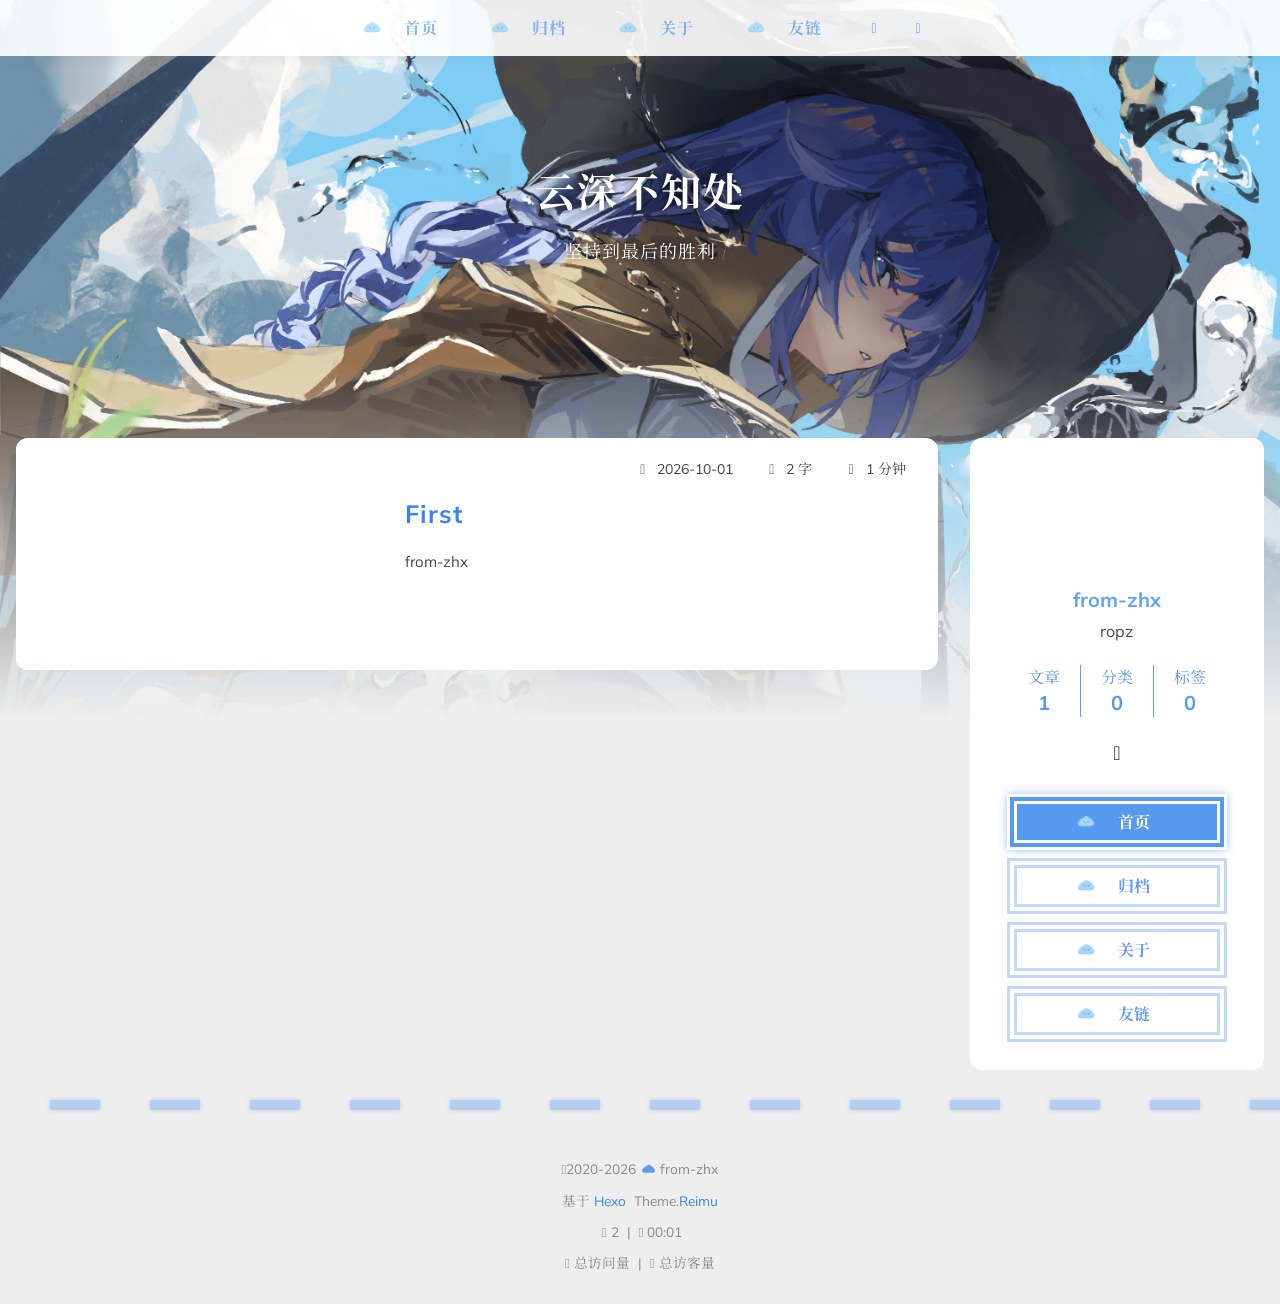
<file: index.html>
<!DOCTYPE html>
  <html lang="zh-CN"  data-theme-mode="auto">
  <head>
  <meta charset="utf-8">
  
  
  
  <script>window.REIMU_CONFIG = {};window.REIMU_CONFIG.icon_font = '4552607_ex15nbittbh';window.REIMU_CONFIG.clipboard_tips = {"success":{"zh-CN":"复制成功 (*^▽^*)"},"fail":{"zh-CN":"复制失败 (ﾟ⊿ﾟ)ﾂ"},"copyright":{"enable":false,"count":50,"license_type":"by-nc-sa"}};window.REIMU_CONFIG.clipboard_tips.copyright.content = '本博客所有文章除特别声明外，均采用 BY-NC-SA 许可协议。转载请注明出处！';window.REIMU_CONFIG.swPath = '/sw.js';window.REIMU_CONFIG.code_block = {"expand":true};window.REIMU_CONFIG.base = 'https://from-zhx.github.io';window.REIMU_CONFIG.relative = '/';window.REIMU_CONFIG.dark_mode = {"button":true,"mode":"auto"};</script>
  <title>
    云深不知处
  </title>
  <meta name="viewport" content="width=device-width, initial-scale=1, shrink-to-fit=no">
    <link rel="preconnect" href="https://fonts.gstatic.com" crossorigin><link rel="preload" as="style" href="https://fonts.googleapis.com/css?family=Mulish:400,400italic,700,700italic|Noto Serif SC:400,400italic,700,700italic&display=swap"><link rel="stylesheet" href="https://fonts.googleapis.com/css?family=Mulish:400,400italic,700,700italic|Noto Serif SC:400,400italic,700,700italic&display=swap" media="print" onload="this.media='all'">
    <link rel="preload" href="//at.alicdn.com/t/c/font_4552607_ex15nbittbh.woff2" as="font" type="font/woff2" crossorigin="anonymous">
    
<link rel="stylesheet" href="/css/loader.css">

    <meta name="description" content="ropz">
<meta property="og:type" content="website">
<meta property="og:title" content="云深不知处">
<meta property="og:url" content="https://from-zhx.github.io/index.html">
<meta property="og:site_name" content="云深不知处">
<meta property="og:description" content="ropz">
<meta property="og:locale" content="zh_CN">
<meta property="og:image" content="https://from-zhx.github.io/images/banner.webp">
<meta property="article:author" content="from-zhx">
<meta name="twitter:card" content="summary">
<meta name="twitter:image" content="https://from-zhx.github.io/images/banner.webp">
    <link rel="alternate" href="/atom.xml" title="云深不知处" type="application/atom+xml">
    <link rel="shortcut icon" href="/images/favicon.ico">
  
<link rel="stylesheet" href="/css/style.css">

  <link rel="preload" as="style" onload="this.onload=null;this.rel='stylesheet'" href="https://npm.webcache.cn/photoswipe@5.4.4/dist/photoswipe.css" integrity="sha384-IfxC36XL/toUyJ939C73PcgMuRzAZuIzZxE38drsmO5p6jD7ei+Zx/1oA/0l8ysE" crossorigin="anonymous">
    
<script src="https://npm.webcache.cn/pace-js@1.2.4/pace.min.js" integrity="sha384-k6YtvFUEIuEFBdrLKJ3YAUbBki333tj1CSUisai5Cswsg9wcLNaPzsTHDswp4Az8" crossorigin="anonymous"></script>

    
<link rel="stylesheet" href="https://npm.webcache.cn/@reimujs/aos@0.1.3/dist/aos.css" integrity="sha384-GMRP93c6Hkz9JVKGAuRR3nTS7M07RwPgTFenXiosjq2VbVgvdDNcz1g6Mkj8AONa" crossorigin="anonymous">

<meta name="generator" content="Hexo 8.1.2"></head>

  <body>
      <div id='loader'>
    <div class="loading-left-bg loading-bg"></div>
    <div class="loading-right-bg loading-bg"></div>
    <div class="spinner-box">
      <div class="loading-taichi rotate">
          <svg width="150" height="150" viewBox="0 0 1024 1024" class="icon" version="1.1" xmlns="https://www.w3.org/2000/svg" shape-rendering="geometricPrecision">
            <path d="M303.5 432A80 80 0 0 1 291.5 592A80 80 0 0 1 303.5 432z" fill="var(--red-1, #ff5252)" />
            <path d="M512 65A447 447 0 0 1 512 959L512 929A417 417 0 0 0 512 95A417 417 0 0 0 512 929L512 959A447 447 0 0 1 512 65z 
           M512 95A417 417 0 0 1 929 512A208.5 208.5 0 0 1 720.5 720.5L720.5 592A80 80 0 0 0 720.5 432A80 80 0 0 0 720.5 592L720.5 720.5A208.5 208.5 0 0 1 512 512A208.5 208.5 0 0 0 303.5 303.5A208.5 208.5 0 0 0 95 512A417 417 0 0 1 512 95z" fill="var(--red-1, #ff5252)" />
          </svg>
      </div>
      <div class="loading-word">少女祈祷中...</div>
    </div>
  </div>
  <script>
    var time = null;
    var loaderEl = document.getElementById('loader');
    var startLoading = () => {
      time = Date.now();
      loaderEl.classList.remove("loading");
    }
    var hideLoader = () => {
      document.body.style.overflow = 'auto';
      loader.classList.add('loading');
    };

    var endLoading = () => {
      if (!time) {
        hideLoader();
      } else {
        if (Date.now() - time > 500) {
          time = null;
          hideLoader();
        } else {
          setTimeout(endLoading, 500 - (Date.now() - time));
          time = null;
        }
      }
    }
    window.addEventListener('DOMContentLoaded', endLoading);
    loaderEl.addEventListener('click', endLoading);
  </script>
<div id="copy-tooltip"></div>
<div id="heatmap-tooltip"></div>

  <div class="notification-wrapper">
    <h1>发现新版本</h1>
    <p>网站好像有新内容，是否更新(ﾟ⊿ﾟ)ﾂ？</p>
    <div class="notification-btn">
      <button id="notification-update-btn">更新</button>
      <button id="notification-close-btn">取消</button>
    </div>
  </div>

    <div id="container">
      <div id="wrap">
        <div id="header-nav">
  <nav id="main-nav" aria-label="Primary navigation">
        <a class="main-nav-link-wrap" href="/">
            <div class="main-nav-icon icon ">
                  <img src="/images/cloud-icon.png" alt="home icon" style="height: 1em;">
            </div>
          <span class="main-nav-link">首页</span>
        </a>
        <a class="main-nav-link-wrap" href="/archives">
            <div class="main-nav-icon icon ">
                  <img src="/images/cloud-icon.png" alt="archives icon" style="height: 1em;">
            </div>
          <span class="main-nav-link">归档</span>
        </a>
        <a class="main-nav-link-wrap" href="/about">
            <div class="main-nav-icon icon ">
                  <img src="/images/cloud-icon.png" alt="about icon" style="height: 1em;">
            </div>
          <span class="main-nav-link">关于</span>
        </a>
        <a class="main-nav-link-wrap" href="/friend">
            <div class="main-nav-icon icon ">
                  <img src="/images/cloud-icon.png" alt="friend icon" style="height: 1em;">
            </div>
          <span class="main-nav-link">友链</span>
        </a>
    <a id="main-nav-toggle" class="nav-icon" aria-label="Toggle navigation" role="button"></a>
  </nav>
  <nav id="sub-nav" aria-label="Secondary navigation">
      <a id="nav-rss-link" class="nav-icon" href="/atom.xml" title="RSS 订阅" aria-label="RSS 订阅" target="_blank"></a>
  </nav>
</div>
<header id="header" aria-label="Site header">
      <picture>
      </picture>
        <img  fetchpriority="high" src="/images/Roxy1.jpg" alt="">
  <div id="header-outer">
    <div id="header-title">
          <span id="logo">
            <h1 data-aos="slide-up">云深不知处</h1>
          </span>
        <h2 id="subtitle-wrap" data-aos="slide-down">
              <span id="subtitle">坚持到最后的胜利</span>
        </h2>
    </div>
  </div>
</header>

        <div id="content" aria-label="Page content"  class="sidebar-right" >
          <aside id="sidebar" aria-label="Sidebar">
  <div class="sidebar-wrapper-container ">
  <div class="sidebar-wrapper">
    <div class="sidebar-wrap" data-aos="fade-up">
        <div class="sidebar-author">
  <img data-src="/avatar/avatar.jpg" data-sizes="auto" alt="from-zhx" class="lazyload">
  <div class="sidebar-author-name">from-zhx</div>
  <div class="sidebar-description">ropz</div>
</div>
<div class="sidebar-state">
  <div class="sidebar-state-article">
    <div>文章</div>
    <div class="sidebar-state-number">1</div>
  </div>
  <div class="sidebar-state-category">
    <div>分类</div>
    <div class="sidebar-state-number">0</div>
  </div>
  <div class="sidebar-state-tag">
    <div>标签</div>
    <div class="sidebar-state-number">0</div>
  </div>
</div>
<div class="sidebar-social" >
    <div class="icon-github sidebar-social-icon">
      <a href=https://github.com/from-zhx itemprop="url" target="_blank" aria-label="github" rel="noopener nofollow noreferrer"></a>
    </div>
</div>
<div class="sidebar-menu">
      <div class="sidebar-menu-link-wrap">
        <a class="sidebar-menu-link-dummy" href="/" aria-label="首页"></a>
          <div class="sidebar-menu-icon icon ">
                <img src="/images/cloud-icon.png" alt="home icon" style="width: 1em;">
          </div>
        <div class="sidebar-menu-link">首页</div>
      </div>
      <div class="sidebar-menu-link-wrap">
        <a class="sidebar-menu-link-dummy" href="/archives" aria-label="归档"></a>
          <div class="sidebar-menu-icon icon ">
                <img src="/images/cloud-icon.png" alt="archives icon" style="width: 1em;">
          </div>
        <div class="sidebar-menu-link">归档</div>
      </div>
      <div class="sidebar-menu-link-wrap">
        <a class="sidebar-menu-link-dummy" href="/about" aria-label="关于"></a>
          <div class="sidebar-menu-icon icon ">
                <img src="/images/cloud-icon.png" alt="about icon" style="width: 1em;">
          </div>
        <div class="sidebar-menu-link">关于</div>
      </div>
      <div class="sidebar-menu-link-wrap">
        <a class="sidebar-menu-link-dummy" href="/friend" aria-label="友链"></a>
          <div class="sidebar-menu-icon icon ">
                <img src="/images/cloud-icon.png" alt="friend icon" style="width: 1em;">
          </div>
        <div class="sidebar-menu-link">友链</div>
      </div>
</div>

    </div>
  </div>
  <div class="sidebar-widget">
  </div>
  </div>
</aside>

          <section id="main" aria-label="Main content">      <div class="post-wrapper">
  <div class="post-wrap left" data-aos="fade-up">
      <a class="post-link" href="/2026/10/01/main-zhx/" aria-label="First" title="First"></a>
    <div class="post-cover left">
        <img data-src="/img/background1.jpg" data-sizes="auto" alt="First" class="lazyload">
    </div>
    <div class="post-info">
      <div class="post-meta">
        <span><span class="icon-calendar"></span>2026-10-01</span>
        <span><span class="icon-pencil"></span>2 字</span>
        <span><span class="icon-clock"></span>1 分钟</span>
      </div>
      <h2 class="post-title">First</h2>
      <article class="post-article">
          from-zhx

      </article>
    </div>
  </div>
</div>

</section>
        </div>
        <footer id="footer" aria-label="Site footer">
  <div style="width: 100%; overflow: hidden">
    <div class="footer-line"></div>
  </div>
  <div id="footer-info">
    <div>
      <span class="icon-copyright"></span>
        2020-2026
        <span class="footer-info-sep rotate"></span>
      from-zhx
    </div>
      <div>
        基于&nbsp;<a href="https://hexo.io/" rel="noopener nofollow noreferrer" target="_blank">Hexo</a>&nbsp;
        Theme.<a href="https://github.com/D-Sketon/hexo-theme-reimu" rel="noopener nofollow noreferrer" target="_blank">Reimu</a>
      </div>
      <div>
        <span class="icon-brush"></span>
        2
        &nbsp;|&nbsp;
        <span class="icon-coffee"></span>
        00:01
      </div>
      <div>
        <span class="icon-eye"></span>
        <span id="busuanzi_container_site_pv">总访问量&nbsp;<span id="busuanzi_value_site_pv"></span></span>
        &nbsp;|&nbsp;
        <span class="icon-user"></span>
        <span id="busuanzi_container_site_uv">总访客量&nbsp;<span id="busuanzi_value_site_uv"></span></span>
      </div>
  </div>
</footer>

          <div class="sidebar-top">
            <div class="sidebar-top-taichi rotate"></div>
            <div class="arrow-up"></div>
          </div>
        <div id="mask" class="hide"></div>
      </div>
      <nav id="mobile-nav" aria-label="Mobile navigation">
  <div class="sidebar-wrap">
      <div class="sidebar-author">
  <img data-src="/avatar/avatar.jpg" data-sizes="auto" alt="from-zhx" class="lazyload">
  <div class="sidebar-author-name">from-zhx</div>
  <div class="sidebar-description">ropz</div>
</div>
<div class="sidebar-state">
  <div class="sidebar-state-article">
    <div>文章</div>
    <div class="sidebar-state-number">1</div>
  </div>
  <div class="sidebar-state-category">
    <div>分类</div>
    <div class="sidebar-state-number">0</div>
  </div>
  <div class="sidebar-state-tag">
    <div>标签</div>
    <div class="sidebar-state-number">0</div>
  </div>
</div>
<div class="sidebar-social" >
    <div class="icon-github sidebar-social-icon">
      <a href=https://github.com/from-zhx itemprop="url" target="_blank" aria-label="github" rel="noopener nofollow noreferrer"></a>
    </div>
</div>
<div class="sidebar-menu">
      <div class="sidebar-menu-link-wrap">
        <a class="sidebar-menu-link-dummy" href="/" aria-label="首页"></a>
          <div class="sidebar-menu-icon icon ">
                <img src="/images/cloud-icon.png" alt="home icon" style="width: 1em;">
          </div>
        <div class="sidebar-menu-link">首页</div>
      </div>
      <div class="sidebar-menu-link-wrap">
        <a class="sidebar-menu-link-dummy" href="/archives" aria-label="归档"></a>
          <div class="sidebar-menu-icon icon ">
                <img src="/images/cloud-icon.png" alt="archives icon" style="width: 1em;">
          </div>
        <div class="sidebar-menu-link">归档</div>
      </div>
      <div class="sidebar-menu-link-wrap">
        <a class="sidebar-menu-link-dummy" href="/about" aria-label="关于"></a>
          <div class="sidebar-menu-icon icon ">
                <img src="/images/cloud-icon.png" alt="about icon" style="width: 1em;">
          </div>
        <div class="sidebar-menu-link">关于</div>
      </div>
      <div class="sidebar-menu-link-wrap">
        <a class="sidebar-menu-link-dummy" href="/friend" aria-label="友链"></a>
          <div class="sidebar-menu-icon icon ">
                <img src="/images/cloud-icon.png" alt="friend icon" style="width: 1em;">
          </div>
        <div class="sidebar-menu-link">友链</div>
      </div>
</div>

  </div>
</nav>

    </div>
    
<script src="https://npm.webcache.cn/lazysizes@5.3.2/lazysizes.min.js" integrity="sha384-3gT&#x2F;vsepWkfz&#x2F;ff7PpWNUeMzeWoH3cDhm&#x2F;A8jM7ouoAK0&#x2F;fP&#x2F;9bcHHR5kHq2nf+e" crossorigin="anonymous"></script>


<script src="https://npm.webcache.cn/clipboard@2.0.11/dist/clipboard.min.js" integrity="sha384-J08i8An&#x2F;QeARD9ExYpvphB8BsyOj3Gh2TSh1aLINKO3L0cMSH2dN3E22zFoXEi0Q" crossorigin="anonymous"></script>




<script src="/js/script.js"></script>


  
<script src="/js/aos.js"></script>

  <script>
    var aosInit = () => {
      AOS.init({
        duration: 1000,
        easing: "ease",
        once: true,
        offset: 50,
      });
    };
    if (document.readyState === 'loading') {
      document.addEventListener('DOMContentLoaded', aosInit);
    } else {
      aosInit();
    }
  </script>


<script src="/js/pjax_script.js" data-pjax></script>




  <script>
    var setupFirework = () => {
      if (!false || !window.matchMedia('(max-width: 768px)').matches) {
        window.firework && window.firework(JSON.parse('{"excludeElements":["a","button"],"particles":[{"shape":"circle","move":["emit"],"easing":"easeOutExpo","colors":["var(--red-1)","var(--red-2)","var(--red-3)","var(--red-4)"],"number":20,"duration":[1200,1800],"shapeOptions":{"radius":[16,32],"alpha":[0.3,0.5]}},{"shape":"circle","move":["diffuse"],"easing":"easeOutExpo","colors":["var(--red-0)"],"number":1,"duration":[1200,1800],"shapeOptions":{"radius":20,"alpha":[0.2,0.5],"lineWidth":6}}]}'));
      }
    }
  </script>
  
<script src="https://npm.webcache.cn/mouse-firework@0.2.0/dist/index.umd.js" integrity="sha384-qi9WggRt19tv8Vc7pCHW3ulMNLwrn515zaLEWZjl1px07vz8+pUoWX8n1rgq282T" crossorigin="anonymous" onload="setupFirework()" defer></script>


  
<script src="https://npm.webcache.cn/theme-shokax-pjax@0.0.3/dist/index.umd.js" integrity="sha384-xneY1WY8hOfUzswrE4CrYq35N4BdVcxqxwHPr9zawE&#x2F;jMSCxD+jAPU55x&#x2F;jj3wlf" crossorigin="anonymous"></script>

  
<script src="/js/pjax.js"></script>





<div id="lazy-script">
  <div>
  </div>
</div>


  <script>
    console.log(String.raw`%c 
 ______     ______     __     __    __     __  __    
/\  == \   /\  ___\   /\ \   /\ "-./  \   /\ \/\ \   
\ \  __<   \ \  __\   \ \ \  \ \ \-./\ \  \ \ \_\ \  
 \ \_\ \_\  \ \_____\  \ \_\  \ \_\ \ \_\  \ \_____\ 
  \/_/ /_/   \/_____/   \/_/   \/_/  \/_/   \/_____/ 
                                                  
`,'color: #ff5252;')
    console.log('%c Theme.Reimu v' + '1.12.6' + ' %c https://github.com/D-Sketon/hexo-theme-reimu ', 'color: white; background: #ff5252; padding:5px 0;', 'padding:4px;border:1px solid #ff5252;')
  </script>
  


  
<script src="https://npm.webcache.cn/busuanzi@2.3.0/bsz.pure.mini.js" integrity="sha384-0M75wtSkhjIInv4coYlaJU83+OypaRCIq2SukQVQX04eGTCBXJDuWAbJet56id+S" crossorigin="anonymous" async></script>


  
<script src="/js/service_worker.js"></script>





  </body>
  </html>
</file>
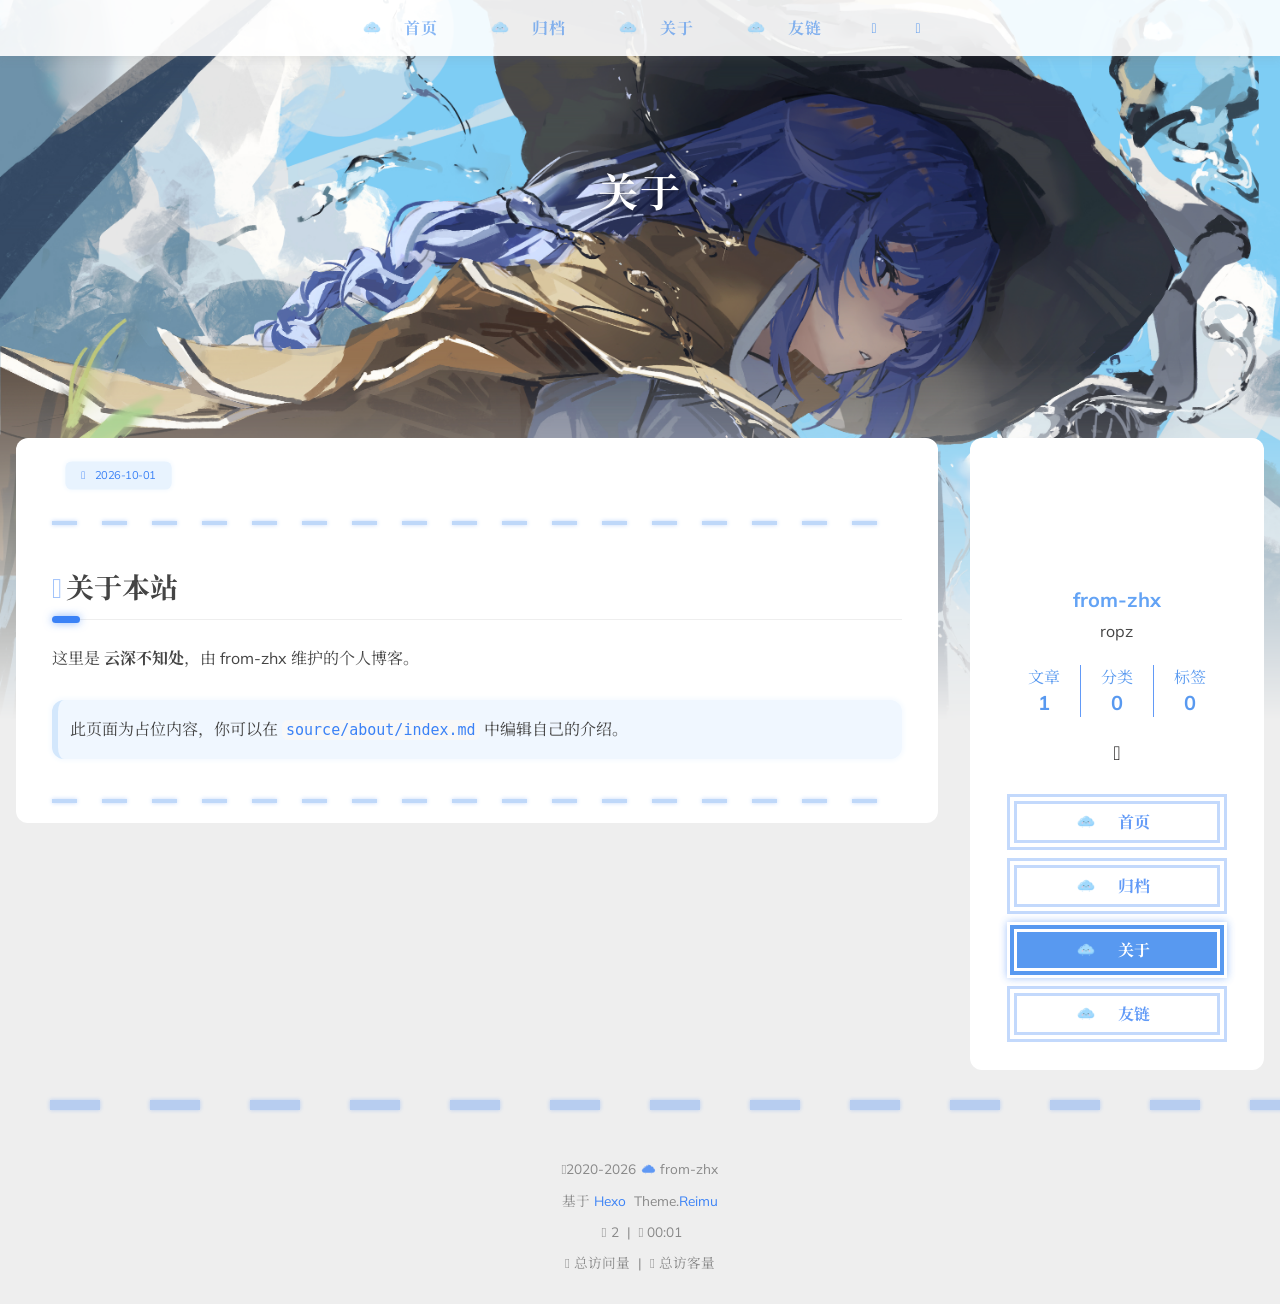
<file: about/index.html>
<!DOCTYPE html>
  <html lang="zh-CN"  data-theme-mode="auto">
  <head>
  <meta charset="utf-8">
  
  
  
  <script>window.REIMU_CONFIG = {};window.REIMU_CONFIG.icon_font = '4552607_ex15nbittbh';window.REIMU_CONFIG.clipboard_tips = {"success":{"zh-CN":"复制成功 (*^▽^*)"},"fail":{"zh-CN":"复制失败 (ﾟ⊿ﾟ)ﾂ"},"copyright":{"enable":false,"count":50,"license_type":"by-nc-sa"}};window.REIMU_CONFIG.clipboard_tips.copyright.content = '本博客所有文章除特别声明外，均采用 BY-NC-SA 许可协议。转载请注明出处！';window.REIMU_CONFIG.swPath = '/sw.js';window.REIMU_CONFIG.code_block = {"expand":true};window.REIMU_CONFIG.base = 'https://from-zhx.github.io';window.REIMU_CONFIG.relative = '/';window.REIMU_CONFIG.dark_mode = {"button":true,"mode":"auto"};</script>
  <title>
    关于 | 云深不知处
  </title>
  <meta name="viewport" content="width=device-width, initial-scale=1, shrink-to-fit=no">
    <link rel="preconnect" href="https://fonts.gstatic.com" crossorigin><link rel="preload" as="style" href="https://fonts.googleapis.com/css?family=Mulish:400,400italic,700,700italic|Noto Serif SC:400,400italic,700,700italic&display=swap"><link rel="stylesheet" href="https://fonts.googleapis.com/css?family=Mulish:400,400italic,700,700italic|Noto Serif SC:400,400italic,700,700italic&display=swap" media="print" onload="this.media='all'">
    <link rel="preload" href="//at.alicdn.com/t/c/font_4552607_ex15nbittbh.woff2" as="font" type="font/woff2" crossorigin="anonymous">
    
<link rel="stylesheet" href="/css/loader.css">

    <meta name="description" content="关于本站这里是 云深不知处，由 from-zhx 维护的个人博客。  此页面为占位内容，你可以在 source&#x2F;about&#x2F;index.md 中编辑自己的介绍。">
<meta property="og:type" content="website">
<meta property="og:title" content="关于">
<meta property="og:url" content="https://from-zhx.github.io/about/index.html">
<meta property="og:site_name" content="云深不知处">
<meta property="og:description" content="关于本站这里是 云深不知处，由 from-zhx 维护的个人博客。  此页面为占位内容，你可以在 source&#x2F;about&#x2F;index.md 中编辑自己的介绍。">
<meta property="og:locale" content="zh_CN">
<meta property="og:image" content="https://from-zhx.github.io/images/banner.webp">
<meta property="article:published_time" content="2026-10-01T08:17:02.000Z">
<meta property="article:modified_time" content="2026-10-16T06:38:55.409Z">
<meta property="article:author" content="from-zhx">
<meta name="twitter:card" content="summary">
<meta name="twitter:image" content="https://from-zhx.github.io/images/banner.webp">
    <link rel="alternate" href="/atom.xml" title="云深不知处" type="application/atom+xml">
    <link rel="shortcut icon" href="/images/favicon.ico">
  
<link rel="stylesheet" href="/css/style.css">

  <link rel="preload" as="style" onload="this.onload=null;this.rel='stylesheet'" href="https://npm.webcache.cn/photoswipe@5.4.4/dist/photoswipe.css" integrity="sha384-IfxC36XL/toUyJ939C73PcgMuRzAZuIzZxE38drsmO5p6jD7ei+Zx/1oA/0l8ysE" crossorigin="anonymous">
    
<script src="https://npm.webcache.cn/pace-js@1.2.4/pace.min.js" integrity="sha384-k6YtvFUEIuEFBdrLKJ3YAUbBki333tj1CSUisai5Cswsg9wcLNaPzsTHDswp4Az8" crossorigin="anonymous"></script>

    
<link rel="stylesheet" href="https://npm.webcache.cn/@reimujs/aos@0.1.3/dist/aos.css" integrity="sha384-GMRP93c6Hkz9JVKGAuRR3nTS7M07RwPgTFenXiosjq2VbVgvdDNcz1g6Mkj8AONa" crossorigin="anonymous">

<meta name="generator" content="Hexo 8.1.2"></head>

  <body>
      <div id='loader'>
    <div class="loading-left-bg loading-bg"></div>
    <div class="loading-right-bg loading-bg"></div>
    <div class="spinner-box">
      <div class="loading-taichi rotate">
          <svg width="150" height="150" viewBox="0 0 1024 1024" class="icon" version="1.1" xmlns="https://www.w3.org/2000/svg" shape-rendering="geometricPrecision">
            <path d="M303.5 432A80 80 0 0 1 291.5 592A80 80 0 0 1 303.5 432z" fill="var(--red-1, #ff5252)" />
            <path d="M512 65A447 447 0 0 1 512 959L512 929A417 417 0 0 0 512 95A417 417 0 0 0 512 929L512 959A447 447 0 0 1 512 65z 
           M512 95A417 417 0 0 1 929 512A208.5 208.5 0 0 1 720.5 720.5L720.5 592A80 80 0 0 0 720.5 432A80 80 0 0 0 720.5 592L720.5 720.5A208.5 208.5 0 0 1 512 512A208.5 208.5 0 0 0 303.5 303.5A208.5 208.5 0 0 0 95 512A417 417 0 0 1 512 95z" fill="var(--red-1, #ff5252)" />
          </svg>
      </div>
      <div class="loading-word">少女祈祷中...</div>
    </div>
  </div>
  <script>
    var time = null;
    var loaderEl = document.getElementById('loader');
    var startLoading = () => {
      time = Date.now();
      loaderEl.classList.remove("loading");
    }
    var hideLoader = () => {
      document.body.style.overflow = 'auto';
      loader.classList.add('loading');
    };

    var endLoading = () => {
      if (!time) {
        hideLoader();
      } else {
        if (Date.now() - time > 500) {
          time = null;
          hideLoader();
        } else {
          setTimeout(endLoading, 500 - (Date.now() - time));
          time = null;
        }
      }
    }
    window.addEventListener('DOMContentLoaded', endLoading);
    loaderEl.addEventListener('click', endLoading);
  </script>
<div id="copy-tooltip"></div>
<div id="heatmap-tooltip"></div>

  <div class="notification-wrapper">
    <h1>发现新版本</h1>
    <p>网站好像有新内容，是否更新(ﾟ⊿ﾟ)ﾂ？</p>
    <div class="notification-btn">
      <button id="notification-update-btn">更新</button>
      <button id="notification-close-btn">取消</button>
    </div>
  </div>

    <div id="container">
      <div id="wrap">
        <div id="header-nav">
  <nav id="main-nav" aria-label="Primary navigation">
        <a class="main-nav-link-wrap" href="/">
            <div class="main-nav-icon icon ">
                  <img src="/images/cloud-icon.png" alt="home icon" style="height: 1em;">
            </div>
          <span class="main-nav-link">首页</span>
        </a>
        <a class="main-nav-link-wrap" href="/archives">
            <div class="main-nav-icon icon ">
                  <img src="/images/cloud-icon.png" alt="archives icon" style="height: 1em;">
            </div>
          <span class="main-nav-link">归档</span>
        </a>
        <a class="main-nav-link-wrap" href="/about">
            <div class="main-nav-icon icon ">
                  <img src="/images/cloud-icon.png" alt="about icon" style="height: 1em;">
            </div>
          <span class="main-nav-link">关于</span>
        </a>
        <a class="main-nav-link-wrap" href="/friend">
            <div class="main-nav-icon icon ">
                  <img src="/images/cloud-icon.png" alt="friend icon" style="height: 1em;">
            </div>
          <span class="main-nav-link">友链</span>
        </a>
    <a id="main-nav-toggle" class="nav-icon" aria-label="Toggle navigation" role="button"></a>
  </nav>
  <nav id="sub-nav" aria-label="Secondary navigation">
      <a id="nav-rss-link" class="nav-icon" href="/atom.xml" title="RSS 订阅" aria-label="RSS 订阅" target="_blank"></a>
  </nav>
</div>
<header id="header" aria-label="Site header">
      <picture>
      </picture>
        <img  fetchpriority="high" src="/images/Roxy1.jpg" alt="关于">
  <div id="header-outer">
    <div id="header-title">
          <span id="logo">
            <h1 data-aos="slide-up">关于</h1>
          </span>
        <h2 id="subtitle-wrap" data-aos="slide-down">
        </h2>
    </div>
  </div>
</header>

        <div id="content" aria-label="Page content"  class="sidebar-right" >
          <aside id="sidebar" aria-label="Sidebar">
  <div class="sidebar-wrapper-container ">
  <div class="sidebar-wrapper">
    <div class="sidebar-wrap" data-aos="fade-up">
        <div class="sidebar-author">
  <img data-src="/avatar/avatar.jpg" data-sizes="auto" alt="from-zhx" class="lazyload">
  <div class="sidebar-author-name">from-zhx</div>
  <div class="sidebar-description">ropz</div>
</div>
<div class="sidebar-state">
  <div class="sidebar-state-article">
    <div>文章</div>
    <div class="sidebar-state-number">1</div>
  </div>
  <div class="sidebar-state-category">
    <div>分类</div>
    <div class="sidebar-state-number">0</div>
  </div>
  <div class="sidebar-state-tag">
    <div>标签</div>
    <div class="sidebar-state-number">0</div>
  </div>
</div>
<div class="sidebar-social" >
    <div class="icon-github sidebar-social-icon">
      <a href=https://github.com/from-zhx itemprop="url" target="_blank" aria-label="github" rel="noopener nofollow noreferrer"></a>
    </div>
</div>
<div class="sidebar-menu">
      <div class="sidebar-menu-link-wrap">
        <a class="sidebar-menu-link-dummy" href="/" aria-label="首页"></a>
          <div class="sidebar-menu-icon icon ">
                <img src="/images/cloud-icon.png" alt="home icon" style="width: 1em;">
          </div>
        <div class="sidebar-menu-link">首页</div>
      </div>
      <div class="sidebar-menu-link-wrap">
        <a class="sidebar-menu-link-dummy" href="/archives" aria-label="归档"></a>
          <div class="sidebar-menu-icon icon ">
                <img src="/images/cloud-icon.png" alt="archives icon" style="width: 1em;">
          </div>
        <div class="sidebar-menu-link">归档</div>
      </div>
      <div class="sidebar-menu-link-wrap">
        <a class="sidebar-menu-link-dummy" href="/about" aria-label="关于"></a>
          <div class="sidebar-menu-icon icon ">
                <img src="/images/cloud-icon.png" alt="about icon" style="width: 1em;">
          </div>
        <div class="sidebar-menu-link">关于</div>
      </div>
      <div class="sidebar-menu-link-wrap">
        <a class="sidebar-menu-link-dummy" href="/friend" aria-label="友链"></a>
          <div class="sidebar-menu-icon icon ">
                <img src="/images/cloud-icon.png" alt="friend icon" style="width: 1em;">
          </div>
        <div class="sidebar-menu-link">友链</div>
      </div>
</div>

    </div>
  </div>
  <div class="sidebar-widget">
  </div>
  </div>
</aside>

          <section id="main" aria-label="Main content"><article id="page-" class="h-entry article" itemscope itemtype="https://schema.org/BlogPosting">
  <div class="article-inner" data-aos="fade-up">
    <div class="article-meta">
      <div class="article-date">
  <span class="article-date-link icon-calendar" data-aos="zoom-in">
    <time datetime="2026-10-01T08:17:02.000Z" itemprop="datePublished">2026-10-01</time>
    <time style="display: none;" id="post-update-time">2026-10-16</time>
  </span>
</div>

    </div>
    
    <div class="hr-line"></div>
    
    <div class="e-content article-entry" itemprop="articleBody">
        <h2 id="关于本站"><a href="#关于本站" class="headerlink" title="关于本站"></a>关于本站</h2><p>这里是 <strong>云深不知处</strong>，由 from-zhx 维护的个人博客。</p>
<blockquote>
<p>此页面为占位内容，你可以在 <code>source/about/index.md</code> 中编辑自己的介绍。</p>
</blockquote>

    </div>
    <footer class="article-footer">
      
      
    </footer>
  </div>
  
</article>


</section>
        </div>
        <footer id="footer" aria-label="Site footer">
  <div style="width: 100%; overflow: hidden">
    <div class="footer-line"></div>
  </div>
  <div id="footer-info">
    <div>
      <span class="icon-copyright"></span>
        2020-2026
        <span class="footer-info-sep rotate"></span>
      from-zhx
    </div>
      <div>
        基于&nbsp;<a href="https://hexo.io/" rel="noopener nofollow noreferrer" target="_blank">Hexo</a>&nbsp;
        Theme.<a href="https://github.com/D-Sketon/hexo-theme-reimu" rel="noopener nofollow noreferrer" target="_blank">Reimu</a>
      </div>
      <div>
        <span class="icon-brush"></span>
        2
        &nbsp;|&nbsp;
        <span class="icon-coffee"></span>
        00:01
      </div>
      <div>
        <span class="icon-eye"></span>
        <span id="busuanzi_container_site_pv">总访问量&nbsp;<span id="busuanzi_value_site_pv"></span></span>
        &nbsp;|&nbsp;
        <span class="icon-user"></span>
        <span id="busuanzi_container_site_uv">总访客量&nbsp;<span id="busuanzi_value_site_uv"></span></span>
      </div>
  </div>
</footer>

          <div class="sidebar-top">
            <div class="sidebar-top-taichi rotate"></div>
            <div class="arrow-up"></div>
          </div>
        <div id="mask" class="hide"></div>
      </div>
      <nav id="mobile-nav" aria-label="Mobile navigation">
  <div class="sidebar-wrap">
      <div class="sidebar-author">
  <img data-src="/avatar/avatar.jpg" data-sizes="auto" alt="from-zhx" class="lazyload">
  <div class="sidebar-author-name">from-zhx</div>
  <div class="sidebar-description">ropz</div>
</div>
<div class="sidebar-state">
  <div class="sidebar-state-article">
    <div>文章</div>
    <div class="sidebar-state-number">1</div>
  </div>
  <div class="sidebar-state-category">
    <div>分类</div>
    <div class="sidebar-state-number">0</div>
  </div>
  <div class="sidebar-state-tag">
    <div>标签</div>
    <div class="sidebar-state-number">0</div>
  </div>
</div>
<div class="sidebar-social" >
    <div class="icon-github sidebar-social-icon">
      <a href=https://github.com/from-zhx itemprop="url" target="_blank" aria-label="github" rel="noopener nofollow noreferrer"></a>
    </div>
</div>
<div class="sidebar-menu">
      <div class="sidebar-menu-link-wrap">
        <a class="sidebar-menu-link-dummy" href="/" aria-label="首页"></a>
          <div class="sidebar-menu-icon icon ">
                <img src="/images/cloud-icon.png" alt="home icon" style="width: 1em;">
          </div>
        <div class="sidebar-menu-link">首页</div>
      </div>
      <div class="sidebar-menu-link-wrap">
        <a class="sidebar-menu-link-dummy" href="/archives" aria-label="归档"></a>
          <div class="sidebar-menu-icon icon ">
                <img src="/images/cloud-icon.png" alt="archives icon" style="width: 1em;">
          </div>
        <div class="sidebar-menu-link">归档</div>
      </div>
      <div class="sidebar-menu-link-wrap">
        <a class="sidebar-menu-link-dummy" href="/about" aria-label="关于"></a>
          <div class="sidebar-menu-icon icon ">
                <img src="/images/cloud-icon.png" alt="about icon" style="width: 1em;">
          </div>
        <div class="sidebar-menu-link">关于</div>
      </div>
      <div class="sidebar-menu-link-wrap">
        <a class="sidebar-menu-link-dummy" href="/friend" aria-label="友链"></a>
          <div class="sidebar-menu-icon icon ">
                <img src="/images/cloud-icon.png" alt="friend icon" style="width: 1em;">
          </div>
        <div class="sidebar-menu-link">友链</div>
      </div>
</div>

  </div>
</nav>

    </div>
    
<script src="https://npm.webcache.cn/lazysizes@5.3.2/lazysizes.min.js" integrity="sha384-3gT&#x2F;vsepWkfz&#x2F;ff7PpWNUeMzeWoH3cDhm&#x2F;A8jM7ouoAK0&#x2F;fP&#x2F;9bcHHR5kHq2nf+e" crossorigin="anonymous"></script>


<script src="https://npm.webcache.cn/clipboard@2.0.11/dist/clipboard.min.js" integrity="sha384-J08i8An&#x2F;QeARD9ExYpvphB8BsyOj3Gh2TSh1aLINKO3L0cMSH2dN3E22zFoXEi0Q" crossorigin="anonymous"></script>




<script src="/js/script.js"></script>


  
<script src="/js/aos.js"></script>

  <script>
    var aosInit = () => {
      AOS.init({
        duration: 1000,
        easing: "ease",
        once: true,
        offset: 50,
      });
    };
    if (document.readyState === 'loading') {
      document.addEventListener('DOMContentLoaded', aosInit);
    } else {
      aosInit();
    }
  </script>


<script src="/js/pjax_script.js" data-pjax></script>




  <script>
    var setupFirework = () => {
      if (!false || !window.matchMedia('(max-width: 768px)').matches) {
        window.firework && window.firework(JSON.parse('{"excludeElements":["a","button"],"particles":[{"shape":"circle","move":["emit"],"easing":"easeOutExpo","colors":["var(--red-1)","var(--red-2)","var(--red-3)","var(--red-4)"],"number":20,"duration":[1200,1800],"shapeOptions":{"radius":[16,32],"alpha":[0.3,0.5]}},{"shape":"circle","move":["diffuse"],"easing":"easeOutExpo","colors":["var(--red-0)"],"number":1,"duration":[1200,1800],"shapeOptions":{"radius":20,"alpha":[0.2,0.5],"lineWidth":6}}]}'));
      }
    }
  </script>
  
<script src="https://npm.webcache.cn/mouse-firework@0.2.0/dist/index.umd.js" integrity="sha384-qi9WggRt19tv8Vc7pCHW3ulMNLwrn515zaLEWZjl1px07vz8+pUoWX8n1rgq282T" crossorigin="anonymous" onload="setupFirework()" defer></script>


  
<script src="https://npm.webcache.cn/theme-shokax-pjax@0.0.3/dist/index.umd.js" integrity="sha384-xneY1WY8hOfUzswrE4CrYq35N4BdVcxqxwHPr9zawE&#x2F;jMSCxD+jAPU55x&#x2F;jj3wlf" crossorigin="anonymous"></script>

  
<script src="/js/pjax.js"></script>





<div id="lazy-script">
  <div>
      
      
      <script data-pjax>
        window.REIMU_POST = {
          author: "from-zhx",
          title: "关于",
          url: "https://from-zhx.github.io/about/index.html",
          excerpt: "",
          description: "",
          stripContent: "关于本站这里是 云深不知处，由 from-zhx 维护的个人博客。  此页面为占位内容，你可以在 source/about/index.md 中编辑自己的介绍。  ",
          date: "Thu Oct 01 2026 16:17:02 GMT+0800",
          updated: "Fri Oct 16 2026 14:38:55 GMT+0800",
          cover: "/images/Roxy1.jpg",
        };
      </script>
        
<script src="/js/insert_highlight.js" data-pjax></script>

      
<script src="/js/tabs.js" data-pjax defer></script>

      <script type="module" data-pjax>
        (async () => {
          const PhotoSwipeLightbox = (await safeImport("https://npm.webcache.cn/photoswipe@5.4.4/dist/photoswipe-lightbox.esm.min.js", "sha384-DiL6M/gG+wmTxmCRZyD1zee6lIhawn5TGvED0FOh7fXcN9B0aZ9dexSF/N6lrZi/")).default;
          const initPswp = (gallery, children) => {
            if (_$$(`${gallery} ${children}`).length > 0) {
              new PhotoSwipeLightbox({
                gallery,
                children,
                pswpModule: () => safeImport("https://npm.webcache.cn/photoswipe@5.4.4/dist/photoswipe.esm.min.js", "sha384-WkkO3GCmgkC3VQWpaV8DqhKJqpzpF9JoByxDmnV8+oTJ7m3DfYEWX1fu1scuS4+s")
              }).init();
            }
          }
          const pswp = () => {
            initPswp('.article-entry', 'a.article-gallery-item');
            initPswp('.article-gallery', 'a.article-gallery-item');
          }
          pswp();
        })();
      </script>
        


  </div>
</div>


  <script>
    console.log(String.raw`%c 
 ______     ______     __     __    __     __  __    
/\  == \   /\  ___\   /\ \   /\ "-./  \   /\ \/\ \   
\ \  __<   \ \  __\   \ \ \  \ \ \-./\ \  \ \ \_\ \  
 \ \_\ \_\  \ \_____\  \ \_\  \ \_\ \ \_\  \ \_____\ 
  \/_/ /_/   \/_____/   \/_/   \/_/  \/_/   \/_____/ 
                                                  
`,'color: #ff5252;')
    console.log('%c Theme.Reimu v' + '1.12.6' + ' %c https://github.com/D-Sketon/hexo-theme-reimu ', 'color: white; background: #ff5252; padding:5px 0;', 'padding:4px;border:1px solid #ff5252;')
  </script>
  


  
<script src="https://npm.webcache.cn/busuanzi@2.3.0/bsz.pure.mini.js" integrity="sha384-0M75wtSkhjIInv4coYlaJU83+OypaRCIq2SukQVQX04eGTCBXJDuWAbJet56id+S" crossorigin="anonymous" async></script>


  
<script src="/js/service_worker.js"></script>





  </body>
  </html>
</file>
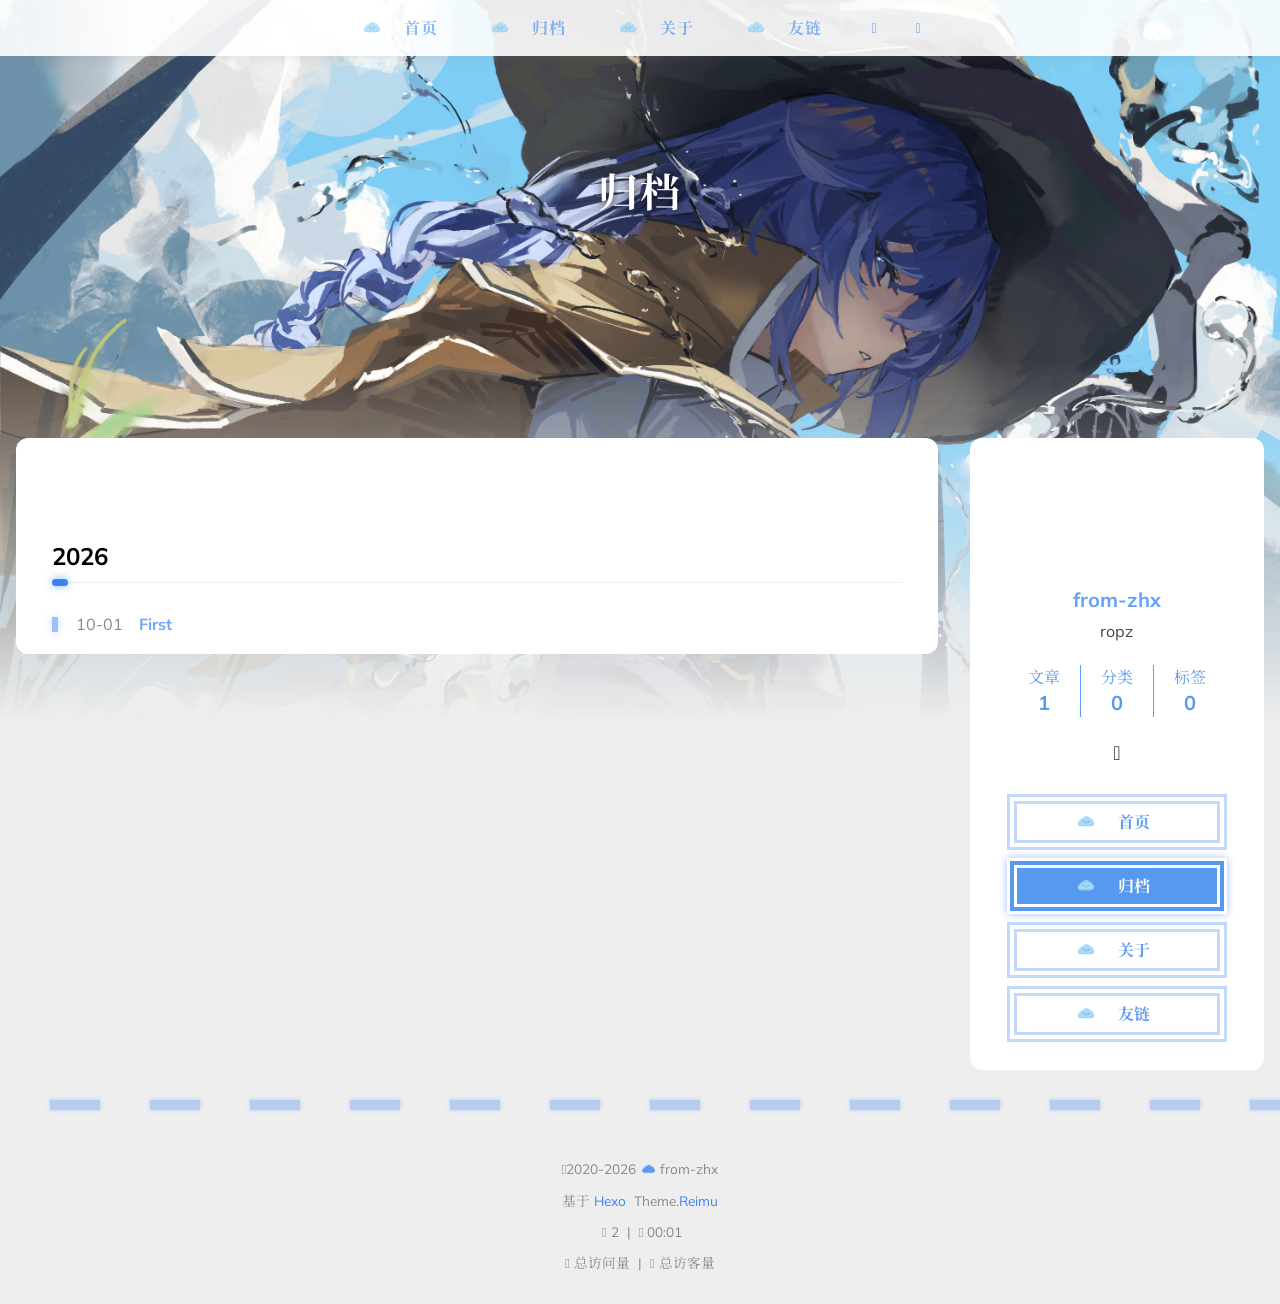
<file: archives/index.html>
<!DOCTYPE html>
  <html lang="zh-CN"  data-theme-mode="auto">
  <head>
  <meta charset="utf-8">
  
  
  
  <script>window.REIMU_CONFIG = {};window.REIMU_CONFIG.icon_font = '4552607_ex15nbittbh';window.REIMU_CONFIG.clipboard_tips = {"success":{"zh-CN":"复制成功 (*^▽^*)"},"fail":{"zh-CN":"复制失败 (ﾟ⊿ﾟ)ﾂ"},"copyright":{"enable":false,"count":50,"license_type":"by-nc-sa"}};window.REIMU_CONFIG.clipboard_tips.copyright.content = '本博客所有文章除特别声明外，均采用 BY-NC-SA 许可协议。转载请注明出处！';window.REIMU_CONFIG.swPath = '/sw.js';window.REIMU_CONFIG.code_block = {"expand":true};window.REIMU_CONFIG.base = 'https://from-zhx.github.io';window.REIMU_CONFIG.relative = '/';window.REIMU_CONFIG.dark_mode = {"button":true,"mode":"auto"};</script>
  <title>
    归档 | 云深不知处
  </title>
  <meta name="viewport" content="width=device-width, initial-scale=1, shrink-to-fit=no">
    <link rel="preconnect" href="https://fonts.gstatic.com" crossorigin><link rel="preload" as="style" href="https://fonts.googleapis.com/css?family=Mulish:400,400italic,700,700italic|Noto Serif SC:400,400italic,700,700italic&display=swap"><link rel="stylesheet" href="https://fonts.googleapis.com/css?family=Mulish:400,400italic,700,700italic|Noto Serif SC:400,400italic,700,700italic&display=swap" media="print" onload="this.media='all'">
    <link rel="preload" href="//at.alicdn.com/t/c/font_4552607_ex15nbittbh.woff2" as="font" type="font/woff2" crossorigin="anonymous">
    
<link rel="stylesheet" href="/css/loader.css">

    <meta name="description" content="ropz">
<meta property="og:type" content="website">
<meta property="og:title" content="云深不知处">
<meta property="og:url" content="https://from-zhx.github.io/archives/index.html">
<meta property="og:site_name" content="云深不知处">
<meta property="og:description" content="ropz">
<meta property="og:locale" content="zh_CN">
<meta property="og:image" content="https://from-zhx.github.io/images/banner.webp">
<meta property="article:author" content="from-zhx">
<meta name="twitter:card" content="summary">
<meta name="twitter:image" content="https://from-zhx.github.io/images/banner.webp">
    <link rel="alternate" href="/atom.xml" title="云深不知处" type="application/atom+xml">
    <link rel="shortcut icon" href="/images/favicon.ico">
  
<link rel="stylesheet" href="/css/style.css">

  <link rel="preload" as="style" onload="this.onload=null;this.rel='stylesheet'" href="https://npm.webcache.cn/photoswipe@5.4.4/dist/photoswipe.css" integrity="sha384-IfxC36XL/toUyJ939C73PcgMuRzAZuIzZxE38drsmO5p6jD7ei+Zx/1oA/0l8ysE" crossorigin="anonymous">
    
<script src="https://npm.webcache.cn/pace-js@1.2.4/pace.min.js" integrity="sha384-k6YtvFUEIuEFBdrLKJ3YAUbBki333tj1CSUisai5Cswsg9wcLNaPzsTHDswp4Az8" crossorigin="anonymous"></script>

    
<link rel="stylesheet" href="https://npm.webcache.cn/@reimujs/aos@0.1.3/dist/aos.css" integrity="sha384-GMRP93c6Hkz9JVKGAuRR3nTS7M07RwPgTFenXiosjq2VbVgvdDNcz1g6Mkj8AONa" crossorigin="anonymous">

<meta name="generator" content="Hexo 8.1.2"></head>

  <body>
      <div id='loader'>
    <div class="loading-left-bg loading-bg"></div>
    <div class="loading-right-bg loading-bg"></div>
    <div class="spinner-box">
      <div class="loading-taichi rotate">
          <svg width="150" height="150" viewBox="0 0 1024 1024" class="icon" version="1.1" xmlns="https://www.w3.org/2000/svg" shape-rendering="geometricPrecision">
            <path d="M303.5 432A80 80 0 0 1 291.5 592A80 80 0 0 1 303.5 432z" fill="var(--red-1, #ff5252)" />
            <path d="M512 65A447 447 0 0 1 512 959L512 929A417 417 0 0 0 512 95A417 417 0 0 0 512 929L512 959A447 447 0 0 1 512 65z 
           M512 95A417 417 0 0 1 929 512A208.5 208.5 0 0 1 720.5 720.5L720.5 592A80 80 0 0 0 720.5 432A80 80 0 0 0 720.5 592L720.5 720.5A208.5 208.5 0 0 1 512 512A208.5 208.5 0 0 0 303.5 303.5A208.5 208.5 0 0 0 95 512A417 417 0 0 1 512 95z" fill="var(--red-1, #ff5252)" />
          </svg>
      </div>
      <div class="loading-word">少女祈祷中...</div>
    </div>
  </div>
  <script>
    var time = null;
    var loaderEl = document.getElementById('loader');
    var startLoading = () => {
      time = Date.now();
      loaderEl.classList.remove("loading");
    }
    var hideLoader = () => {
      document.body.style.overflow = 'auto';
      loader.classList.add('loading');
    };

    var endLoading = () => {
      if (!time) {
        hideLoader();
      } else {
        if (Date.now() - time > 500) {
          time = null;
          hideLoader();
        } else {
          setTimeout(endLoading, 500 - (Date.now() - time));
          time = null;
        }
      }
    }
    window.addEventListener('DOMContentLoaded', endLoading);
    loaderEl.addEventListener('click', endLoading);
  </script>
<div id="copy-tooltip"></div>
<div id="heatmap-tooltip"></div>

  <div class="notification-wrapper">
    <h1>发现新版本</h1>
    <p>网站好像有新内容，是否更新(ﾟ⊿ﾟ)ﾂ？</p>
    <div class="notification-btn">
      <button id="notification-update-btn">更新</button>
      <button id="notification-close-btn">取消</button>
    </div>
  </div>

    <div id="container">
      <div id="wrap">
        <div id="header-nav">
  <nav id="main-nav" aria-label="Primary navigation">
        <a class="main-nav-link-wrap" href="/">
            <div class="main-nav-icon icon ">
                  <img src="/images/cloud-icon.png" alt="home icon" style="height: 1em;">
            </div>
          <span class="main-nav-link">首页</span>
        </a>
        <a class="main-nav-link-wrap" href="/archives">
            <div class="main-nav-icon icon ">
                  <img src="/images/cloud-icon.png" alt="archives icon" style="height: 1em;">
            </div>
          <span class="main-nav-link">归档</span>
        </a>
        <a class="main-nav-link-wrap" href="/about">
            <div class="main-nav-icon icon ">
                  <img src="/images/cloud-icon.png" alt="about icon" style="height: 1em;">
            </div>
          <span class="main-nav-link">关于</span>
        </a>
        <a class="main-nav-link-wrap" href="/friend">
            <div class="main-nav-icon icon ">
                  <img src="/images/cloud-icon.png" alt="friend icon" style="height: 1em;">
            </div>
          <span class="main-nav-link">友链</span>
        </a>
    <a id="main-nav-toggle" class="nav-icon" aria-label="Toggle navigation" role="button"></a>
  </nav>
  <nav id="sub-nav" aria-label="Secondary navigation">
      <a id="nav-rss-link" class="nav-icon" href="/atom.xml" title="RSS 订阅" aria-label="RSS 订阅" target="_blank"></a>
  </nav>
</div>
<header id="header" aria-label="Site header">
      <picture>
      </picture>
        <img  fetchpriority="high" src="/images/Roxy1.jpg" alt="">
  <div id="header-outer">
    <div id="header-title">
          <span id="logo">
            <h1 data-aos="slide-up">归档</h1>
          </span>
        <h2 id="subtitle-wrap" data-aos="slide-down">
        </h2>
    </div>
  </div>
</header>

        <div id="content" aria-label="Page content"  class="sidebar-right" >
          <aside id="sidebar" aria-label="Sidebar">
  <div class="sidebar-wrapper-container ">
  <div class="sidebar-wrapper">
    <div class="sidebar-wrap" data-aos="fade-up">
        <div class="sidebar-author">
  <img data-src="/avatar/avatar.jpg" data-sizes="auto" alt="from-zhx" class="lazyload">
  <div class="sidebar-author-name">from-zhx</div>
  <div class="sidebar-description">ropz</div>
</div>
<div class="sidebar-state">
  <div class="sidebar-state-article">
    <div>文章</div>
    <div class="sidebar-state-number">1</div>
  </div>
  <div class="sidebar-state-category">
    <div>分类</div>
    <div class="sidebar-state-number">0</div>
  </div>
  <div class="sidebar-state-tag">
    <div>标签</div>
    <div class="sidebar-state-number">0</div>
  </div>
</div>
<div class="sidebar-social" >
    <div class="icon-github sidebar-social-icon">
      <a href=https://github.com/from-zhx itemprop="url" target="_blank" aria-label="github" rel="noopener nofollow noreferrer"></a>
    </div>
</div>
<div class="sidebar-menu">
      <div class="sidebar-menu-link-wrap">
        <a class="sidebar-menu-link-dummy" href="/" aria-label="首页"></a>
          <div class="sidebar-menu-icon icon ">
                <img src="/images/cloud-icon.png" alt="home icon" style="width: 1em;">
          </div>
        <div class="sidebar-menu-link">首页</div>
      </div>
      <div class="sidebar-menu-link-wrap">
        <a class="sidebar-menu-link-dummy" href="/archives" aria-label="归档"></a>
          <div class="sidebar-menu-icon icon ">
                <img src="/images/cloud-icon.png" alt="archives icon" style="width: 1em;">
          </div>
        <div class="sidebar-menu-link">归档</div>
      </div>
      <div class="sidebar-menu-link-wrap">
        <a class="sidebar-menu-link-dummy" href="/about" aria-label="关于"></a>
          <div class="sidebar-menu-icon icon ">
                <img src="/images/cloud-icon.png" alt="about icon" style="width: 1em;">
          </div>
        <div class="sidebar-menu-link">关于</div>
      </div>
      <div class="sidebar-menu-link-wrap">
        <a class="sidebar-menu-link-dummy" href="/friend" aria-label="友链"></a>
          <div class="sidebar-menu-icon icon ">
                <img src="/images/cloud-icon.png" alt="friend icon" style="width: 1em;">
          </div>
        <div class="sidebar-menu-link">友链</div>
      </div>
</div>

    </div>
  </div>
  <div class="sidebar-widget">
  </div>
  </div>
</aside>

          <section id="main" aria-label="Main content"><div class="archives-outer-wrap" data-aos="fade-up">
    <div class="tag-wrap">
</div>
<div class="category-wrap">
</div>
        <section class="archives-wrap" data-aos="fade-up">
          <div class="archive-year-wrap">
            <a href="/archives/2026" class="archive-year">2026</a>
          </div>
          <ul>
            <li class="archive-article">
  <div class="archive-article-date">
    <span>
      <time class="dt-published" datetime="2026-10-01T08:17:02.000Z" itemprop="datePublished">10-01</time>
    </span>
  </div>
    <a class="archive-article-title" href="/2026/10/01/main-zhx/">First</a>
</li>

          </ul>
        </section>
  </div>

</section>
        </div>
        <footer id="footer" aria-label="Site footer">
  <div style="width: 100%; overflow: hidden">
    <div class="footer-line"></div>
  </div>
  <div id="footer-info">
    <div>
      <span class="icon-copyright"></span>
        2020-2026
        <span class="footer-info-sep rotate"></span>
      from-zhx
    </div>
      <div>
        基于&nbsp;<a href="https://hexo.io/" rel="noopener nofollow noreferrer" target="_blank">Hexo</a>&nbsp;
        Theme.<a href="https://github.com/D-Sketon/hexo-theme-reimu" rel="noopener nofollow noreferrer" target="_blank">Reimu</a>
      </div>
      <div>
        <span class="icon-brush"></span>
        2
        &nbsp;|&nbsp;
        <span class="icon-coffee"></span>
        00:01
      </div>
      <div>
        <span class="icon-eye"></span>
        <span id="busuanzi_container_site_pv">总访问量&nbsp;<span id="busuanzi_value_site_pv"></span></span>
        &nbsp;|&nbsp;
        <span class="icon-user"></span>
        <span id="busuanzi_container_site_uv">总访客量&nbsp;<span id="busuanzi_value_site_uv"></span></span>
      </div>
  </div>
</footer>

          <div class="sidebar-top">
            <div class="sidebar-top-taichi rotate"></div>
            <div class="arrow-up"></div>
          </div>
        <div id="mask" class="hide"></div>
      </div>
      <nav id="mobile-nav" aria-label="Mobile navigation">
  <div class="sidebar-wrap">
      <div class="sidebar-author">
  <img data-src="/avatar/avatar.jpg" data-sizes="auto" alt="from-zhx" class="lazyload">
  <div class="sidebar-author-name">from-zhx</div>
  <div class="sidebar-description">ropz</div>
</div>
<div class="sidebar-state">
  <div class="sidebar-state-article">
    <div>文章</div>
    <div class="sidebar-state-number">1</div>
  </div>
  <div class="sidebar-state-category">
    <div>分类</div>
    <div class="sidebar-state-number">0</div>
  </div>
  <div class="sidebar-state-tag">
    <div>标签</div>
    <div class="sidebar-state-number">0</div>
  </div>
</div>
<div class="sidebar-social" >
    <div class="icon-github sidebar-social-icon">
      <a href=https://github.com/from-zhx itemprop="url" target="_blank" aria-label="github" rel="noopener nofollow noreferrer"></a>
    </div>
</div>
<div class="sidebar-menu">
      <div class="sidebar-menu-link-wrap">
        <a class="sidebar-menu-link-dummy" href="/" aria-label="首页"></a>
          <div class="sidebar-menu-icon icon ">
                <img src="/images/cloud-icon.png" alt="home icon" style="width: 1em;">
          </div>
        <div class="sidebar-menu-link">首页</div>
      </div>
      <div class="sidebar-menu-link-wrap">
        <a class="sidebar-menu-link-dummy" href="/archives" aria-label="归档"></a>
          <div class="sidebar-menu-icon icon ">
                <img src="/images/cloud-icon.png" alt="archives icon" style="width: 1em;">
          </div>
        <div class="sidebar-menu-link">归档</div>
      </div>
      <div class="sidebar-menu-link-wrap">
        <a class="sidebar-menu-link-dummy" href="/about" aria-label="关于"></a>
          <div class="sidebar-menu-icon icon ">
                <img src="/images/cloud-icon.png" alt="about icon" style="width: 1em;">
          </div>
        <div class="sidebar-menu-link">关于</div>
      </div>
      <div class="sidebar-menu-link-wrap">
        <a class="sidebar-menu-link-dummy" href="/friend" aria-label="友链"></a>
          <div class="sidebar-menu-icon icon ">
                <img src="/images/cloud-icon.png" alt="friend icon" style="width: 1em;">
          </div>
        <div class="sidebar-menu-link">友链</div>
      </div>
</div>

  </div>
</nav>

    </div>
    
<script src="https://npm.webcache.cn/lazysizes@5.3.2/lazysizes.min.js" integrity="sha384-3gT&#x2F;vsepWkfz&#x2F;ff7PpWNUeMzeWoH3cDhm&#x2F;A8jM7ouoAK0&#x2F;fP&#x2F;9bcHHR5kHq2nf+e" crossorigin="anonymous"></script>


<script src="https://npm.webcache.cn/clipboard@2.0.11/dist/clipboard.min.js" integrity="sha384-J08i8An&#x2F;QeARD9ExYpvphB8BsyOj3Gh2TSh1aLINKO3L0cMSH2dN3E22zFoXEi0Q" crossorigin="anonymous"></script>




<script src="/js/script.js"></script>


  
<script src="/js/aos.js"></script>

  <script>
    var aosInit = () => {
      AOS.init({
        duration: 1000,
        easing: "ease",
        once: true,
        offset: 50,
      });
    };
    if (document.readyState === 'loading') {
      document.addEventListener('DOMContentLoaded', aosInit);
    } else {
      aosInit();
    }
  </script>


<script src="/js/pjax_script.js" data-pjax></script>




  <script>
    var setupFirework = () => {
      if (!false || !window.matchMedia('(max-width: 768px)').matches) {
        window.firework && window.firework(JSON.parse('{"excludeElements":["a","button"],"particles":[{"shape":"circle","move":["emit"],"easing":"easeOutExpo","colors":["var(--red-1)","var(--red-2)","var(--red-3)","var(--red-4)"],"number":20,"duration":[1200,1800],"shapeOptions":{"radius":[16,32],"alpha":[0.3,0.5]}},{"shape":"circle","move":["diffuse"],"easing":"easeOutExpo","colors":["var(--red-0)"],"number":1,"duration":[1200,1800],"shapeOptions":{"radius":20,"alpha":[0.2,0.5],"lineWidth":6}}]}'));
      }
    }
  </script>
  
<script src="https://npm.webcache.cn/mouse-firework@0.2.0/dist/index.umd.js" integrity="sha384-qi9WggRt19tv8Vc7pCHW3ulMNLwrn515zaLEWZjl1px07vz8+pUoWX8n1rgq282T" crossorigin="anonymous" onload="setupFirework()" defer></script>


  
<script src="https://npm.webcache.cn/theme-shokax-pjax@0.0.3/dist/index.umd.js" integrity="sha384-xneY1WY8hOfUzswrE4CrYq35N4BdVcxqxwHPr9zawE&#x2F;jMSCxD+jAPU55x&#x2F;jj3wlf" crossorigin="anonymous"></script>

  
<script src="/js/pjax.js"></script>





<div id="lazy-script">
  <div>
  </div>
</div>


  <script>
    console.log(String.raw`%c 
 ______     ______     __     __    __     __  __    
/\  == \   /\  ___\   /\ \   /\ "-./  \   /\ \/\ \   
\ \  __<   \ \  __\   \ \ \  \ \ \-./\ \  \ \ \_\ \  
 \ \_\ \_\  \ \_____\  \ \_\  \ \_\ \ \_\  \ \_____\ 
  \/_/ /_/   \/_____/   \/_/   \/_/  \/_/   \/_____/ 
                                                  
`,'color: #ff5252;')
    console.log('%c Theme.Reimu v' + '1.12.6' + ' %c https://github.com/D-Sketon/hexo-theme-reimu ', 'color: white; background: #ff5252; padding:5px 0;', 'padding:4px;border:1px solid #ff5252;')
  </script>
  


  
<script src="https://npm.webcache.cn/busuanzi@2.3.0/bsz.pure.mini.js" integrity="sha384-0M75wtSkhjIInv4coYlaJU83+OypaRCIq2SukQVQX04eGTCBXJDuWAbJet56id+S" crossorigin="anonymous" async></script>


  
<script src="/js/service_worker.js"></script>





  </body>
  </html>
</file>
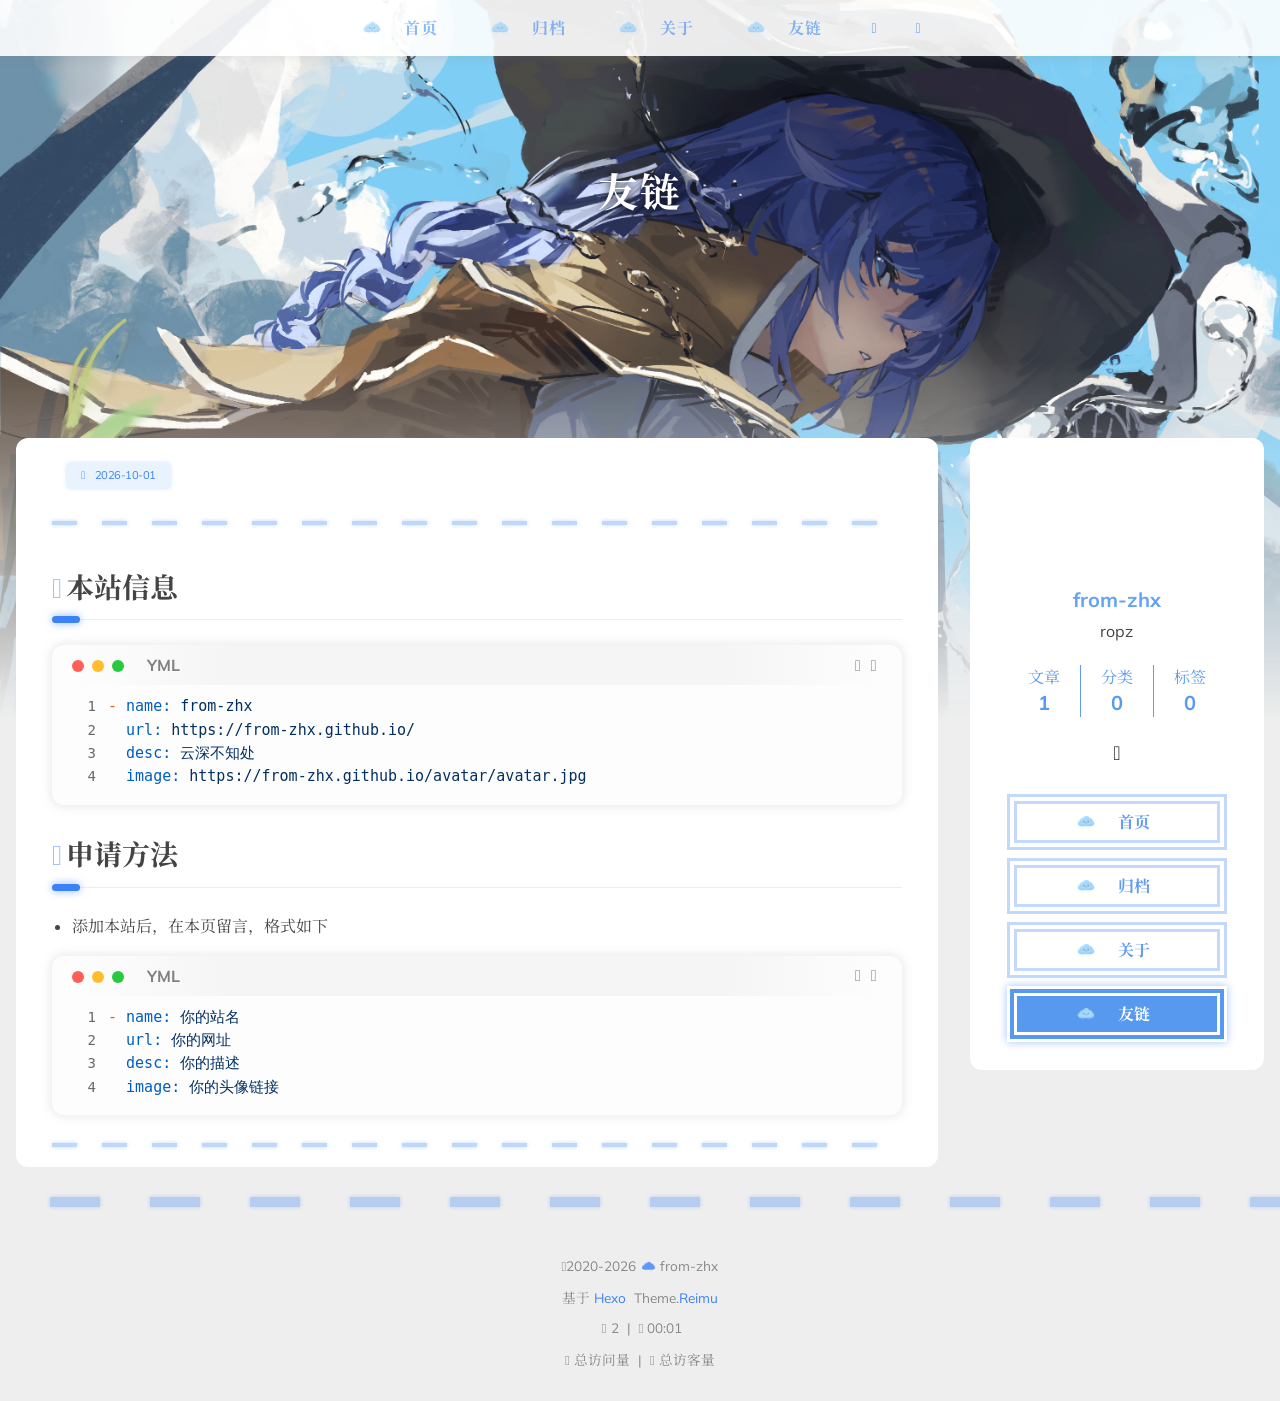
<file: friend/index.html>
<!DOCTYPE html>
  <html lang="zh-CN"  data-theme-mode="auto">
  <head>
  <meta charset="utf-8">
  
  
  
  <script>window.REIMU_CONFIG = {};window.REIMU_CONFIG.icon_font = '4552607_ex15nbittbh';window.REIMU_CONFIG.clipboard_tips = {"success":{"zh-CN":"复制成功 (*^▽^*)"},"fail":{"zh-CN":"复制失败 (ﾟ⊿ﾟ)ﾂ"},"copyright":{"enable":false,"count":50,"license_type":"by-nc-sa"}};window.REIMU_CONFIG.clipboard_tips.copyright.content = '本博客所有文章除特别声明外，均采用 BY-NC-SA 许可协议。转载请注明出处！';window.REIMU_CONFIG.swPath = '/sw.js';window.REIMU_CONFIG.code_block = {"expand":true};window.REIMU_CONFIG.base = 'https://from-zhx.github.io';window.REIMU_CONFIG.relative = '/';window.REIMU_CONFIG.dark_mode = {"button":true,"mode":"auto"};</script>
  <title>
    友链 | 云深不知处
  </title>
  <meta name="viewport" content="width=device-width, initial-scale=1, shrink-to-fit=no">
    <link rel="preconnect" href="https://fonts.gstatic.com" crossorigin><link rel="preload" as="style" href="https://fonts.googleapis.com/css?family=Mulish:400,400italic,700,700italic|Noto Serif SC:400,400italic,700,700italic&display=swap"><link rel="stylesheet" href="https://fonts.googleapis.com/css?family=Mulish:400,400italic,700,700italic|Noto Serif SC:400,400italic,700,700italic&display=swap" media="print" onload="this.media='all'">
    <link rel="preload" href="//at.alicdn.com/t/c/font_4552607_ex15nbittbh.woff2" as="font" type="font/woff2" crossorigin="anonymous">
    
<link rel="stylesheet" href="/css/loader.css">

    <meta name="description" content="本站信息1234- name: from-zhx  url: https:&#x2F;&#x2F;from-zhx.github.io&#x2F;  desc: 云深不知处  image: https:&#x2F;&#x2F;from-zhx.github.io&#x2F;avatar&#x2F;avatar.jpg  申请方法 添加本站后，在本页留言，格式如下  1234- name: 你的站名  url: 你的网址  desc: 你的描述  image: 你的头">
<meta property="og:type" content="website">
<meta property="og:title" content="友链">
<meta property="og:url" content="https://from-zhx.github.io/friend/index.html">
<meta property="og:site_name" content="云深不知处">
<meta property="og:description" content="本站信息1234- name: from-zhx  url: https:&#x2F;&#x2F;from-zhx.github.io&#x2F;  desc: 云深不知处  image: https:&#x2F;&#x2F;from-zhx.github.io&#x2F;avatar&#x2F;avatar.jpg  申请方法 添加本站后，在本页留言，格式如下  1234- name: 你的站名  url: 你的网址  desc: 你的描述  image: 你的头">
<meta property="og:locale" content="zh_CN">
<meta property="og:image" content="https://from-zhx.github.io/images/banner.webp">
<meta property="article:published_time" content="2026-10-01T08:17:02.000Z">
<meta property="article:modified_time" content="2026-10-16T06:38:56.813Z">
<meta property="article:author" content="from-zhx">
<meta name="twitter:card" content="summary">
<meta name="twitter:image" content="https://from-zhx.github.io/images/banner.webp">
    <link rel="alternate" href="/atom.xml" title="云深不知处" type="application/atom+xml">
    <link rel="shortcut icon" href="/images/favicon.ico">
  
<link rel="stylesheet" href="/css/style.css">

  <link rel="preload" as="style" onload="this.onload=null;this.rel='stylesheet'" href="https://npm.webcache.cn/photoswipe@5.4.4/dist/photoswipe.css" integrity="sha384-IfxC36XL/toUyJ939C73PcgMuRzAZuIzZxE38drsmO5p6jD7ei+Zx/1oA/0l8ysE" crossorigin="anonymous">
    
<script src="https://npm.webcache.cn/pace-js@1.2.4/pace.min.js" integrity="sha384-k6YtvFUEIuEFBdrLKJ3YAUbBki333tj1CSUisai5Cswsg9wcLNaPzsTHDswp4Az8" crossorigin="anonymous"></script>

    
<link rel="stylesheet" href="https://npm.webcache.cn/@reimujs/aos@0.1.3/dist/aos.css" integrity="sha384-GMRP93c6Hkz9JVKGAuRR3nTS7M07RwPgTFenXiosjq2VbVgvdDNcz1g6Mkj8AONa" crossorigin="anonymous">

<meta name="generator" content="Hexo 8.1.2"></head>

  <body>
      <div id='loader'>
    <div class="loading-left-bg loading-bg"></div>
    <div class="loading-right-bg loading-bg"></div>
    <div class="spinner-box">
      <div class="loading-taichi rotate">
          <svg width="150" height="150" viewBox="0 0 1024 1024" class="icon" version="1.1" xmlns="https://www.w3.org/2000/svg" shape-rendering="geometricPrecision">
            <path d="M303.5 432A80 80 0 0 1 291.5 592A80 80 0 0 1 303.5 432z" fill="var(--red-1, #ff5252)" />
            <path d="M512 65A447 447 0 0 1 512 959L512 929A417 417 0 0 0 512 95A417 417 0 0 0 512 929L512 959A447 447 0 0 1 512 65z 
           M512 95A417 417 0 0 1 929 512A208.5 208.5 0 0 1 720.5 720.5L720.5 592A80 80 0 0 0 720.5 432A80 80 0 0 0 720.5 592L720.5 720.5A208.5 208.5 0 0 1 512 512A208.5 208.5 0 0 0 303.5 303.5A208.5 208.5 0 0 0 95 512A417 417 0 0 1 512 95z" fill="var(--red-1, #ff5252)" />
          </svg>
      </div>
      <div class="loading-word">少女祈祷中...</div>
    </div>
  </div>
  <script>
    var time = null;
    var loaderEl = document.getElementById('loader');
    var startLoading = () => {
      time = Date.now();
      loaderEl.classList.remove("loading");
    }
    var hideLoader = () => {
      document.body.style.overflow = 'auto';
      loader.classList.add('loading');
    };

    var endLoading = () => {
      if (!time) {
        hideLoader();
      } else {
        if (Date.now() - time > 500) {
          time = null;
          hideLoader();
        } else {
          setTimeout(endLoading, 500 - (Date.now() - time));
          time = null;
        }
      }
    }
    window.addEventListener('DOMContentLoaded', endLoading);
    loaderEl.addEventListener('click', endLoading);
  </script>
<div id="copy-tooltip"></div>
<div id="heatmap-tooltip"></div>

  <div class="notification-wrapper">
    <h1>发现新版本</h1>
    <p>网站好像有新内容，是否更新(ﾟ⊿ﾟ)ﾂ？</p>
    <div class="notification-btn">
      <button id="notification-update-btn">更新</button>
      <button id="notification-close-btn">取消</button>
    </div>
  </div>

    <div id="container">
      <div id="wrap">
        <div id="header-nav">
  <nav id="main-nav" aria-label="Primary navigation">
        <a class="main-nav-link-wrap" href="/">
            <div class="main-nav-icon icon ">
                  <img src="/images/cloud-icon.png" alt="home icon" style="height: 1em;">
            </div>
          <span class="main-nav-link">首页</span>
        </a>
        <a class="main-nav-link-wrap" href="/archives">
            <div class="main-nav-icon icon ">
                  <img src="/images/cloud-icon.png" alt="archives icon" style="height: 1em;">
            </div>
          <span class="main-nav-link">归档</span>
        </a>
        <a class="main-nav-link-wrap" href="/about">
            <div class="main-nav-icon icon ">
                  <img src="/images/cloud-icon.png" alt="about icon" style="height: 1em;">
            </div>
          <span class="main-nav-link">关于</span>
        </a>
        <a class="main-nav-link-wrap" href="/friend">
            <div class="main-nav-icon icon ">
                  <img src="/images/cloud-icon.png" alt="friend icon" style="height: 1em;">
            </div>
          <span class="main-nav-link">友链</span>
        </a>
    <a id="main-nav-toggle" class="nav-icon" aria-label="Toggle navigation" role="button"></a>
  </nav>
  <nav id="sub-nav" aria-label="Secondary navigation">
      <a id="nav-rss-link" class="nav-icon" href="/atom.xml" title="RSS 订阅" aria-label="RSS 订阅" target="_blank"></a>
  </nav>
</div>
<header id="header" aria-label="Site header">
      <picture>
      </picture>
        <img  fetchpriority="high" src="/images/Roxy1.jpg" alt="友链">
  <div id="header-outer">
    <div id="header-title">
          <span id="logo">
            <h1 data-aos="slide-up">友链</h1>
          </span>
        <h2 id="subtitle-wrap" data-aos="slide-down">
        </h2>
    </div>
  </div>
</header>

        <div id="content" aria-label="Page content"  class="sidebar-right" >
          <aside id="sidebar" aria-label="Sidebar">
  <div class="sidebar-wrapper-container ">
  <div class="sidebar-wrapper">
    <div class="sidebar-wrap" data-aos="fade-up">
        <div class="sidebar-author">
  <img data-src="/avatar/avatar.jpg" data-sizes="auto" alt="from-zhx" class="lazyload">
  <div class="sidebar-author-name">from-zhx</div>
  <div class="sidebar-description">ropz</div>
</div>
<div class="sidebar-state">
  <div class="sidebar-state-article">
    <div>文章</div>
    <div class="sidebar-state-number">1</div>
  </div>
  <div class="sidebar-state-category">
    <div>分类</div>
    <div class="sidebar-state-number">0</div>
  </div>
  <div class="sidebar-state-tag">
    <div>标签</div>
    <div class="sidebar-state-number">0</div>
  </div>
</div>
<div class="sidebar-social" >
    <div class="icon-github sidebar-social-icon">
      <a href=https://github.com/from-zhx itemprop="url" target="_blank" aria-label="github" rel="noopener nofollow noreferrer"></a>
    </div>
</div>
<div class="sidebar-menu">
      <div class="sidebar-menu-link-wrap">
        <a class="sidebar-menu-link-dummy" href="/" aria-label="首页"></a>
          <div class="sidebar-menu-icon icon ">
                <img src="/images/cloud-icon.png" alt="home icon" style="width: 1em;">
          </div>
        <div class="sidebar-menu-link">首页</div>
      </div>
      <div class="sidebar-menu-link-wrap">
        <a class="sidebar-menu-link-dummy" href="/archives" aria-label="归档"></a>
          <div class="sidebar-menu-icon icon ">
                <img src="/images/cloud-icon.png" alt="archives icon" style="width: 1em;">
          </div>
        <div class="sidebar-menu-link">归档</div>
      </div>
      <div class="sidebar-menu-link-wrap">
        <a class="sidebar-menu-link-dummy" href="/about" aria-label="关于"></a>
          <div class="sidebar-menu-icon icon ">
                <img src="/images/cloud-icon.png" alt="about icon" style="width: 1em;">
          </div>
        <div class="sidebar-menu-link">关于</div>
      </div>
      <div class="sidebar-menu-link-wrap">
        <a class="sidebar-menu-link-dummy" href="/friend" aria-label="友链"></a>
          <div class="sidebar-menu-icon icon ">
                <img src="/images/cloud-icon.png" alt="friend icon" style="width: 1em;">
          </div>
        <div class="sidebar-menu-link">友链</div>
      </div>
</div>

    </div>
  </div>
  <div class="sidebar-widget">
  </div>
  </div>
</aside>

          <section id="main" aria-label="Main content"><article id="page-" class="h-entry article" itemscope itemtype="https://schema.org/BlogPosting">
  <div class="article-inner" data-aos="fade-up">
    <div class="article-meta">
      <div class="article-date">
  <span class="article-date-link icon-calendar" data-aos="zoom-in">
    <time datetime="2026-10-01T08:17:02.000Z" itemprop="datePublished">2026-10-01</time>
    <time style="display: none;" id="post-update-time">2026-10-16</time>
  </span>
</div>

    </div>
    
    <div class="hr-line"></div>
    
    <div class="e-content article-entry" itemprop="articleBody">
        <h2 id="本站信息"><a href="#本站信息" class="headerlink" title="本站信息"></a>本站信息</h2><figure class="highlight yml"><table><tr><td class="gutter"><pre><span class="line">1</span><br><span class="line">2</span><br><span class="line">3</span><br><span class="line">4</span><br></pre></td><td class="code"><pre><span class="line"><span class="bullet">-</span> <span class="attr">name:</span> <span class="string">from-zhx</span></span><br><span class="line">  <span class="attr">url:</span> <span class="string">https://from-zhx.github.io/</span></span><br><span class="line">  <span class="attr">desc:</span> <span class="string">云深不知处</span></span><br><span class="line">  <span class="attr">image:</span> <span class="string">https://from-zhx.github.io/avatar/avatar.jpg</span></span><br></pre></td></tr></table></figure>

<h2 id="申请方法"><a href="#申请方法" class="headerlink" title="申请方法"></a>申请方法</h2><ul>
<li>添加本站后，在本页留言，格式如下</li>
</ul>
<figure class="highlight yml"><table><tr><td class="gutter"><pre><span class="line">1</span><br><span class="line">2</span><br><span class="line">3</span><br><span class="line">4</span><br></pre></td><td class="code"><pre><span class="line"><span class="bullet">-</span> <span class="attr">name:</span> <span class="string">你的站名</span></span><br><span class="line">  <span class="attr">url:</span> <span class="string">你的网址</span></span><br><span class="line">  <span class="attr">desc:</span> <span class="string">你的描述</span></span><br><span class="line">  <span class="attr">image:</span> <span class="string">你的头像链接</span></span><br></pre></td></tr></table></figure>

    </div>
    <footer class="article-footer">
      
      
    </footer>
  </div>
  
</article>


</section>
        </div>
        <footer id="footer" aria-label="Site footer">
  <div style="width: 100%; overflow: hidden">
    <div class="footer-line"></div>
  </div>
  <div id="footer-info">
    <div>
      <span class="icon-copyright"></span>
        2020-2026
        <span class="footer-info-sep rotate"></span>
      from-zhx
    </div>
      <div>
        基于&nbsp;<a href="https://hexo.io/" rel="noopener nofollow noreferrer" target="_blank">Hexo</a>&nbsp;
        Theme.<a href="https://github.com/D-Sketon/hexo-theme-reimu" rel="noopener nofollow noreferrer" target="_blank">Reimu</a>
      </div>
      <div>
        <span class="icon-brush"></span>
        2
        &nbsp;|&nbsp;
        <span class="icon-coffee"></span>
        00:01
      </div>
      <div>
        <span class="icon-eye"></span>
        <span id="busuanzi_container_site_pv">总访问量&nbsp;<span id="busuanzi_value_site_pv"></span></span>
        &nbsp;|&nbsp;
        <span class="icon-user"></span>
        <span id="busuanzi_container_site_uv">总访客量&nbsp;<span id="busuanzi_value_site_uv"></span></span>
      </div>
  </div>
</footer>

          <div class="sidebar-top">
            <div class="sidebar-top-taichi rotate"></div>
            <div class="arrow-up"></div>
          </div>
        <div id="mask" class="hide"></div>
      </div>
      <nav id="mobile-nav" aria-label="Mobile navigation">
  <div class="sidebar-wrap">
      <div class="sidebar-author">
  <img data-src="/avatar/avatar.jpg" data-sizes="auto" alt="from-zhx" class="lazyload">
  <div class="sidebar-author-name">from-zhx</div>
  <div class="sidebar-description">ropz</div>
</div>
<div class="sidebar-state">
  <div class="sidebar-state-article">
    <div>文章</div>
    <div class="sidebar-state-number">1</div>
  </div>
  <div class="sidebar-state-category">
    <div>分类</div>
    <div class="sidebar-state-number">0</div>
  </div>
  <div class="sidebar-state-tag">
    <div>标签</div>
    <div class="sidebar-state-number">0</div>
  </div>
</div>
<div class="sidebar-social" >
    <div class="icon-github sidebar-social-icon">
      <a href=https://github.com/from-zhx itemprop="url" target="_blank" aria-label="github" rel="noopener nofollow noreferrer"></a>
    </div>
</div>
<div class="sidebar-menu">
      <div class="sidebar-menu-link-wrap">
        <a class="sidebar-menu-link-dummy" href="/" aria-label="首页"></a>
          <div class="sidebar-menu-icon icon ">
                <img src="/images/cloud-icon.png" alt="home icon" style="width: 1em;">
          </div>
        <div class="sidebar-menu-link">首页</div>
      </div>
      <div class="sidebar-menu-link-wrap">
        <a class="sidebar-menu-link-dummy" href="/archives" aria-label="归档"></a>
          <div class="sidebar-menu-icon icon ">
                <img src="/images/cloud-icon.png" alt="archives icon" style="width: 1em;">
          </div>
        <div class="sidebar-menu-link">归档</div>
      </div>
      <div class="sidebar-menu-link-wrap">
        <a class="sidebar-menu-link-dummy" href="/about" aria-label="关于"></a>
          <div class="sidebar-menu-icon icon ">
                <img src="/images/cloud-icon.png" alt="about icon" style="width: 1em;">
          </div>
        <div class="sidebar-menu-link">关于</div>
      </div>
      <div class="sidebar-menu-link-wrap">
        <a class="sidebar-menu-link-dummy" href="/friend" aria-label="友链"></a>
          <div class="sidebar-menu-icon icon ">
                <img src="/images/cloud-icon.png" alt="friend icon" style="width: 1em;">
          </div>
        <div class="sidebar-menu-link">友链</div>
      </div>
</div>

  </div>
</nav>

    </div>
    
<script src="https://npm.webcache.cn/lazysizes@5.3.2/lazysizes.min.js" integrity="sha384-3gT&#x2F;vsepWkfz&#x2F;ff7PpWNUeMzeWoH3cDhm&#x2F;A8jM7ouoAK0&#x2F;fP&#x2F;9bcHHR5kHq2nf+e" crossorigin="anonymous"></script>


<script src="https://npm.webcache.cn/clipboard@2.0.11/dist/clipboard.min.js" integrity="sha384-J08i8An&#x2F;QeARD9ExYpvphB8BsyOj3Gh2TSh1aLINKO3L0cMSH2dN3E22zFoXEi0Q" crossorigin="anonymous"></script>




<script src="/js/script.js"></script>


  
<script src="/js/aos.js"></script>

  <script>
    var aosInit = () => {
      AOS.init({
        duration: 1000,
        easing: "ease",
        once: true,
        offset: 50,
      });
    };
    if (document.readyState === 'loading') {
      document.addEventListener('DOMContentLoaded', aosInit);
    } else {
      aosInit();
    }
  </script>


<script src="/js/pjax_script.js" data-pjax></script>




  <script>
    var setupFirework = () => {
      if (!false || !window.matchMedia('(max-width: 768px)').matches) {
        window.firework && window.firework(JSON.parse('{"excludeElements":["a","button"],"particles":[{"shape":"circle","move":["emit"],"easing":"easeOutExpo","colors":["var(--red-1)","var(--red-2)","var(--red-3)","var(--red-4)"],"number":20,"duration":[1200,1800],"shapeOptions":{"radius":[16,32],"alpha":[0.3,0.5]}},{"shape":"circle","move":["diffuse"],"easing":"easeOutExpo","colors":["var(--red-0)"],"number":1,"duration":[1200,1800],"shapeOptions":{"radius":20,"alpha":[0.2,0.5],"lineWidth":6}}]}'));
      }
    }
  </script>
  
<script src="https://npm.webcache.cn/mouse-firework@0.2.0/dist/index.umd.js" integrity="sha384-qi9WggRt19tv8Vc7pCHW3ulMNLwrn515zaLEWZjl1px07vz8+pUoWX8n1rgq282T" crossorigin="anonymous" onload="setupFirework()" defer></script>


  
<script src="https://npm.webcache.cn/theme-shokax-pjax@0.0.3/dist/index.umd.js" integrity="sha384-xneY1WY8hOfUzswrE4CrYq35N4BdVcxqxwHPr9zawE&#x2F;jMSCxD+jAPU55x&#x2F;jj3wlf" crossorigin="anonymous"></script>

  
<script src="/js/pjax.js"></script>





<div id="lazy-script">
  <div>
      
      
      <script data-pjax>
        window.REIMU_POST = {
          author: "from-zhx",
          title: "友链",
          url: "https://from-zhx.github.io/friend/index.html",
          excerpt: "",
          description: "",
          stripContent: "本站信息1234- name: from-zhx  url: https://from-zhx.github.io/  desc: 云深不知处  image: https://from-zhx.github.io/avatar/avatar.jpg  申请方法 添加本站后，在本页留言，格式如下  1234- name: 你的站名  url: 你的网址  desc: 你的描述  image: 你的头像链接 ",
          date: "Thu Oct 01 2026 16:17:02 GMT+0800",
          updated: "Fri Oct 16 2026 14:38:56 GMT+0800",
          cover: "/images/Roxy1.jpg",
        };
      </script>
        
<script src="/js/insert_highlight.js" data-pjax></script>

      
<script src="/js/tabs.js" data-pjax defer></script>

      <script type="module" data-pjax>
        (async () => {
          const PhotoSwipeLightbox = (await safeImport("https://npm.webcache.cn/photoswipe@5.4.4/dist/photoswipe-lightbox.esm.min.js", "sha384-DiL6M/gG+wmTxmCRZyD1zee6lIhawn5TGvED0FOh7fXcN9B0aZ9dexSF/N6lrZi/")).default;
          const initPswp = (gallery, children) => {
            if (_$$(`${gallery} ${children}`).length > 0) {
              new PhotoSwipeLightbox({
                gallery,
                children,
                pswpModule: () => safeImport("https://npm.webcache.cn/photoswipe@5.4.4/dist/photoswipe.esm.min.js", "sha384-WkkO3GCmgkC3VQWpaV8DqhKJqpzpF9JoByxDmnV8+oTJ7m3DfYEWX1fu1scuS4+s")
              }).init();
            }
          }
          const pswp = () => {
            initPswp('.article-entry', 'a.article-gallery-item');
            initPswp('.article-gallery', 'a.article-gallery-item');
          }
          pswp();
        })();
      </script>
        


  </div>
</div>


  <script>
    console.log(String.raw`%c 
 ______     ______     __     __    __     __  __    
/\  == \   /\  ___\   /\ \   /\ "-./  \   /\ \/\ \   
\ \  __<   \ \  __\   \ \ \  \ \ \-./\ \  \ \ \_\ \  
 \ \_\ \_\  \ \_____\  \ \_\  \ \_\ \ \_\  \ \_____\ 
  \/_/ /_/   \/_____/   \/_/   \/_/  \/_/   \/_____/ 
                                                  
`,'color: #ff5252;')
    console.log('%c Theme.Reimu v' + '1.12.6' + ' %c https://github.com/D-Sketon/hexo-theme-reimu ', 'color: white; background: #ff5252; padding:5px 0;', 'padding:4px;border:1px solid #ff5252;')
  </script>
  


  
<script src="https://npm.webcache.cn/busuanzi@2.3.0/bsz.pure.mini.js" integrity="sha384-0M75wtSkhjIInv4coYlaJU83+OypaRCIq2SukQVQX04eGTCBXJDuWAbJet56id+S" crossorigin="anonymous" async></script>


  
<script src="/js/service_worker.js"></script>





  </body>
  </html>
</file>
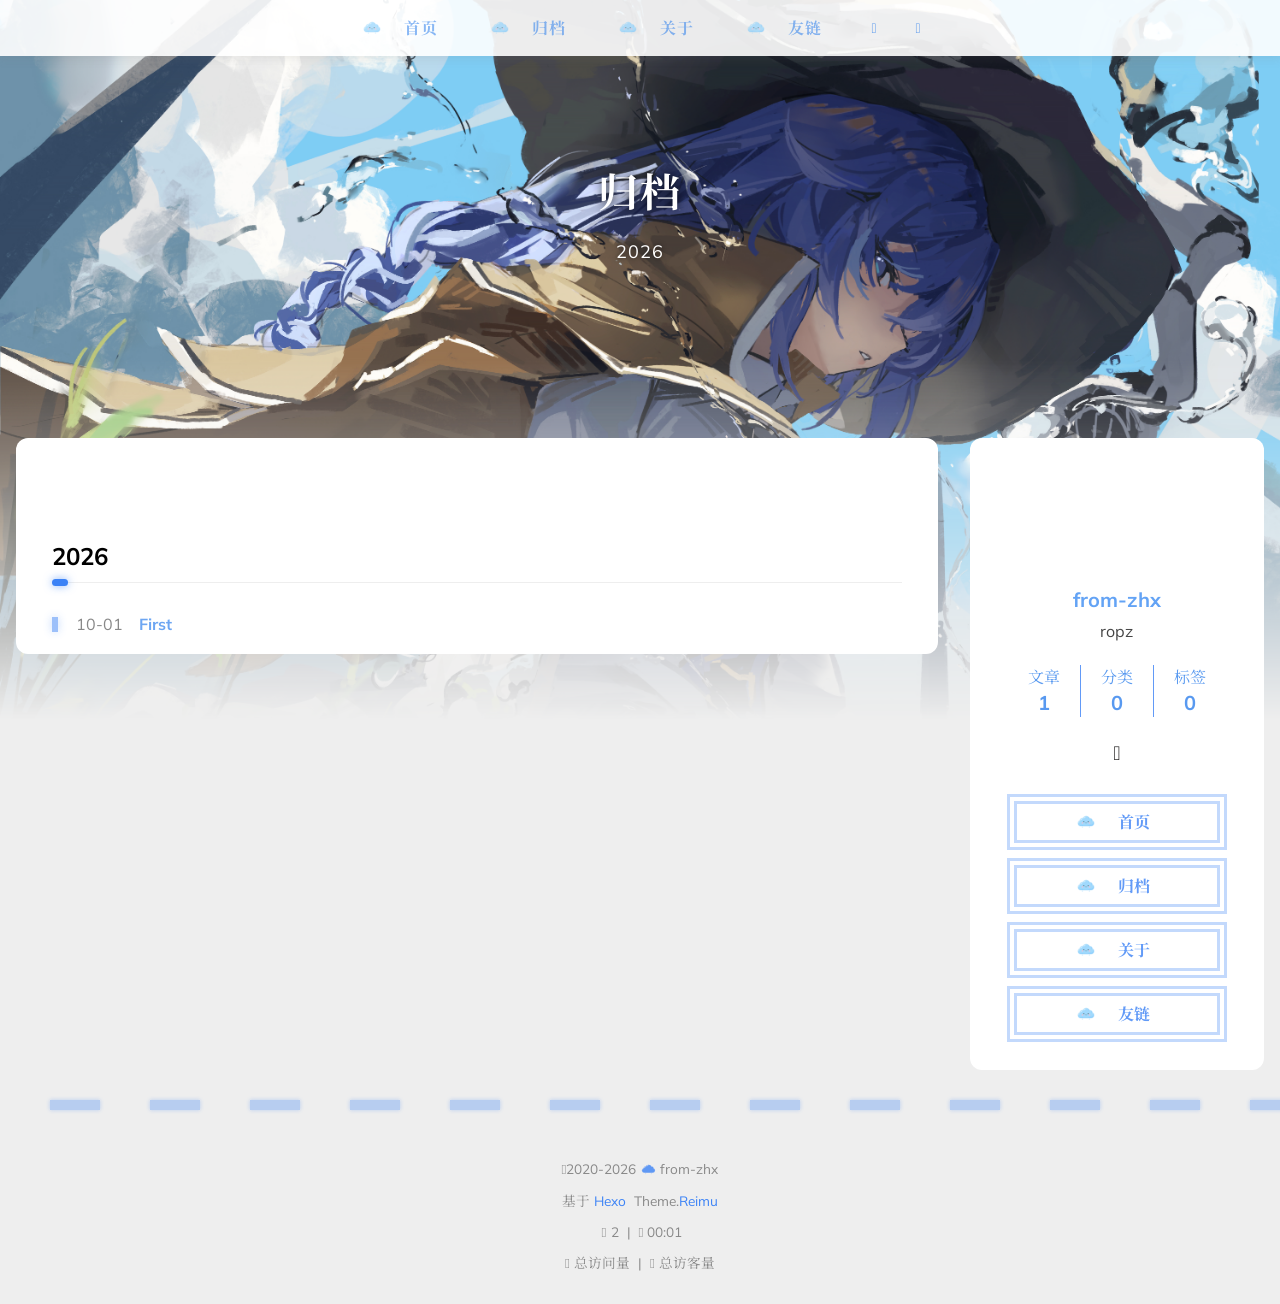
<file: archives/2026/index.html>
<!DOCTYPE html>
  <html lang="zh-CN"  data-theme-mode="auto">
  <head>
  <meta charset="utf-8">
  
  
  
  <script>window.REIMU_CONFIG = {};window.REIMU_CONFIG.icon_font = '4552607_ex15nbittbh';window.REIMU_CONFIG.clipboard_tips = {"success":{"zh-CN":"复制成功 (*^▽^*)"},"fail":{"zh-CN":"复制失败 (ﾟ⊿ﾟ)ﾂ"},"copyright":{"enable":false,"count":50,"license_type":"by-nc-sa"}};window.REIMU_CONFIG.clipboard_tips.copyright.content = '本博客所有文章除特别声明外，均采用 BY-NC-SA 许可协议。转载请注明出处！';window.REIMU_CONFIG.swPath = '/sw.js';window.REIMU_CONFIG.code_block = {"expand":true};window.REIMU_CONFIG.base = 'https://from-zhx.github.io';window.REIMU_CONFIG.relative = '/';window.REIMU_CONFIG.dark_mode = {"button":true,"mode":"auto"};</script>
  <title>
    归档: 2026 | 云深不知处
  </title>
  <meta name="viewport" content="width=device-width, initial-scale=1, shrink-to-fit=no">
    <link rel="preconnect" href="https://fonts.gstatic.com" crossorigin><link rel="preload" as="style" href="https://fonts.googleapis.com/css?family=Mulish:400,400italic,700,700italic|Noto Serif SC:400,400italic,700,700italic&display=swap"><link rel="stylesheet" href="https://fonts.googleapis.com/css?family=Mulish:400,400italic,700,700italic|Noto Serif SC:400,400italic,700,700italic&display=swap" media="print" onload="this.media='all'">
    <link rel="preload" href="//at.alicdn.com/t/c/font_4552607_ex15nbittbh.woff2" as="font" type="font/woff2" crossorigin="anonymous">
    
<link rel="stylesheet" href="/css/loader.css">

    <meta name="description" content="ropz">
<meta property="og:type" content="website">
<meta property="og:title" content="云深不知处">
<meta property="og:url" content="https://from-zhx.github.io/archives/2026/index.html">
<meta property="og:site_name" content="云深不知处">
<meta property="og:description" content="ropz">
<meta property="og:locale" content="zh_CN">
<meta property="og:image" content="https://from-zhx.github.io/images/banner.webp">
<meta property="article:author" content="from-zhx">
<meta name="twitter:card" content="summary">
<meta name="twitter:image" content="https://from-zhx.github.io/images/banner.webp">
    <link rel="alternate" href="/atom.xml" title="云深不知处" type="application/atom+xml">
    <link rel="shortcut icon" href="/images/favicon.ico">
  
<link rel="stylesheet" href="/css/style.css">

  <link rel="preload" as="style" onload="this.onload=null;this.rel='stylesheet'" href="https://npm.webcache.cn/photoswipe@5.4.4/dist/photoswipe.css" integrity="sha384-IfxC36XL/toUyJ939C73PcgMuRzAZuIzZxE38drsmO5p6jD7ei+Zx/1oA/0l8ysE" crossorigin="anonymous">
    
<script src="https://npm.webcache.cn/pace-js@1.2.4/pace.min.js" integrity="sha384-k6YtvFUEIuEFBdrLKJ3YAUbBki333tj1CSUisai5Cswsg9wcLNaPzsTHDswp4Az8" crossorigin="anonymous"></script>

    
<link rel="stylesheet" href="https://npm.webcache.cn/@reimujs/aos@0.1.3/dist/aos.css" integrity="sha384-GMRP93c6Hkz9JVKGAuRR3nTS7M07RwPgTFenXiosjq2VbVgvdDNcz1g6Mkj8AONa" crossorigin="anonymous">

<meta name="generator" content="Hexo 8.1.2"></head>

  <body>
      <div id='loader'>
    <div class="loading-left-bg loading-bg"></div>
    <div class="loading-right-bg loading-bg"></div>
    <div class="spinner-box">
      <div class="loading-taichi rotate">
          <svg width="150" height="150" viewBox="0 0 1024 1024" class="icon" version="1.1" xmlns="https://www.w3.org/2000/svg" shape-rendering="geometricPrecision">
            <path d="M303.5 432A80 80 0 0 1 291.5 592A80 80 0 0 1 303.5 432z" fill="var(--red-1, #ff5252)" />
            <path d="M512 65A447 447 0 0 1 512 959L512 929A417 417 0 0 0 512 95A417 417 0 0 0 512 929L512 959A447 447 0 0 1 512 65z 
           M512 95A417 417 0 0 1 929 512A208.5 208.5 0 0 1 720.5 720.5L720.5 592A80 80 0 0 0 720.5 432A80 80 0 0 0 720.5 592L720.5 720.5A208.5 208.5 0 0 1 512 512A208.5 208.5 0 0 0 303.5 303.5A208.5 208.5 0 0 0 95 512A417 417 0 0 1 512 95z" fill="var(--red-1, #ff5252)" />
          </svg>
      </div>
      <div class="loading-word">少女祈祷中...</div>
    </div>
  </div>
  <script>
    var time = null;
    var loaderEl = document.getElementById('loader');
    var startLoading = () => {
      time = Date.now();
      loaderEl.classList.remove("loading");
    }
    var hideLoader = () => {
      document.body.style.overflow = 'auto';
      loader.classList.add('loading');
    };

    var endLoading = () => {
      if (!time) {
        hideLoader();
      } else {
        if (Date.now() - time > 500) {
          time = null;
          hideLoader();
        } else {
          setTimeout(endLoading, 500 - (Date.now() - time));
          time = null;
        }
      }
    }
    window.addEventListener('DOMContentLoaded', endLoading);
    loaderEl.addEventListener('click', endLoading);
  </script>
<div id="copy-tooltip"></div>
<div id="heatmap-tooltip"></div>

  <div class="notification-wrapper">
    <h1>发现新版本</h1>
    <p>网站好像有新内容，是否更新(ﾟ⊿ﾟ)ﾂ？</p>
    <div class="notification-btn">
      <button id="notification-update-btn">更新</button>
      <button id="notification-close-btn">取消</button>
    </div>
  </div>

    <div id="container">
      <div id="wrap">
        <div id="header-nav">
  <nav id="main-nav" aria-label="Primary navigation">
        <a class="main-nav-link-wrap" href="/">
            <div class="main-nav-icon icon ">
                  <img src="/images/cloud-icon.png" alt="home icon" style="height: 1em;">
            </div>
          <span class="main-nav-link">首页</span>
        </a>
        <a class="main-nav-link-wrap" href="/archives">
            <div class="main-nav-icon icon ">
                  <img src="/images/cloud-icon.png" alt="archives icon" style="height: 1em;">
            </div>
          <span class="main-nav-link">归档</span>
        </a>
        <a class="main-nav-link-wrap" href="/about">
            <div class="main-nav-icon icon ">
                  <img src="/images/cloud-icon.png" alt="about icon" style="height: 1em;">
            </div>
          <span class="main-nav-link">关于</span>
        </a>
        <a class="main-nav-link-wrap" href="/friend">
            <div class="main-nav-icon icon ">
                  <img src="/images/cloud-icon.png" alt="friend icon" style="height: 1em;">
            </div>
          <span class="main-nav-link">友链</span>
        </a>
    <a id="main-nav-toggle" class="nav-icon" aria-label="Toggle navigation" role="button"></a>
  </nav>
  <nav id="sub-nav" aria-label="Secondary navigation">
      <a id="nav-rss-link" class="nav-icon" href="/atom.xml" title="RSS 订阅" aria-label="RSS 订阅" target="_blank"></a>
  </nav>
</div>
<header id="header" aria-label="Site header">
      <picture>
      </picture>
        <img  fetchpriority="high" src="/images/Roxy1.jpg" alt="">
  <div id="header-outer">
    <div id="header-title">
          <span id="logo">
            <h1 data-aos="slide-up">归档</h1>
          </span>
        <h2 id="subtitle-wrap" data-aos="slide-down">
              <span id="subtitle">2026</span>
        </h2>
    </div>
  </div>
</header>

        <div id="content" aria-label="Page content"  class="sidebar-right" >
          <aside id="sidebar" aria-label="Sidebar">
  <div class="sidebar-wrapper-container ">
  <div class="sidebar-wrapper">
    <div class="sidebar-wrap" data-aos="fade-up">
        <div class="sidebar-author">
  <img data-src="/avatar/avatar.jpg" data-sizes="auto" alt="from-zhx" class="lazyload">
  <div class="sidebar-author-name">from-zhx</div>
  <div class="sidebar-description">ropz</div>
</div>
<div class="sidebar-state">
  <div class="sidebar-state-article">
    <div>文章</div>
    <div class="sidebar-state-number">1</div>
  </div>
  <div class="sidebar-state-category">
    <div>分类</div>
    <div class="sidebar-state-number">0</div>
  </div>
  <div class="sidebar-state-tag">
    <div>标签</div>
    <div class="sidebar-state-number">0</div>
  </div>
</div>
<div class="sidebar-social" >
    <div class="icon-github sidebar-social-icon">
      <a href=https://github.com/from-zhx itemprop="url" target="_blank" aria-label="github" rel="noopener nofollow noreferrer"></a>
    </div>
</div>
<div class="sidebar-menu">
      <div class="sidebar-menu-link-wrap">
        <a class="sidebar-menu-link-dummy" href="/" aria-label="首页"></a>
          <div class="sidebar-menu-icon icon ">
                <img src="/images/cloud-icon.png" alt="home icon" style="width: 1em;">
          </div>
        <div class="sidebar-menu-link">首页</div>
      </div>
      <div class="sidebar-menu-link-wrap">
        <a class="sidebar-menu-link-dummy" href="/archives" aria-label="归档"></a>
          <div class="sidebar-menu-icon icon ">
                <img src="/images/cloud-icon.png" alt="archives icon" style="width: 1em;">
          </div>
        <div class="sidebar-menu-link">归档</div>
      </div>
      <div class="sidebar-menu-link-wrap">
        <a class="sidebar-menu-link-dummy" href="/about" aria-label="关于"></a>
          <div class="sidebar-menu-icon icon ">
                <img src="/images/cloud-icon.png" alt="about icon" style="width: 1em;">
          </div>
        <div class="sidebar-menu-link">关于</div>
      </div>
      <div class="sidebar-menu-link-wrap">
        <a class="sidebar-menu-link-dummy" href="/friend" aria-label="友链"></a>
          <div class="sidebar-menu-icon icon ">
                <img src="/images/cloud-icon.png" alt="friend icon" style="width: 1em;">
          </div>
        <div class="sidebar-menu-link">友链</div>
      </div>
</div>

    </div>
  </div>
  <div class="sidebar-widget">
  </div>
  </div>
</aside>

          <section id="main" aria-label="Main content"><div class="archives-outer-wrap" data-aos="fade-up">
    <div class="tag-wrap">
</div>
<div class="category-wrap">
</div>
        <section class="archives-wrap" data-aos="fade-up">
          <div class="archive-year-wrap">
            <a href="/archives/2026" class="archive-year">2026</a>
          </div>
          <ul>
            <li class="archive-article">
  <div class="archive-article-date">
    <span>
      <time class="dt-published" datetime="2026-10-01T08:17:02.000Z" itemprop="datePublished">10-01</time>
    </span>
  </div>
    <a class="archive-article-title" href="/2026/10/01/main-zhx/">First</a>
</li>

          </ul>
        </section>
  </div>

</section>
        </div>
        <footer id="footer" aria-label="Site footer">
  <div style="width: 100%; overflow: hidden">
    <div class="footer-line"></div>
  </div>
  <div id="footer-info">
    <div>
      <span class="icon-copyright"></span>
        2020-2026
        <span class="footer-info-sep rotate"></span>
      from-zhx
    </div>
      <div>
        基于&nbsp;<a href="https://hexo.io/" rel="noopener nofollow noreferrer" target="_blank">Hexo</a>&nbsp;
        Theme.<a href="https://github.com/D-Sketon/hexo-theme-reimu" rel="noopener nofollow noreferrer" target="_blank">Reimu</a>
      </div>
      <div>
        <span class="icon-brush"></span>
        2
        &nbsp;|&nbsp;
        <span class="icon-coffee"></span>
        00:01
      </div>
      <div>
        <span class="icon-eye"></span>
        <span id="busuanzi_container_site_pv">总访问量&nbsp;<span id="busuanzi_value_site_pv"></span></span>
        &nbsp;|&nbsp;
        <span class="icon-user"></span>
        <span id="busuanzi_container_site_uv">总访客量&nbsp;<span id="busuanzi_value_site_uv"></span></span>
      </div>
  </div>
</footer>

          <div class="sidebar-top">
            <div class="sidebar-top-taichi rotate"></div>
            <div class="arrow-up"></div>
          </div>
        <div id="mask" class="hide"></div>
      </div>
      <nav id="mobile-nav" aria-label="Mobile navigation">
  <div class="sidebar-wrap">
      <div class="sidebar-author">
  <img data-src="/avatar/avatar.jpg" data-sizes="auto" alt="from-zhx" class="lazyload">
  <div class="sidebar-author-name">from-zhx</div>
  <div class="sidebar-description">ropz</div>
</div>
<div class="sidebar-state">
  <div class="sidebar-state-article">
    <div>文章</div>
    <div class="sidebar-state-number">1</div>
  </div>
  <div class="sidebar-state-category">
    <div>分类</div>
    <div class="sidebar-state-number">0</div>
  </div>
  <div class="sidebar-state-tag">
    <div>标签</div>
    <div class="sidebar-state-number">0</div>
  </div>
</div>
<div class="sidebar-social" >
    <div class="icon-github sidebar-social-icon">
      <a href=https://github.com/from-zhx itemprop="url" target="_blank" aria-label="github" rel="noopener nofollow noreferrer"></a>
    </div>
</div>
<div class="sidebar-menu">
      <div class="sidebar-menu-link-wrap">
        <a class="sidebar-menu-link-dummy" href="/" aria-label="首页"></a>
          <div class="sidebar-menu-icon icon ">
                <img src="/images/cloud-icon.png" alt="home icon" style="width: 1em;">
          </div>
        <div class="sidebar-menu-link">首页</div>
      </div>
      <div class="sidebar-menu-link-wrap">
        <a class="sidebar-menu-link-dummy" href="/archives" aria-label="归档"></a>
          <div class="sidebar-menu-icon icon ">
                <img src="/images/cloud-icon.png" alt="archives icon" style="width: 1em;">
          </div>
        <div class="sidebar-menu-link">归档</div>
      </div>
      <div class="sidebar-menu-link-wrap">
        <a class="sidebar-menu-link-dummy" href="/about" aria-label="关于"></a>
          <div class="sidebar-menu-icon icon ">
                <img src="/images/cloud-icon.png" alt="about icon" style="width: 1em;">
          </div>
        <div class="sidebar-menu-link">关于</div>
      </div>
      <div class="sidebar-menu-link-wrap">
        <a class="sidebar-menu-link-dummy" href="/friend" aria-label="友链"></a>
          <div class="sidebar-menu-icon icon ">
                <img src="/images/cloud-icon.png" alt="friend icon" style="width: 1em;">
          </div>
        <div class="sidebar-menu-link">友链</div>
      </div>
</div>

  </div>
</nav>

    </div>
    
<script src="https://npm.webcache.cn/lazysizes@5.3.2/lazysizes.min.js" integrity="sha384-3gT&#x2F;vsepWkfz&#x2F;ff7PpWNUeMzeWoH3cDhm&#x2F;A8jM7ouoAK0&#x2F;fP&#x2F;9bcHHR5kHq2nf+e" crossorigin="anonymous"></script>


<script src="https://npm.webcache.cn/clipboard@2.0.11/dist/clipboard.min.js" integrity="sha384-J08i8An&#x2F;QeARD9ExYpvphB8BsyOj3Gh2TSh1aLINKO3L0cMSH2dN3E22zFoXEi0Q" crossorigin="anonymous"></script>




<script src="/js/script.js"></script>


  
<script src="/js/aos.js"></script>

  <script>
    var aosInit = () => {
      AOS.init({
        duration: 1000,
        easing: "ease",
        once: true,
        offset: 50,
      });
    };
    if (document.readyState === 'loading') {
      document.addEventListener('DOMContentLoaded', aosInit);
    } else {
      aosInit();
    }
  </script>


<script src="/js/pjax_script.js" data-pjax></script>




  <script>
    var setupFirework = () => {
      if (!false || !window.matchMedia('(max-width: 768px)').matches) {
        window.firework && window.firework(JSON.parse('{"excludeElements":["a","button"],"particles":[{"shape":"circle","move":["emit"],"easing":"easeOutExpo","colors":["var(--red-1)","var(--red-2)","var(--red-3)","var(--red-4)"],"number":20,"duration":[1200,1800],"shapeOptions":{"radius":[16,32],"alpha":[0.3,0.5]}},{"shape":"circle","move":["diffuse"],"easing":"easeOutExpo","colors":["var(--red-0)"],"number":1,"duration":[1200,1800],"shapeOptions":{"radius":20,"alpha":[0.2,0.5],"lineWidth":6}}]}'));
      }
    }
  </script>
  
<script src="https://npm.webcache.cn/mouse-firework@0.2.0/dist/index.umd.js" integrity="sha384-qi9WggRt19tv8Vc7pCHW3ulMNLwrn515zaLEWZjl1px07vz8+pUoWX8n1rgq282T" crossorigin="anonymous" onload="setupFirework()" defer></script>


  
<script src="https://npm.webcache.cn/theme-shokax-pjax@0.0.3/dist/index.umd.js" integrity="sha384-xneY1WY8hOfUzswrE4CrYq35N4BdVcxqxwHPr9zawE&#x2F;jMSCxD+jAPU55x&#x2F;jj3wlf" crossorigin="anonymous"></script>

  
<script src="/js/pjax.js"></script>





<div id="lazy-script">
  <div>
  </div>
</div>


  <script>
    console.log(String.raw`%c 
 ______     ______     __     __    __     __  __    
/\  == \   /\  ___\   /\ \   /\ "-./  \   /\ \/\ \   
\ \  __<   \ \  __\   \ \ \  \ \ \-./\ \  \ \ \_\ \  
 \ \_\ \_\  \ \_____\  \ \_\  \ \_\ \ \_\  \ \_____\ 
  \/_/ /_/   \/_____/   \/_/   \/_/  \/_/   \/_____/ 
                                                  
`,'color: #ff5252;')
    console.log('%c Theme.Reimu v' + '1.12.6' + ' %c https://github.com/D-Sketon/hexo-theme-reimu ', 'color: white; background: #ff5252; padding:5px 0;', 'padding:4px;border:1px solid #ff5252;')
  </script>
  


  
<script src="https://npm.webcache.cn/busuanzi@2.3.0/bsz.pure.mini.js" integrity="sha384-0M75wtSkhjIInv4coYlaJU83+OypaRCIq2SukQVQX04eGTCBXJDuWAbJet56id+S" crossorigin="anonymous" async></script>


  
<script src="/js/service_worker.js"></script>





  </body>
  </html>
</file>
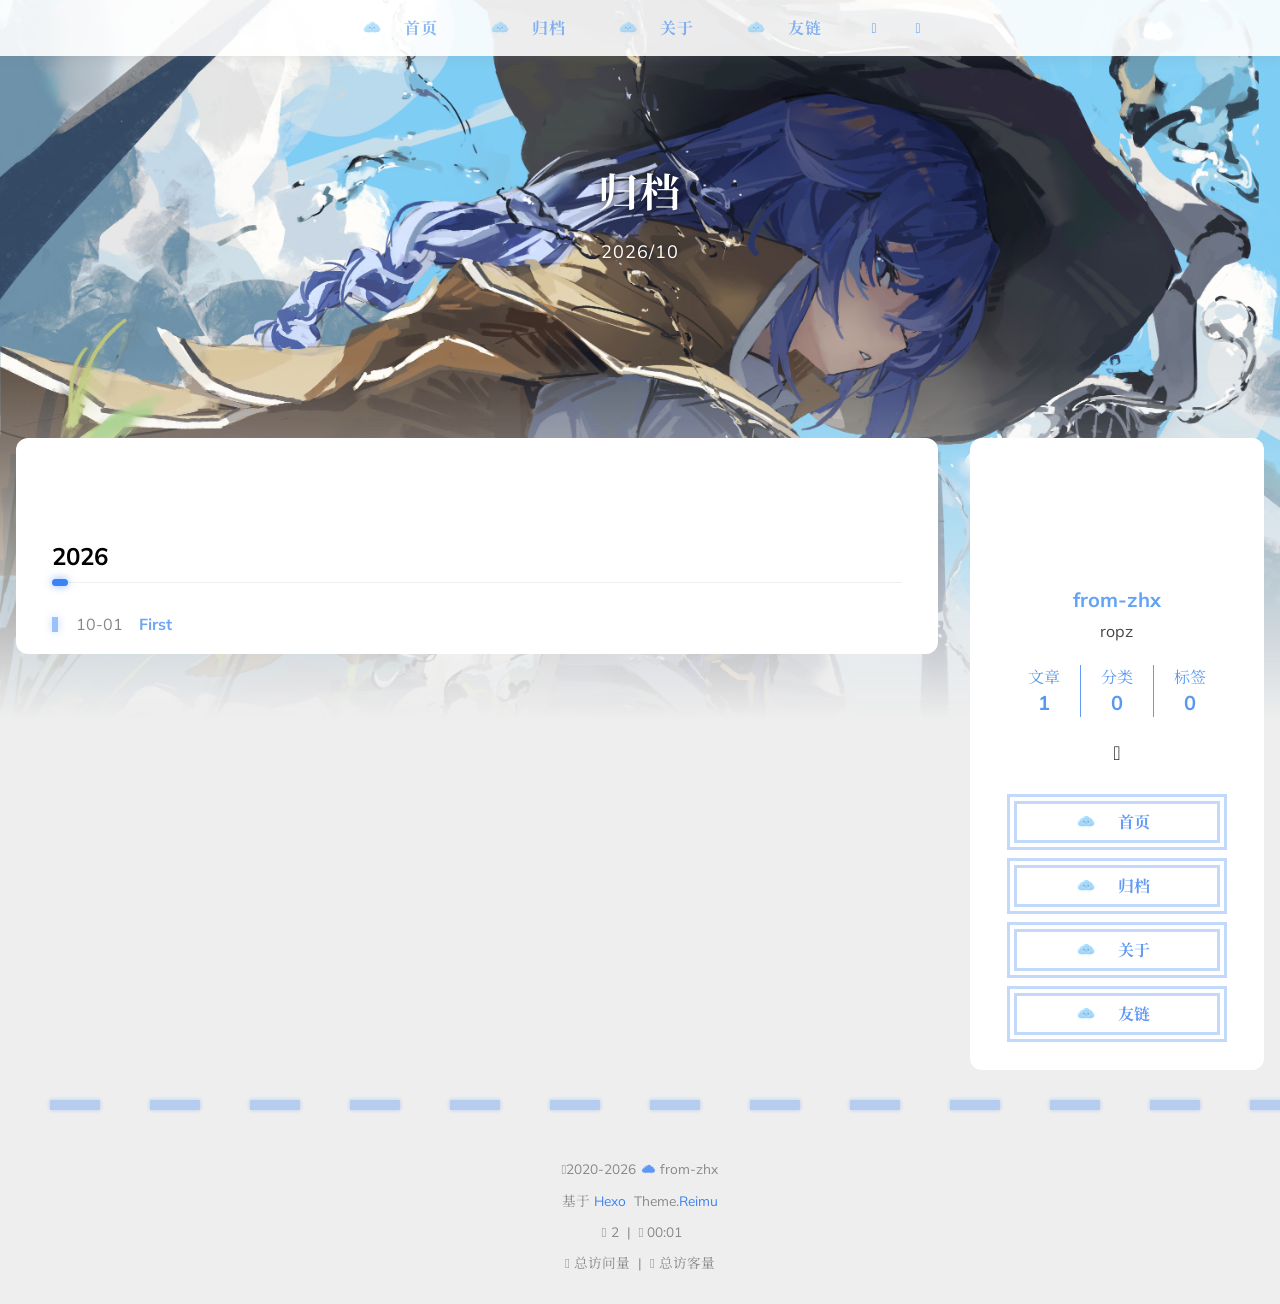
<file: archives/2026/10/index.html>
<!DOCTYPE html>
  <html lang="zh-CN"  data-theme-mode="auto">
  <head>
  <meta charset="utf-8">
  
  
  
  <script>window.REIMU_CONFIG = {};window.REIMU_CONFIG.icon_font = '4552607_ex15nbittbh';window.REIMU_CONFIG.clipboard_tips = {"success":{"zh-CN":"复制成功 (*^▽^*)"},"fail":{"zh-CN":"复制失败 (ﾟ⊿ﾟ)ﾂ"},"copyright":{"enable":false,"count":50,"license_type":"by-nc-sa"}};window.REIMU_CONFIG.clipboard_tips.copyright.content = '本博客所有文章除特别声明外，均采用 BY-NC-SA 许可协议。转载请注明出处！';window.REIMU_CONFIG.swPath = '/sw.js';window.REIMU_CONFIG.code_block = {"expand":true};window.REIMU_CONFIG.base = 'https://from-zhx.github.io';window.REIMU_CONFIG.relative = '/';window.REIMU_CONFIG.dark_mode = {"button":true,"mode":"auto"};</script>
  <title>
    归档: 2026/10 | 云深不知处
  </title>
  <meta name="viewport" content="width=device-width, initial-scale=1, shrink-to-fit=no">
    <link rel="preconnect" href="https://fonts.gstatic.com" crossorigin><link rel="preload" as="style" href="https://fonts.googleapis.com/css?family=Mulish:400,400italic,700,700italic|Noto Serif SC:400,400italic,700,700italic&display=swap"><link rel="stylesheet" href="https://fonts.googleapis.com/css?family=Mulish:400,400italic,700,700italic|Noto Serif SC:400,400italic,700,700italic&display=swap" media="print" onload="this.media='all'">
    <link rel="preload" href="//at.alicdn.com/t/c/font_4552607_ex15nbittbh.woff2" as="font" type="font/woff2" crossorigin="anonymous">
    
<link rel="stylesheet" href="/css/loader.css">

    <meta name="description" content="ropz">
<meta property="og:type" content="website">
<meta property="og:title" content="云深不知处">
<meta property="og:url" content="https://from-zhx.github.io/archives/2026/10/index.html">
<meta property="og:site_name" content="云深不知处">
<meta property="og:description" content="ropz">
<meta property="og:locale" content="zh_CN">
<meta property="og:image" content="https://from-zhx.github.io/images/banner.webp">
<meta property="article:author" content="from-zhx">
<meta name="twitter:card" content="summary">
<meta name="twitter:image" content="https://from-zhx.github.io/images/banner.webp">
    <link rel="alternate" href="/atom.xml" title="云深不知处" type="application/atom+xml">
    <link rel="shortcut icon" href="/images/favicon.ico">
  
<link rel="stylesheet" href="/css/style.css">

  <link rel="preload" as="style" onload="this.onload=null;this.rel='stylesheet'" href="https://npm.webcache.cn/photoswipe@5.4.4/dist/photoswipe.css" integrity="sha384-IfxC36XL/toUyJ939C73PcgMuRzAZuIzZxE38drsmO5p6jD7ei+Zx/1oA/0l8ysE" crossorigin="anonymous">
    
<script src="https://npm.webcache.cn/pace-js@1.2.4/pace.min.js" integrity="sha384-k6YtvFUEIuEFBdrLKJ3YAUbBki333tj1CSUisai5Cswsg9wcLNaPzsTHDswp4Az8" crossorigin="anonymous"></script>

    
<link rel="stylesheet" href="https://npm.webcache.cn/@reimujs/aos@0.1.3/dist/aos.css" integrity="sha384-GMRP93c6Hkz9JVKGAuRR3nTS7M07RwPgTFenXiosjq2VbVgvdDNcz1g6Mkj8AONa" crossorigin="anonymous">

<meta name="generator" content="Hexo 8.1.2"></head>

  <body>
      <div id='loader'>
    <div class="loading-left-bg loading-bg"></div>
    <div class="loading-right-bg loading-bg"></div>
    <div class="spinner-box">
      <div class="loading-taichi rotate">
          <svg width="150" height="150" viewBox="0 0 1024 1024" class="icon" version="1.1" xmlns="https://www.w3.org/2000/svg" shape-rendering="geometricPrecision">
            <path d="M303.5 432A80 80 0 0 1 291.5 592A80 80 0 0 1 303.5 432z" fill="var(--red-1, #ff5252)" />
            <path d="M512 65A447 447 0 0 1 512 959L512 929A417 417 0 0 0 512 95A417 417 0 0 0 512 929L512 959A447 447 0 0 1 512 65z 
           M512 95A417 417 0 0 1 929 512A208.5 208.5 0 0 1 720.5 720.5L720.5 592A80 80 0 0 0 720.5 432A80 80 0 0 0 720.5 592L720.5 720.5A208.5 208.5 0 0 1 512 512A208.5 208.5 0 0 0 303.5 303.5A208.5 208.5 0 0 0 95 512A417 417 0 0 1 512 95z" fill="var(--red-1, #ff5252)" />
          </svg>
      </div>
      <div class="loading-word">少女祈祷中...</div>
    </div>
  </div>
  <script>
    var time = null;
    var loaderEl = document.getElementById('loader');
    var startLoading = () => {
      time = Date.now();
      loaderEl.classList.remove("loading");
    }
    var hideLoader = () => {
      document.body.style.overflow = 'auto';
      loader.classList.add('loading');
    };

    var endLoading = () => {
      if (!time) {
        hideLoader();
      } else {
        if (Date.now() - time > 500) {
          time = null;
          hideLoader();
        } else {
          setTimeout(endLoading, 500 - (Date.now() - time));
          time = null;
        }
      }
    }
    window.addEventListener('DOMContentLoaded', endLoading);
    loaderEl.addEventListener('click', endLoading);
  </script>
<div id="copy-tooltip"></div>
<div id="heatmap-tooltip"></div>

  <div class="notification-wrapper">
    <h1>发现新版本</h1>
    <p>网站好像有新内容，是否更新(ﾟ⊿ﾟ)ﾂ？</p>
    <div class="notification-btn">
      <button id="notification-update-btn">更新</button>
      <button id="notification-close-btn">取消</button>
    </div>
  </div>

    <div id="container">
      <div id="wrap">
        <div id="header-nav">
  <nav id="main-nav" aria-label="Primary navigation">
        <a class="main-nav-link-wrap" href="/">
            <div class="main-nav-icon icon ">
                  <img src="/images/cloud-icon.png" alt="home icon" style="height: 1em;">
            </div>
          <span class="main-nav-link">首页</span>
        </a>
        <a class="main-nav-link-wrap" href="/archives">
            <div class="main-nav-icon icon ">
                  <img src="/images/cloud-icon.png" alt="archives icon" style="height: 1em;">
            </div>
          <span class="main-nav-link">归档</span>
        </a>
        <a class="main-nav-link-wrap" href="/about">
            <div class="main-nav-icon icon ">
                  <img src="/images/cloud-icon.png" alt="about icon" style="height: 1em;">
            </div>
          <span class="main-nav-link">关于</span>
        </a>
        <a class="main-nav-link-wrap" href="/friend">
            <div class="main-nav-icon icon ">
                  <img src="/images/cloud-icon.png" alt="friend icon" style="height: 1em;">
            </div>
          <span class="main-nav-link">友链</span>
        </a>
    <a id="main-nav-toggle" class="nav-icon" aria-label="Toggle navigation" role="button"></a>
  </nav>
  <nav id="sub-nav" aria-label="Secondary navigation">
      <a id="nav-rss-link" class="nav-icon" href="/atom.xml" title="RSS 订阅" aria-label="RSS 订阅" target="_blank"></a>
  </nav>
</div>
<header id="header" aria-label="Site header">
      <picture>
      </picture>
        <img  fetchpriority="high" src="/images/Roxy1.jpg" alt="">
  <div id="header-outer">
    <div id="header-title">
          <span id="logo">
            <h1 data-aos="slide-up">归档</h1>
          </span>
        <h2 id="subtitle-wrap" data-aos="slide-down">
              <span id="subtitle">2026/10</span>
        </h2>
    </div>
  </div>
</header>

        <div id="content" aria-label="Page content"  class="sidebar-right" >
          <aside id="sidebar" aria-label="Sidebar">
  <div class="sidebar-wrapper-container ">
  <div class="sidebar-wrapper">
    <div class="sidebar-wrap" data-aos="fade-up">
        <div class="sidebar-author">
  <img data-src="/avatar/avatar.jpg" data-sizes="auto" alt="from-zhx" class="lazyload">
  <div class="sidebar-author-name">from-zhx</div>
  <div class="sidebar-description">ropz</div>
</div>
<div class="sidebar-state">
  <div class="sidebar-state-article">
    <div>文章</div>
    <div class="sidebar-state-number">1</div>
  </div>
  <div class="sidebar-state-category">
    <div>分类</div>
    <div class="sidebar-state-number">0</div>
  </div>
  <div class="sidebar-state-tag">
    <div>标签</div>
    <div class="sidebar-state-number">0</div>
  </div>
</div>
<div class="sidebar-social" >
    <div class="icon-github sidebar-social-icon">
      <a href=https://github.com/from-zhx itemprop="url" target="_blank" aria-label="github" rel="noopener nofollow noreferrer"></a>
    </div>
</div>
<div class="sidebar-menu">
      <div class="sidebar-menu-link-wrap">
        <a class="sidebar-menu-link-dummy" href="/" aria-label="首页"></a>
          <div class="sidebar-menu-icon icon ">
                <img src="/images/cloud-icon.png" alt="home icon" style="width: 1em;">
          </div>
        <div class="sidebar-menu-link">首页</div>
      </div>
      <div class="sidebar-menu-link-wrap">
        <a class="sidebar-menu-link-dummy" href="/archives" aria-label="归档"></a>
          <div class="sidebar-menu-icon icon ">
                <img src="/images/cloud-icon.png" alt="archives icon" style="width: 1em;">
          </div>
        <div class="sidebar-menu-link">归档</div>
      </div>
      <div class="sidebar-menu-link-wrap">
        <a class="sidebar-menu-link-dummy" href="/about" aria-label="关于"></a>
          <div class="sidebar-menu-icon icon ">
                <img src="/images/cloud-icon.png" alt="about icon" style="width: 1em;">
          </div>
        <div class="sidebar-menu-link">关于</div>
      </div>
      <div class="sidebar-menu-link-wrap">
        <a class="sidebar-menu-link-dummy" href="/friend" aria-label="友链"></a>
          <div class="sidebar-menu-icon icon ">
                <img src="/images/cloud-icon.png" alt="friend icon" style="width: 1em;">
          </div>
        <div class="sidebar-menu-link">友链</div>
      </div>
</div>

    </div>
  </div>
  <div class="sidebar-widget">
  </div>
  </div>
</aside>

          <section id="main" aria-label="Main content"><div class="archives-outer-wrap" data-aos="fade-up">
    <div class="tag-wrap">
</div>
<div class="category-wrap">
</div>
        <section class="archives-wrap" data-aos="fade-up">
          <div class="archive-year-wrap">
            <a href="/archives/2026" class="archive-year">2026</a>
          </div>
          <ul>
            <li class="archive-article">
  <div class="archive-article-date">
    <span>
      <time class="dt-published" datetime="2026-10-01T08:17:02.000Z" itemprop="datePublished">10-01</time>
    </span>
  </div>
    <a class="archive-article-title" href="/2026/10/01/main-zhx/">First</a>
</li>

          </ul>
        </section>
  </div>

</section>
        </div>
        <footer id="footer" aria-label="Site footer">
  <div style="width: 100%; overflow: hidden">
    <div class="footer-line"></div>
  </div>
  <div id="footer-info">
    <div>
      <span class="icon-copyright"></span>
        2020-2026
        <span class="footer-info-sep rotate"></span>
      from-zhx
    </div>
      <div>
        基于&nbsp;<a href="https://hexo.io/" rel="noopener nofollow noreferrer" target="_blank">Hexo</a>&nbsp;
        Theme.<a href="https://github.com/D-Sketon/hexo-theme-reimu" rel="noopener nofollow noreferrer" target="_blank">Reimu</a>
      </div>
      <div>
        <span class="icon-brush"></span>
        2
        &nbsp;|&nbsp;
        <span class="icon-coffee"></span>
        00:01
      </div>
      <div>
        <span class="icon-eye"></span>
        <span id="busuanzi_container_site_pv">总访问量&nbsp;<span id="busuanzi_value_site_pv"></span></span>
        &nbsp;|&nbsp;
        <span class="icon-user"></span>
        <span id="busuanzi_container_site_uv">总访客量&nbsp;<span id="busuanzi_value_site_uv"></span></span>
      </div>
  </div>
</footer>

          <div class="sidebar-top">
            <div class="sidebar-top-taichi rotate"></div>
            <div class="arrow-up"></div>
          </div>
        <div id="mask" class="hide"></div>
      </div>
      <nav id="mobile-nav" aria-label="Mobile navigation">
  <div class="sidebar-wrap">
      <div class="sidebar-author">
  <img data-src="/avatar/avatar.jpg" data-sizes="auto" alt="from-zhx" class="lazyload">
  <div class="sidebar-author-name">from-zhx</div>
  <div class="sidebar-description">ropz</div>
</div>
<div class="sidebar-state">
  <div class="sidebar-state-article">
    <div>文章</div>
    <div class="sidebar-state-number">1</div>
  </div>
  <div class="sidebar-state-category">
    <div>分类</div>
    <div class="sidebar-state-number">0</div>
  </div>
  <div class="sidebar-state-tag">
    <div>标签</div>
    <div class="sidebar-state-number">0</div>
  </div>
</div>
<div class="sidebar-social" >
    <div class="icon-github sidebar-social-icon">
      <a href=https://github.com/from-zhx itemprop="url" target="_blank" aria-label="github" rel="noopener nofollow noreferrer"></a>
    </div>
</div>
<div class="sidebar-menu">
      <div class="sidebar-menu-link-wrap">
        <a class="sidebar-menu-link-dummy" href="/" aria-label="首页"></a>
          <div class="sidebar-menu-icon icon ">
                <img src="/images/cloud-icon.png" alt="home icon" style="width: 1em;">
          </div>
        <div class="sidebar-menu-link">首页</div>
      </div>
      <div class="sidebar-menu-link-wrap">
        <a class="sidebar-menu-link-dummy" href="/archives" aria-label="归档"></a>
          <div class="sidebar-menu-icon icon ">
                <img src="/images/cloud-icon.png" alt="archives icon" style="width: 1em;">
          </div>
        <div class="sidebar-menu-link">归档</div>
      </div>
      <div class="sidebar-menu-link-wrap">
        <a class="sidebar-menu-link-dummy" href="/about" aria-label="关于"></a>
          <div class="sidebar-menu-icon icon ">
                <img src="/images/cloud-icon.png" alt="about icon" style="width: 1em;">
          </div>
        <div class="sidebar-menu-link">关于</div>
      </div>
      <div class="sidebar-menu-link-wrap">
        <a class="sidebar-menu-link-dummy" href="/friend" aria-label="友链"></a>
          <div class="sidebar-menu-icon icon ">
                <img src="/images/cloud-icon.png" alt="friend icon" style="width: 1em;">
          </div>
        <div class="sidebar-menu-link">友链</div>
      </div>
</div>

  </div>
</nav>

    </div>
    
<script src="https://npm.webcache.cn/lazysizes@5.3.2/lazysizes.min.js" integrity="sha384-3gT&#x2F;vsepWkfz&#x2F;ff7PpWNUeMzeWoH3cDhm&#x2F;A8jM7ouoAK0&#x2F;fP&#x2F;9bcHHR5kHq2nf+e" crossorigin="anonymous"></script>


<script src="https://npm.webcache.cn/clipboard@2.0.11/dist/clipboard.min.js" integrity="sha384-J08i8An&#x2F;QeARD9ExYpvphB8BsyOj3Gh2TSh1aLINKO3L0cMSH2dN3E22zFoXEi0Q" crossorigin="anonymous"></script>




<script src="/js/script.js"></script>


  
<script src="/js/aos.js"></script>

  <script>
    var aosInit = () => {
      AOS.init({
        duration: 1000,
        easing: "ease",
        once: true,
        offset: 50,
      });
    };
    if (document.readyState === 'loading') {
      document.addEventListener('DOMContentLoaded', aosInit);
    } else {
      aosInit();
    }
  </script>


<script src="/js/pjax_script.js" data-pjax></script>




  <script>
    var setupFirework = () => {
      if (!false || !window.matchMedia('(max-width: 768px)').matches) {
        window.firework && window.firework(JSON.parse('{"excludeElements":["a","button"],"particles":[{"shape":"circle","move":["emit"],"easing":"easeOutExpo","colors":["var(--red-1)","var(--red-2)","var(--red-3)","var(--red-4)"],"number":20,"duration":[1200,1800],"shapeOptions":{"radius":[16,32],"alpha":[0.3,0.5]}},{"shape":"circle","move":["diffuse"],"easing":"easeOutExpo","colors":["var(--red-0)"],"number":1,"duration":[1200,1800],"shapeOptions":{"radius":20,"alpha":[0.2,0.5],"lineWidth":6}}]}'));
      }
    }
  </script>
  
<script src="https://npm.webcache.cn/mouse-firework@0.2.0/dist/index.umd.js" integrity="sha384-qi9WggRt19tv8Vc7pCHW3ulMNLwrn515zaLEWZjl1px07vz8+pUoWX8n1rgq282T" crossorigin="anonymous" onload="setupFirework()" defer></script>


  
<script src="https://npm.webcache.cn/theme-shokax-pjax@0.0.3/dist/index.umd.js" integrity="sha384-xneY1WY8hOfUzswrE4CrYq35N4BdVcxqxwHPr9zawE&#x2F;jMSCxD+jAPU55x&#x2F;jj3wlf" crossorigin="anonymous"></script>

  
<script src="/js/pjax.js"></script>





<div id="lazy-script">
  <div>
  </div>
</div>


  <script>
    console.log(String.raw`%c 
 ______     ______     __     __    __     __  __    
/\  == \   /\  ___\   /\ \   /\ "-./  \   /\ \/\ \   
\ \  __<   \ \  __\   \ \ \  \ \ \-./\ \  \ \ \_\ \  
 \ \_\ \_\  \ \_____\  \ \_\  \ \_\ \ \_\  \ \_____\ 
  \/_/ /_/   \/_____/   \/_/   \/_/  \/_/   \/_____/ 
                                                  
`,'color: #ff5252;')
    console.log('%c Theme.Reimu v' + '1.12.6' + ' %c https://github.com/D-Sketon/hexo-theme-reimu ', 'color: white; background: #ff5252; padding:5px 0;', 'padding:4px;border:1px solid #ff5252;')
  </script>
  


  
<script src="https://npm.webcache.cn/busuanzi@2.3.0/bsz.pure.mini.js" integrity="sha384-0M75wtSkhjIInv4coYlaJU83+OypaRCIq2SukQVQX04eGTCBXJDuWAbJet56id+S" crossorigin="anonymous" async></script>


  
<script src="/js/service_worker.js"></script>





  </body>
  </html>
</file>
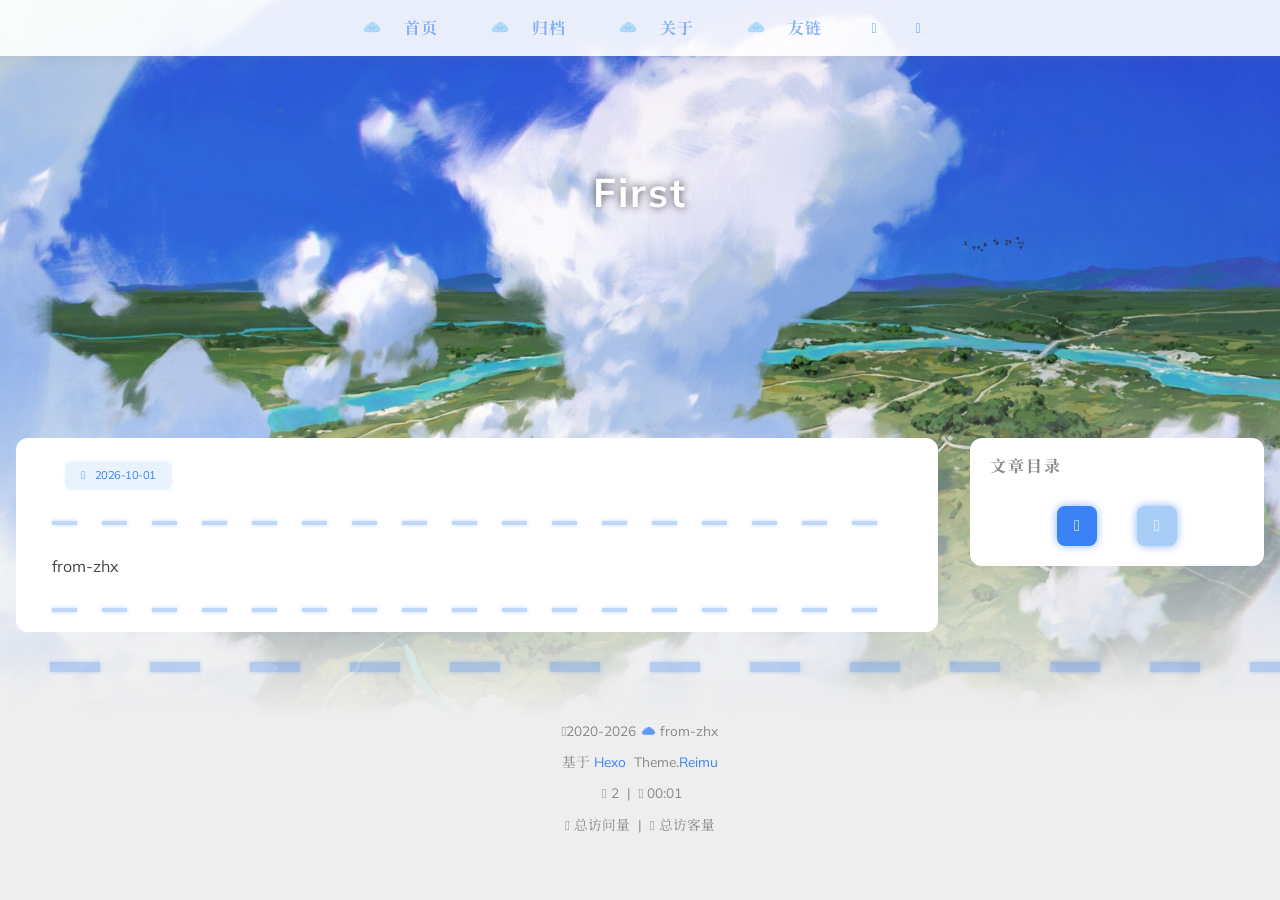
<file: 2026/10/01/main-zhx/index.html>
<!DOCTYPE html>
  <html lang="zh-CN"  data-theme-mode="auto">
  <head>
  <meta charset="utf-8">
  
  
  
  <script>window.REIMU_CONFIG = {};window.REIMU_CONFIG.icon_font = '4552607_ex15nbittbh';window.REIMU_CONFIG.clipboard_tips = {"success":{"zh-CN":"复制成功 (*^▽^*)"},"fail":{"zh-CN":"复制失败 (ﾟ⊿ﾟ)ﾂ"},"copyright":{"enable":false,"count":50,"license_type":"by-nc-sa"}};window.REIMU_CONFIG.clipboard_tips.copyright.content = '本博客所有文章除特别声明外，均采用 BY-NC-SA 许可协议。转载请注明出处！';window.REIMU_CONFIG.swPath = '/sw.js';window.REIMU_CONFIG.code_block = {"expand":true};window.REIMU_CONFIG.base = 'https://from-zhx.github.io';window.REIMU_CONFIG.relative = '/';window.REIMU_CONFIG.dark_mode = {"button":true,"mode":"auto"};</script>
  <title>
    First | 云深不知处
  </title>
  <meta name="viewport" content="width=device-width, initial-scale=1, shrink-to-fit=no">
    <link rel="preconnect" href="https://fonts.gstatic.com" crossorigin><link rel="preload" as="style" href="https://fonts.googleapis.com/css?family=Mulish:400,400italic,700,700italic|Noto Serif SC:400,400italic,700,700italic&display=swap"><link rel="stylesheet" href="https://fonts.googleapis.com/css?family=Mulish:400,400italic,700,700italic|Noto Serif SC:400,400italic,700,700italic&display=swap" media="print" onload="this.media='all'">
    <link rel="preload" href="//at.alicdn.com/t/c/font_4552607_ex15nbittbh.woff2" as="font" type="font/woff2" crossorigin="anonymous">
    
<link rel="stylesheet" href="/css/loader.css">

    <meta name="description" content="from-zhx">
<meta property="og:type" content="article">
<meta property="og:title" content="First">
<meta property="og:url" content="https://from-zhx.github.io/2026/10/01/main-zhx/index.html">
<meta property="og:site_name" content="云深不知处">
<meta property="og:description" content="from-zhx">
<meta property="og:locale" content="zh_CN">
<meta property="article:published_time" content="2026-10-01T08:17:02.000Z">
<meta property="article:modified_time" content="2026-10-01T14:21:36.000Z">
<meta property="article:author" content="from-zhx">
<meta name="twitter:card" content="summary">
    <link rel="alternate" href="/atom.xml" title="云深不知处" type="application/atom+xml">
    <link rel="shortcut icon" href="/images/favicon.ico">
  
<link rel="stylesheet" href="/css/style.css">

  <link rel="preload" as="style" onload="this.onload=null;this.rel='stylesheet'" href="https://npm.webcache.cn/photoswipe@5.4.4/dist/photoswipe.css" integrity="sha384-IfxC36XL/toUyJ939C73PcgMuRzAZuIzZxE38drsmO5p6jD7ei+Zx/1oA/0l8ysE" crossorigin="anonymous">
    
<script src="https://npm.webcache.cn/pace-js@1.2.4/pace.min.js" integrity="sha384-k6YtvFUEIuEFBdrLKJ3YAUbBki333tj1CSUisai5Cswsg9wcLNaPzsTHDswp4Az8" crossorigin="anonymous"></script>

    
<link rel="stylesheet" href="https://npm.webcache.cn/@reimujs/aos@0.1.3/dist/aos.css" integrity="sha384-GMRP93c6Hkz9JVKGAuRR3nTS7M07RwPgTFenXiosjq2VbVgvdDNcz1g6Mkj8AONa" crossorigin="anonymous">

<meta name="generator" content="Hexo 8.1.2"></head>

  <body>
      <div id='loader'>
    <div class="loading-left-bg loading-bg"></div>
    <div class="loading-right-bg loading-bg"></div>
    <div class="spinner-box">
      <div class="loading-taichi rotate">
          <svg width="150" height="150" viewBox="0 0 1024 1024" class="icon" version="1.1" xmlns="https://www.w3.org/2000/svg" shape-rendering="geometricPrecision">
            <path d="M303.5 432A80 80 0 0 1 291.5 592A80 80 0 0 1 303.5 432z" fill="var(--red-1, #ff5252)" />
            <path d="M512 65A447 447 0 0 1 512 959L512 929A417 417 0 0 0 512 95A417 417 0 0 0 512 929L512 959A447 447 0 0 1 512 65z 
           M512 95A417 417 0 0 1 929 512A208.5 208.5 0 0 1 720.5 720.5L720.5 592A80 80 0 0 0 720.5 432A80 80 0 0 0 720.5 592L720.5 720.5A208.5 208.5 0 0 1 512 512A208.5 208.5 0 0 0 303.5 303.5A208.5 208.5 0 0 0 95 512A417 417 0 0 1 512 95z" fill="var(--red-1, #ff5252)" />
          </svg>
      </div>
      <div class="loading-word">少女祈祷中...</div>
    </div>
  </div>
  <script>
    var time = null;
    var loaderEl = document.getElementById('loader');
    var startLoading = () => {
      time = Date.now();
      loaderEl.classList.remove("loading");
    }
    var hideLoader = () => {
      document.body.style.overflow = 'auto';
      loader.classList.add('loading');
    };

    var endLoading = () => {
      if (!time) {
        hideLoader();
      } else {
        if (Date.now() - time > 500) {
          time = null;
          hideLoader();
        } else {
          setTimeout(endLoading, 500 - (Date.now() - time));
          time = null;
        }
      }
    }
    window.addEventListener('DOMContentLoaded', endLoading);
    loaderEl.addEventListener('click', endLoading);
  </script>
<div id="copy-tooltip"></div>
<div id="heatmap-tooltip"></div>

  <div class="notification-wrapper">
    <h1>发现新版本</h1>
    <p>网站好像有新内容，是否更新(ﾟ⊿ﾟ)ﾂ？</p>
    <div class="notification-btn">
      <button id="notification-update-btn">更新</button>
      <button id="notification-close-btn">取消</button>
    </div>
  </div>

    <div id="container">
      <div id="wrap">
        <div id="header-nav">
  <nav id="main-nav" aria-label="Primary navigation">
        <a class="main-nav-link-wrap" href="/">
            <div class="main-nav-icon icon ">
                  <img src="/images/cloud-icon.png" alt="home icon" style="height: 1em;">
            </div>
          <span class="main-nav-link">首页</span>
        </a>
        <a class="main-nav-link-wrap" href="/archives">
            <div class="main-nav-icon icon ">
                  <img src="/images/cloud-icon.png" alt="archives icon" style="height: 1em;">
            </div>
          <span class="main-nav-link">归档</span>
        </a>
        <a class="main-nav-link-wrap" href="/about">
            <div class="main-nav-icon icon ">
                  <img src="/images/cloud-icon.png" alt="about icon" style="height: 1em;">
            </div>
          <span class="main-nav-link">关于</span>
        </a>
        <a class="main-nav-link-wrap" href="/friend">
            <div class="main-nav-icon icon ">
                  <img src="/images/cloud-icon.png" alt="friend icon" style="height: 1em;">
            </div>
          <span class="main-nav-link">友链</span>
        </a>
    <a id="main-nav-toggle" class="nav-icon" aria-label="Toggle navigation" role="button"></a>
  </nav>
  <nav id="sub-nav" aria-label="Secondary navigation">
      <a id="nav-rss-link" class="nav-icon" href="/atom.xml" title="RSS 订阅" aria-label="RSS 订阅" target="_blank"></a>
  </nav>
</div>
<header id="header" aria-label="Site header">
    <picture></picture>
    <img  fetchpriority="high" src="/img/background1.jpg" alt="First">
  <div id="header-outer">
    <div id="header-title">
          <span id="logo">
            <h1 data-aos="slide-up">First</h1>
          </span>
        <h2 id="subtitle-wrap" data-aos="slide-down">
        </h2>
    </div>
  </div>
</header>

        <div id="content" aria-label="Page content"  class="sidebar-right" >
          <aside id="sidebar" aria-label="Sidebar">
  <div class="sidebar-wrapper-container sticky">
  <div class="sidebar-wrapper">
    <div class="sidebar-wrap" data-aos="fade-up">
          <div class="sidebar-toc-sidebar"><h3 class="toc-title">文章目录</h3>
<div class="sidebar-toc-wrapper toc-div-class" >
    
</div>
</div>
          <div class="sidebar-common-sidebar hidden"><div class="sidebar-author">
  <img data-src="/avatar/avatar.jpg" data-sizes="auto" alt="from-zhx" class="lazyload">
  <div class="sidebar-author-name">from-zhx</div>
  <div class="sidebar-description">ropz</div>
</div>
<div class="sidebar-state">
  <div class="sidebar-state-article">
    <div>文章</div>
    <div class="sidebar-state-number">1</div>
  </div>
  <div class="sidebar-state-category">
    <div>分类</div>
    <div class="sidebar-state-number">0</div>
  </div>
  <div class="sidebar-state-tag">
    <div>标签</div>
    <div class="sidebar-state-number">0</div>
  </div>
</div>
<div class="sidebar-social" >
    <div class="icon-github sidebar-social-icon">
      <a href=https://github.com/from-zhx itemprop="url" target="_blank" aria-label="github" rel="noopener nofollow noreferrer"></a>
    </div>
</div>
<div class="sidebar-menu">
      <div class="sidebar-menu-link-wrap">
        <a class="sidebar-menu-link-dummy" href="/" aria-label="首页"></a>
          <div class="sidebar-menu-icon icon ">
                <img src="/images/cloud-icon.png" alt="home icon" style="width: 1em;">
          </div>
        <div class="sidebar-menu-link">首页</div>
      </div>
      <div class="sidebar-menu-link-wrap">
        <a class="sidebar-menu-link-dummy" href="/archives" aria-label="归档"></a>
          <div class="sidebar-menu-icon icon ">
                <img src="/images/cloud-icon.png" alt="archives icon" style="width: 1em;">
          </div>
        <div class="sidebar-menu-link">归档</div>
      </div>
      <div class="sidebar-menu-link-wrap">
        <a class="sidebar-menu-link-dummy" href="/about" aria-label="关于"></a>
          <div class="sidebar-menu-icon icon ">
                <img src="/images/cloud-icon.png" alt="about icon" style="width: 1em;">
          </div>
        <div class="sidebar-menu-link">关于</div>
      </div>
      <div class="sidebar-menu-link-wrap">
        <a class="sidebar-menu-link-dummy" href="/friend" aria-label="友链"></a>
          <div class="sidebar-menu-icon icon ">
                <img src="/images/cloud-icon.png" alt="friend icon" style="width: 1em;">
          </div>
        <div class="sidebar-menu-link">友链</div>
      </div>
</div>
</div>
          <div class="sidebar-btn-wrapper" style="position:static">
            <div class="sidebar-toc-btn current"></div>
            <div class="sidebar-common-btn"></div>
          </div>
    </div>
  </div>
  <div class="sidebar-widget">
  </div>
  </div>
</aside>

          <section id="main" aria-label="Main content"><article id="post-main-zhx" class="h-entry article" itemscope itemtype="https://schema.org/BlogPosting">
  <div class="article-inner" data-aos="fade-up">
    <div class="article-meta">
      <div class="article-date">
  <span class="article-date-link icon-calendar" data-aos="zoom-in">
    <time datetime="2026-10-01T08:17:02.000Z" itemprop="datePublished">2026-10-01</time>
    <time style="display: none;" id="post-update-time">2026-10-01</time>
  </span>
</div>

    </div>
    
    <div class="hr-line"></div>
    
    <div class="e-content article-entry" itemprop="articleBody">
        <p>from-zhx</p>

    </div>
    <footer class="article-footer">
      
      
    </footer>
  </div>
  
</article>


</section>
        </div>
        <footer id="footer" aria-label="Site footer">
  <div style="width: 100%; overflow: hidden">
    <div class="footer-line"></div>
  </div>
  <div id="footer-info">
    <div>
      <span class="icon-copyright"></span>
        2020-2026
        <span class="footer-info-sep rotate"></span>
      from-zhx
    </div>
      <div>
        基于&nbsp;<a href="https://hexo.io/" rel="noopener nofollow noreferrer" target="_blank">Hexo</a>&nbsp;
        Theme.<a href="https://github.com/D-Sketon/hexo-theme-reimu" rel="noopener nofollow noreferrer" target="_blank">Reimu</a>
      </div>
      <div>
        <span class="icon-brush"></span>
        2
        &nbsp;|&nbsp;
        <span class="icon-coffee"></span>
        00:01
      </div>
      <div>
        <span class="icon-eye"></span>
        <span id="busuanzi_container_site_pv">总访问量&nbsp;<span id="busuanzi_value_site_pv"></span></span>
        &nbsp;|&nbsp;
        <span class="icon-user"></span>
        <span id="busuanzi_container_site_uv">总访客量&nbsp;<span id="busuanzi_value_site_uv"></span></span>
      </div>
  </div>
</footer>

          <div class="sidebar-top">
            <div class="sidebar-top-taichi rotate"></div>
            <div class="arrow-up"></div>
          </div>
        <div id="mask" class="hide"></div>
      </div>
      <nav id="mobile-nav" aria-label="Mobile navigation">
  <div class="sidebar-wrap">
        <div class="sidebar-toc-sidebar"><h3 class="toc-title">文章目录</h3>
<div class="sidebar-toc-wrapper toc-div-class" >
    
</div>
</div>
        <div class="sidebar-common-sidebar hidden"><div class="sidebar-author">
  <img data-src="/avatar/avatar.jpg" data-sizes="auto" alt="from-zhx" class="lazyload">
  <div class="sidebar-author-name">from-zhx</div>
  <div class="sidebar-description">ropz</div>
</div>
<div class="sidebar-state">
  <div class="sidebar-state-article">
    <div>文章</div>
    <div class="sidebar-state-number">1</div>
  </div>
  <div class="sidebar-state-category">
    <div>分类</div>
    <div class="sidebar-state-number">0</div>
  </div>
  <div class="sidebar-state-tag">
    <div>标签</div>
    <div class="sidebar-state-number">0</div>
  </div>
</div>
<div class="sidebar-social" >
    <div class="icon-github sidebar-social-icon">
      <a href=https://github.com/from-zhx itemprop="url" target="_blank" aria-label="github" rel="noopener nofollow noreferrer"></a>
    </div>
</div>
<div class="sidebar-menu">
      <div class="sidebar-menu-link-wrap">
        <a class="sidebar-menu-link-dummy" href="/" aria-label="首页"></a>
          <div class="sidebar-menu-icon icon ">
                <img src="/images/cloud-icon.png" alt="home icon" style="width: 1em;">
          </div>
        <div class="sidebar-menu-link">首页</div>
      </div>
      <div class="sidebar-menu-link-wrap">
        <a class="sidebar-menu-link-dummy" href="/archives" aria-label="归档"></a>
          <div class="sidebar-menu-icon icon ">
                <img src="/images/cloud-icon.png" alt="archives icon" style="width: 1em;">
          </div>
        <div class="sidebar-menu-link">归档</div>
      </div>
      <div class="sidebar-menu-link-wrap">
        <a class="sidebar-menu-link-dummy" href="/about" aria-label="关于"></a>
          <div class="sidebar-menu-icon icon ">
                <img src="/images/cloud-icon.png" alt="about icon" style="width: 1em;">
          </div>
        <div class="sidebar-menu-link">关于</div>
      </div>
      <div class="sidebar-menu-link-wrap">
        <a class="sidebar-menu-link-dummy" href="/friend" aria-label="友链"></a>
          <div class="sidebar-menu-icon icon ">
                <img src="/images/cloud-icon.png" alt="friend icon" style="width: 1em;">
          </div>
        <div class="sidebar-menu-link">友链</div>
      </div>
</div>
</div>
  </div>
      <div class="sidebar-btn-wrapper">
        <div class="sidebar-toc-btn current"></div>
        <div class="sidebar-common-btn"></div>
      </div>
</nav>

    </div>
    
<script src="https://npm.webcache.cn/lazysizes@5.3.2/lazysizes.min.js" integrity="sha384-3gT&#x2F;vsepWkfz&#x2F;ff7PpWNUeMzeWoH3cDhm&#x2F;A8jM7ouoAK0&#x2F;fP&#x2F;9bcHHR5kHq2nf+e" crossorigin="anonymous"></script>


<script src="https://npm.webcache.cn/clipboard@2.0.11/dist/clipboard.min.js" integrity="sha384-J08i8An&#x2F;QeARD9ExYpvphB8BsyOj3Gh2TSh1aLINKO3L0cMSH2dN3E22zFoXEi0Q" crossorigin="anonymous"></script>




<script src="/js/script.js"></script>


  
<script src="/js/aos.js"></script>

  <script>
    var aosInit = () => {
      AOS.init({
        duration: 1000,
        easing: "ease",
        once: true,
        offset: 50,
      });
    };
    if (document.readyState === 'loading') {
      document.addEventListener('DOMContentLoaded', aosInit);
    } else {
      aosInit();
    }
  </script>


<script src="/js/pjax_script.js" data-pjax></script>




  <script>
    var setupFirework = () => {
      if (!false || !window.matchMedia('(max-width: 768px)').matches) {
        window.firework && window.firework(JSON.parse('{"excludeElements":["a","button"],"particles":[{"shape":"circle","move":["emit"],"easing":"easeOutExpo","colors":["var(--red-1)","var(--red-2)","var(--red-3)","var(--red-4)"],"number":20,"duration":[1200,1800],"shapeOptions":{"radius":[16,32],"alpha":[0.3,0.5]}},{"shape":"circle","move":["diffuse"],"easing":"easeOutExpo","colors":["var(--red-0)"],"number":1,"duration":[1200,1800],"shapeOptions":{"radius":20,"alpha":[0.2,0.5],"lineWidth":6}}]}'));
      }
    }
  </script>
  
<script src="https://npm.webcache.cn/mouse-firework@0.2.0/dist/index.umd.js" integrity="sha384-qi9WggRt19tv8Vc7pCHW3ulMNLwrn515zaLEWZjl1px07vz8+pUoWX8n1rgq282T" crossorigin="anonymous" onload="setupFirework()" defer></script>


  
<script src="https://npm.webcache.cn/theme-shokax-pjax@0.0.3/dist/index.umd.js" integrity="sha384-xneY1WY8hOfUzswrE4CrYq35N4BdVcxqxwHPr9zawE&#x2F;jMSCxD+jAPU55x&#x2F;jj3wlf" crossorigin="anonymous"></script>

  
<script src="/js/pjax.js"></script>





<div id="lazy-script">
  <div>
      
      
      <script data-pjax>
        window.REIMU_POST = {
          author: "from-zhx",
          title: "First",
          url: "https://from-zhx.github.io/2026/10/01/main-zhx/",
          excerpt: "",
          description: "",
          stripContent: "from-zhx ",
          date: "Thu Oct 01 2026 16:17:02 GMT+0800",
          updated: "Thu Oct 01 2026 22:21:36 GMT+0800",
          cover: "/img/background1.jpg",
        };
      </script>
        
<script src="/js/insert_highlight.js" data-pjax></script>

      
<script src="/js/tabs.js" data-pjax defer></script>

      <script type="module" data-pjax>
        (async () => {
          const PhotoSwipeLightbox = (await safeImport("https://npm.webcache.cn/photoswipe@5.4.4/dist/photoswipe-lightbox.esm.min.js", "sha384-DiL6M/gG+wmTxmCRZyD1zee6lIhawn5TGvED0FOh7fXcN9B0aZ9dexSF/N6lrZi/")).default;
          const initPswp = (gallery, children) => {
            if (_$$(`${gallery} ${children}`).length > 0) {
              new PhotoSwipeLightbox({
                gallery,
                children,
                pswpModule: () => safeImport("https://npm.webcache.cn/photoswipe@5.4.4/dist/photoswipe.esm.min.js", "sha384-WkkO3GCmgkC3VQWpaV8DqhKJqpzpF9JoByxDmnV8+oTJ7m3DfYEWX1fu1scuS4+s")
              }).init();
            }
          }
          const pswp = () => {
            initPswp('.article-entry', 'a.article-gallery-item');
            initPswp('.article-gallery', 'a.article-gallery-item');
          }
          pswp();
        })();
      </script>
        


  </div>
</div>


  <script>
    console.log(String.raw`%c 
 ______     ______     __     __    __     __  __    
/\  == \   /\  ___\   /\ \   /\ "-./  \   /\ \/\ \   
\ \  __<   \ \  __\   \ \ \  \ \ \-./\ \  \ \ \_\ \  
 \ \_\ \_\  \ \_____\  \ \_\  \ \_\ \ \_\  \ \_____\ 
  \/_/ /_/   \/_____/   \/_/   \/_/  \/_/   \/_____/ 
                                                  
`,'color: #ff5252;')
    console.log('%c Theme.Reimu v' + '1.12.6' + ' %c https://github.com/D-Sketon/hexo-theme-reimu ', 'color: white; background: #ff5252; padding:5px 0;', 'padding:4px;border:1px solid #ff5252;')
  </script>
  


  
<script src="https://npm.webcache.cn/busuanzi@2.3.0/bsz.pure.mini.js" integrity="sha384-0M75wtSkhjIInv4coYlaJU83+OypaRCIq2SukQVQX04eGTCBXJDuWAbJet56id+S" crossorigin="anonymous" async></script>


  
<script src="/js/service_worker.js"></script>





  </body>
  </html>
</file>
<file: css/loader.css>
[data-theme='dark'] #loader .loading-bg {
  background-color: rgba(37,37,37,0.9);
}
[data-theme='dark'] #loader .spinner-box .loading-word {
  color: var(--red-1, #ff5252);
}
#loader .loading-bg {
  position: fixed;
  z-index: 1000;
  width: 50%;
  height: 100%;
  background-color: rgba(255,255,255,0.9);
  transition: 0.8s;
}
#loader .loading-right-bg {
  right: 0;
}
#loader .spinner-box {
  position: fixed;
  z-index: 1001;
  display: flex;
  justify-content: center;
  align-items: center;
  width: 100%;
  height: 100vh;
  opacity: 1;
  transition: 0.5s;
}
#loader .spinner-box .loading-taichi {
  opacity: 0.8;
}
#loader .spinner-box .rotate {
  animation: rotate-all 2s linear infinite;
}
#loader .spinner-box .loading-word {
  position: absolute;
  color: var(--red-1, #ff5252);
  top: calc(50% + 110px);
  left: 50%;
  transform: translate(-50%, -50%);
  font: 700 1.2rem  'Mulish','Noto Serif SC', '-apple-system','PingFang SC','Microsoft YaHei','sans-serif';
}
#loader.loading .loading-left-bg {
  transform: translate(-100%, 0);
}
#loader.loading .loading-right-bg {
  transform: translate(100%, 0);
}
#loader.loading .spinner-box {
  opacity: 0;
  visibility: hidden;
}
@keyframes rotate-all {
  100% {
    transform: rotate(360deg);
  }
}
</file>
<file: css/style.css>
:root {
  --red-0: #2f80ed;
  --red-1: #3b82f6;
  --red-2: #63a3f5;
  --red-3: #a8cdf7;
  --red-4: #d3e7fc;
  --red-5: #e8f3fe;
  --red-5-5: #f0f7ff;
  --red-6: #f5faff;
  --grey-9: #888;
  --grey-7: var(--color-default);
  --color-archive-year: #000;
  --color-default: #444;
  --color-border: var(--red-3);
  --color-link: var(--red-1);
  --color-background: #eee;
  --color-code-background: #f8f8f8;
  --color-header-background: rgba(255,255,255,0.9);
  --color-footer-background: #fff;
  --color-mobile-nav-background: #fff;
  --color-wrap: #fff;
  --color-sticky: #fff;
  --color-h2-border: #eee;
  --color-meta-shadow: var(--red-6);
  --color-hover-shadow: rgba(120,120,120,0.15);
  --color-h2-after: var(--red-1);
  --color-red-6-shadow: rgba(59, 130, 246, 0.6);
  --color-red-3-shadow: rgba(59, 130, 246, 0.3);
  --highlight-nav: #f5f5f5;
  --highlight-scrollbar: #d6d6d6;
  --highlight-background: #fdfdfd;
  --highlight-selection: #e9e9e988;
  --highlight-foreground: #24292e;
  --highlight-comment: #7d7d7d;
  --highlight-red: #d73a49;
  --highlight-orange: #e36209;
  --highlight-yellow: #cb911d;
  --highlight-green: #22863a;
  --highlight-aqua: #005cc5;
  --highlight-blue: #032f62;
  --highlight-purple: #6f42c1;
  --highlight-deletion: #b31d28;
  --highlight-deletion-bg: #ffeef0;
  --highlight-addition: #22863a;
  --highlight-addition-bg: #f0fff4;
  --cursor-default: default;
  --cursor-pointer: pointer;
  --cursor-text: text;
  --footer-icon: url("../images/cloud-icon.png");
  --sponsor-icon: url("../images/taichi.png");
  --top-icon: url("../images/cloud-icon.png");
  --shadow-meta: 0 0 5px 2px var(--color-meta-shadow);
  --shadow-meta-hover: 0 0 6px 4px var(--color-meta-shadow);
  --shadow-card: 0 0 10px 2px var(--color-hover-shadow);
  --shadow-card-hover: 0 0 10px 4px var(--color-hover-shadow);
  --shadow-red-6-shadow: 0 0 8px var(--color-red-6-shadow);
}
[data-theme='dark']:root {
  --red-0: var(--red-1);
  --red-4: rgba(255, 208, 208, 0.5);
  --red-5: rgba(255,228,228,0.15);
  --red-5-5: rgba(255,236,236,0.05);
  --red-6: rgba(255, 243, 243, 0.2);
  --color-archive-year: #999;
  --color-default: #999;
  --color-border: var(--red-5);
  --color-background: #21252b;
  --color-code-background: rgba(232,232,232,0.1);
  --color-header-background: #222;
  --color-footer-background: #21252b;
  --color-mobile-nav-background: #21252b;
  --color-wrap: #272b30;
  --color-h2-border: #47474a;
  --color-meta-shadow: rgba(0,0,0,0.2);
  --color-hover-shadow: rgba(0,0,0,0.2);
  --highlight-nav: #222830;
  --highlight-scrollbar: #454d59;
  --highlight-background: #1e2027;
  --highlight-selection: #51515155;
  --highlight-foreground: #c9d1d9;
  --highlight-comment: #8b949e;
  --highlight-red: #ff7b72;
  --highlight-orange: #ffa657;
  --highlight-yellow: #ffcc66;
  --highlight-green: #7ee787;
  --highlight-aqua: #a5d6ff;
  --highlight-blue: #79c0ff;
  --highlight-purple: #d2a8ff;
  --highlight-deletion: #ffa198;
  --highlight-deletion-bg: #490202;
  --highlight-addition: #7ee787;
  --highlight-addition-bg: #04260f;
}
[data-theme='dark']:root img {
  filter: brightness(70%);
}
[data-theme='dark']:root .pswp__img {
  opacity: 1;
  filter: none;
  animation: none;
}
[data-theme='dark']:root img.lazyloaded {
  opacity: 1;
  animation: blur-darken 0.8s ease-in-out forwards;
}
body [data-aos='fade-up'] {
  transform: translate3d(0, 30px, 0);
}
body [data-aos='zoom-in'] {
  transform: scale(0.8);
}
[data-aos^=fade],
[data-aos^=zoom] {
  transition-property: all !important;
}
@keyframes blur {
  0% {
    filter: blur(10px);
  }
  to {
    filter: blur(0);
  }
}
@keyframes blur-darken {
  0% {
    filter: blur(10px) brightness(70%);
  }
  to {
    filter: blur(0) brightness(70%);
  }
}
@keyframes fade-in-blur {
  0% {
    opacity: 0;
    filter: blur(10px);
  }
  100% {
    opacity: 1;
    filter: blur(0);
  }
}
@keyframes rotate-all {
  100% {
    transform: rotate(360deg);
  }
}
@keyframes transform-all {
  100% {
    transform: translateX(-100px);
  }
}
.article-entry h1 {
  font-size: 2.25em;
}
.article-entry h2 {
  font-size: 1.75em;
  position: relative;
}
.article-entry h2:before {
  content: '';
  position: absolute;
  width: 100%;
  border-bottom: 1px solid var(--color-h2-border);
  bottom: -15px;
  box-sizing: unset;
  transition: 1s;
}
.article-entry h2:after {
  content: '';
  position: absolute;
  background: var(--color-h2-after);
  width: 1em;
  height: 7px;
  bottom: -18px;
  left: 0;
  border-radius: 8px;
  box-shadow: var(--shadow-red-6-shadow);
  transition: 0.3s;
}
.article-entry h2:hover:after {
  width: 3em;
}
.article-entry h3 {
  font-size: 1.5em;
}
.article-entry h4 {
  font-size: 1.25em;
}
.article-entry h5 {
  font-size: 1em;
}
.article-entry h6 {
  font-size: 1em;
  color: var(--grey-9);
}
.article-entry hr {
  margin: 12px 0;
  opacity: 0.3;
  height: 4px;
  background-image: linear-gradient(to right, var(--red-0) 50%, transparent 0%);
  background-size: 50px 4px;
  background-repeat: repeat-x;
  border: none;
  filter: drop-shadow(0px 0px 2px var(--red-1));
  transition: opacity 0.3s, color 0.3s;
}
.article-entry hr:hover {
  opacity: 0.5;
}
.article-entry strong {
  font-weight: bold;
}
.article-entry em,
.article-entry cite {
  font-style: italic;
}
.article-entry sup,
.article-entry sub {
  font-size: 0.75em;
  line-height: 0;
  position: relative;
  vertical-align: baseline;
}
.article-entry sup {
  top: -0.5em;
}
.article-entry sub {
  bottom: -0.2em;
}
.article-entry small {
  font-size: 0.85em;
}
.article-entry acronym,
.article-entry abbr {
  text-decoration: none;
  border-bottom: 1px dotted;
}
.article-entry ul,
.article-entry ol,
.article-entry dl {
  margin: 0 20px;
  line-height: 1.67;
}
.article-entry ul ul,
.article-entry ol ul,
.article-entry ul ol,
.article-entry ol ol {
  margin-top: 0;
  margin-bottom: 0;
}
.article-entry ul {
  list-style: disc;
}
.article-entry ol {
  list-style: decimal;
}
.article-entry dt {
  font-weight: bold;
}
@font-face {
  font-family: 'iconfont';
  src: url("//at.alicdn.com/t/c/font_4552607_ex15nbittbh.woff2") format('woff2');
  font-display: swap;
}
.archives-tag-list-link:before {
  font-family: 'iconfont';
  content: '\e622';
}
.archives-category-list-link:before {
  font-family: 'iconfont';
  content: '\e604';
}
.article-date-link:before {
  font-family: 'iconfont';
  content: '\e606';
}
.article-category-link:before {
  font-family: 'iconfont';
  content: '\e604';
}
.article-tag-list-link:before {
  font-family: 'iconfont';
  content: '\e622';
}
.article-comment-link:before {
  font-family: 'iconfont';
  content: '\e608';
}
.icon-copyright:before {
  font-family: 'iconfont';
  content: '\e60a';
}
.icon-brush:before {
  font-family: 'iconfont';
  content: '\e618';
}
.icon-coffee:before {
  font-family: 'iconfont';
  content: '\e607';
}
.icon-eye:before {
  font-family: 'iconfont';
  content: '\e60f';
}
.icon-user:before {
  font-family: 'iconfont';
  content: '\e628';
}
#main-nav-toggle:before {
  font-family: 'iconfont';
  content: '\e62f';
}
#nav-rss-link:before {
  font-family: 'iconfont';
  content: '\e61f';
}
#nav-search-btn:before {
  font-family: 'iconfont';
  content: '\e631';
}
#nav-sun-btn:before {
  font-family: 'iconfont';
  content: '\e621';
}
#nav-moon-btn:before {
  font-family: 'iconfont';
  content: '\e617';
}
#nav-circle-half-stroke-btn:before {
  font-family: 'iconfont';
  content: '\e641';
}
#nav-language-btn:before {
  font-family: 'iconfont';
  content: '\e642';
}
.icon-copy:before {
  font-family: 'iconfont';
  content: '\e60c';
}
.icon-chevron-down:before {
  font-family: 'iconfont';
  content: '\e609';
}
.icon-check:before {
  font-family: 'iconfont';
  content: '\e636';
}
.icon-times:before {
  font-family: 'iconfont';
  content: '\e637';
}
.icon-calendar:before {
  font-family: 'iconfont';
  content: '\e605';
}
.icon-calendar-plus:before {
  font-family: 'iconfont';
  content: '\e648';
}
.icon-pencil:before {
  font-family: 'iconfont';
  content: '\e61b';
}
.icon-clock:before {
  font-family: 'iconfont';
  content: '\e613';
}
.post-sticky:before {
  font-family: 'iconfont';
  content: '\e627';
}
.popup-btn-close:before {
  font-family: 'iconfont';
  content: '\e626';
}
.reimu-search-input-icon:before {
  font-family: 'iconfont';
  content: '\e631';
}
.ais-pagination--item__previous a:before {
  font-family: 'iconfont';
  content: '\e601';
}
.ais-pagination--item__next a:before {
  font-family: 'iconfont';
  content: '\e630';
}
.icon-github:before {
  content: '\e619';
}
.sidebar-toc-btn:before {
  font-family: 'iconfont';
  content: '\e633';
}
.sidebar-common-btn:before {
  font-family: 'iconfont';
  content: '\e632';
}
.sidebar-top .arrow-up:before {
  font-family: 'iconfont';
  content: '\e634';
}
.icon-link:before {
  font-family: 'iconfont';
  content: '\e639';
}
.icon-globe:before {
  font-family: 'iconfont';
  content: '\e638';
}
.icon-creative-commons:before {
  font-family: 'iconfont';
  content: '\e63a';
}
.icon-taichi:before {
  font-family: 'iconfont';
  content: '\e62b';
}
.icon-image:before {
  font-family: 'iconfont';
  content: '\e63f';
}
.icon {
  font-family: 'iconfont';
}
html,
body,
div,
span,
applet,
object,
iframe,
h1,
h2,
h3,
h4,
h5,
h6,
p,
blockquote,
pre,
a,
abbr,
acronym,
address,
big,
cite,
code,
del,
dfn,
em,
img,
ins,
kbd,
q,
s,
samp,
small,
strike,
strong,
sub,
sup,
tt,
var,
dl,
dt,
dd,
ol,
ul,
li,
fieldset,
form,
label,
legend,
table,
caption,
tbody,
tfoot,
thead,
tr,
th,
td {
  margin: 0;
  padding: 0;
  border: 0;
  outline: 0;
  font-weight: inherit;
  font-style: inherit;
  font-family: inherit;
  font-size: 100%;
  vertical-align: baseline;
}
body {
  line-height: 1;
  color: #000;
  background: #fff;
}
ol,
ul {
  list-style: none;
}
table {
  border-collapse: separate;
  border-spacing: 0;
  vertical-align: middle;
}
caption,
th,
td {
  text-align: left;
  font-weight: normal;
  vertical-align: middle;
}
a img {
  border: none;
}
h1,
h2,
h3,
h4,
h5,
h6 {
  font-weight: 700;
}
input,
button {
  margin: 0;
  padding: 0;
}
input::-moz-focus-inner,
button::-moz-focus-inner {
  border: 0;
  padding: 0;
}
html,
body,
#container {
  height: 100%;
  scroll-behavior: smooth;
  cursor: var(--cursor-default);
}
body {
  width: 100%;
  background: var(--color-background);
  -webkit-text-size-adjust: 100%;
  -webkit-font-smoothing: antialiased;
  text-size-adjust: 100%;
  font-family: 'Mulish','Noto Serif SC', '-apple-system','PingFang SC','Microsoft YaHei','sans-serif';
  transition: background 1s;
  text-autospace: normal;
  color: var(--color-default);
}
body ::selection {
  background: var(--red-1);
  color: #fff;
}
a,
button {
  cursor: var(--cursor-pointer) !important;
}
.site-search input {
  cursor: var(--cursor-text) !important;
}
#main span:not(button span),
#main p:not(button p),
#main code,
#main kbd,
#main input,
#main textarea {
  cursor: var(--cursor-text) !important;
}
#main nav span {
  cursor: var(--cursor-default) !important;
}
#container {
  position: relative;
}
.mobile-nav-on {
  overflow: hidden !important;
}
#wrap {
  position: absolute;
  z-index: 1;
  top: 0;
  left: 0;
  height: 100%;
  width: 100%;
  transition: 1s;
  background: var(--color-background);
}
#main {
  flex: 1;
  padding: 0 20px;
  max-width: 100%;
  box-sizing: border-box;
}
@media screen and (max-width: 959px) {
  #main {
    min-width: 100%;
  }
}
@media screen and (max-width: 767px) {
  #main {
    padding: 0 16px;
  }
}
#content {
  position: relative;
  display: flex;
  padding-top: 8px;
  align-items: stretch;
  max-width: 1350px;
  margin: 0 auto;
  overflow: visible;
}
@media screen and (min-width: 960px) {
  .sidebar-left #main,
  .sidebar-right #main {
    padding: 0;
    width: 73%;
    max-width: calc(100% - 268px - 64px);
    margin: 0 16px;
  }
}
#content.sidebar-right {
  flex-direction: row-reverse;
}
#mask {
  z-index: 1000;
  position: fixed;
  top: 0;
  left: 0;
  width: 100%;
  height: 100%;
  background: rgba(0,0,0,0.3);
  backdrop-filter: blur(3px);
  -webkit-backdrop-filter: blur(3px);
  opacity: 1;
  transition: 0.3s;
}
#mask.hide {
  opacity: 0;
  visibility: hidden;
}
#header {
  min-height: 400px;
  height: 35vh;
  position: relative;
}
#header img {
  position: absolute;
  top: 0;
  left: 0;
  width: 100%;
  height: 180%;
  z-index: -2;
  user-select: none;
  display: block;
  object-fit: cover;
  transition: 0.3s;
  -webkit-mask: linear-gradient(to top, transparent, #fff 50%);
  mask: linear-gradient(to top, transparent, #fff 50%);
}
@media screen and (max-width: 959px) {
  #header img {
    height: 120%;
  }
}
@media screen and (max-width: 767px) {
  #header img {
    height: 100%;
  }
}
#header-outer {
  height: 100%;
  position: relative;
  max-width: 100%;
}
[data-theme='dark'] #header-nav:hover {
  background: var(--color-header-background);
}
#header-nav {
  position: fixed;
  top: 0;
  left: 0;
  right: 0;
  display: flex;
  justify-content: center;
  background: var(--color-header-background);
  box-shadow: var(--shadow-card);
  transition: background 1s, top 0.3s;
  z-index: 200;
}
#header-nav:hover {
  background: rgba(255,255,255,0.95);
}
#header-nav.header-nav-hidden {
  top: -80px;
}
#header-title {
  font-weight: 700;
  text-align: center;
  position: absolute;
  top: 50%;
  margin: -20px 2.5% 0;
  width: 95%;
  opacity: 0;
  filter: blur(8px);
  will-change: transform, opacity, filter;
  animation: fade-in-blur 800ms ease-out 200ms forwards;
}
#logo,
#subtitle {
  text-decoration: none;
  color: #fff;
}
#logo {
  font-size: 40px;
  font-weight: 700;
  letter-spacing: 2px;
  display: inline-block;
  transform: translateY(-20%);
  text-shadow: 0 0 0.5rem rgba(0,0,0,0.7);
}
@media screen and (max-width: 959px) {
  #logo {
    font-size: 36px;
  }
}
@media screen and (min-width: 480px) and (max-width: 767px) {
  #logo {
    font-size: 30px;
  }
}
@media screen and (max-width: 479px) {
  #logo {
    font-size: 30px;
  }
}
#subtitle {
  font-size: 18px;
  font-weight: 400;
  letter-spacing: 1px;
  text-shadow: 0 0 5px rgba(0,0,0,0.7);
  width: 70%;
  margin: 0 auto;
  display: block;
  line-height: 1.5;
}
@media screen and (max-width: 959px) {
  #subtitle {
    font-size: 16px;
  }
}
@media screen and (min-width: 480px) and (max-width: 767px) {
  #subtitle {
    font-size: 14px;
  }
}
@media screen and (max-width: 479px) {
  #subtitle {
    font-size: 13px;
  }
}
#subtitle-wrap {
  margin-top: 18px;
}
#main-nav {
  display: flex;
  align-items: center;
}
.nav-icon,
.main-nav-link-wrap,
.main-nav-link,
.main-nav-icon {
  color: var(--red-0);
  opacity: 0.8;
  text-decoration: none;
  transition: 0.2s;
  padding: 20px 15px;
}
.nav-icon {
  text-align: center;
  font-size: 14px;
  width: 14px;
  height: 14px;
  will-change: transform;
}
.nav-icon:hover {
  opacity: 1;
  transform: scale(1.1);
}
[data-theme='dark'] .main-nav-link,
[data-theme='dark'] .nav-icon,
[data-theme='dark'] .main-nav-link-wrap {
  color: var(--red-2);
}
.main-nav-link-wrap {
  padding: 0 15px;
  display: flex;
  transition: 0.3s;
}
.main-nav-link-wrap:hover {
  opacity: 1;
}
@media screen and (max-width: 959px) {
  .main-nav-link-wrap {
    padding: 0 10px;
  }
}
@media screen and (max-width: 767px) {
  .main-nav-link-wrap {
    display: none;
  }
}
.main-nav-link-wrap:hover .main-nav-icon:before {
  transform: rotate(90deg) scale(1.1);
}
.main-nav-link-wrap:hover .main-nav-icon {
  transform: scale(1.1);
}
.main-nav-link-wrap:hover .main-nav-icon.rotate {
  transform: rotate(90deg) scale(1.1);
}
.main-nav-link {
  letter-spacing: 1px;
  font-weight: 700;
  opacity: 0.7;
}
.main-nav-icon {
  cursor: var(--cursor-pointer) !important;
  padding: 15px 5px;
  display: flex;
  align-items: center;
  font-size: 24px;
  font-weight: 400;
  transition: transform 0.3s, color 0.3s;
  will-change: transform;
}
.main-nav-icon.rotate {
  transform: rotate(90deg);
}
.main-nav-icon:before {
  font-size: 24px;
  font-weight: 400;
  transform: rotate(90deg);
  transition: transform 0.3s, color 0.3s;
  will-change: transform;
}
#main-nav-toggle {
  display: none;
}
@media screen and (max-width: 767px) {
  #main-nav-toggle {
    display: block;
  }
}
#sub-nav,
#i18n-nav {
  display: flex;
  align-items: center;
}
#nav-sun-btn:before,
#nav-moon-btn:before,
#nav-circle-half-stroke-btn:before {
  font-weight: 700;
}
#i18n-nav {
  margin-left: 8px;
}
.custom-dropdown {
  position: relative;
}
.select-selected {
  padding: 14px;
  color: var(--red-2);
  cursor: var(--cursor-pointer) !important;
  font-size: 14px;
  display: flex;
  align-items: center;
  justify-content: space-between;
}
.select-items {
  position: absolute;
  top: 100%;
  left: 0;
  right: 0;
  border-radius: 8px;
  background-color: var(--color-wrap);
  margin-top: 4px;
  interpolate-size: allow-keywords;
  height: 0;
  overflow: hidden;
  transition: height 0.3s ease, opacity 0.3s ease, transform 0.3s ease;
  opacity: 0;
  transform: translateY(-10px);
  pointer-events: none;
  z-index: 1;
  font-size: 14px;
  box-shadow: var(--shadow-card);
}
.select-items li {
  list-style: none;
  padding: 10px;
  cursor: var(--cursor-pointer) !important;
  color: var(--red-2);
  transition: 1s;
}
.select-items li:hover {
  color: #fff;
  background: var(--red-1);
}
.select-items.show {
  height: auto;
  opacity: 1;
  transform: translateY(0);
  pointer-events: auto;
}
.select-items li.selected {
  background: var(--red-1);
  color: #fff;
}
.hr-line {
  margin: 12px 36px;
  opacity: 0.3;
  height: 4px;
  background-image: linear-gradient(to right, var(--red-0) 50%, transparent 0%);
  background-size: 50px 4px;
  background-repeat: repeat-x;
  filter: drop-shadow(0px 0px 2px var(--red-1));
  transition: opacity 0.3s, color 0.3s;
}
.hr-line:hover {
  opacity: 0.5;
}
@media screen and (max-width: 767px) {
  .hr-line {
    margin: 12px 16px;
  }
}
.article-inner {
  background: var(--color-wrap);
  border-radius: 12px;
  display: flow-root;
  transition: 0.3s;
}
.article-meta {
  display: flex;
  flex-direction: column;
  padding: 20px 36px 0;
}
@media screen and (max-width: 767px) {
  .article-meta {
    padding: 20px 16px 0;
  }
}
.article-summary {
  margin: 0 0 20px 0 !important;
}
.article-date {
  display: flex;
}
.article-date-link {
  font-size: 14px;
  color: var(--red-1);
  background: var(--red-5);
  border-radius: 8px;
  padding: 10px 20px;
  margin: 0 12px 16px 0;
  box-shadow: var(--shadow-meta);
  transition: 0.3s;
}
.article-date-link:before {
  margin-right: 8px;
}
.article-entry {
  overflow: hidden;
  color: var(--color-default);
  padding: 0 36px;
}
.article-entry:before,
.article-entry:after {
  content: "";
  display: table;
}
.article-entry:after {
  clear: both;
}
@media screen and (max-width: 767px) {
  .article-entry {
    padding: 0 16px;
  }
}
.article-entry p,
.article-entry table {
  line-height: 1.67;
  margin: 16px 0;
}
.article-entry .paragraph-anchor {
  opacity: 0;
  text-decoration: none !important;
  transition: 0.3s;
}
.article-entry p:hover > .paragraph-anchor,
.article-entry li:hover > .paragraph-anchor,
.article-entry dd:hover > .paragraph-anchor,
.article-entry dt:hover > .paragraph-anchor,
.article-entry td:hover > .paragraph-anchor,
.article-entry th:hover > .paragraph-anchor,
.article-entry blockquote:hover > .paragraph-anchor,
.article-entry details:hover > .paragraph-anchor,
.article-entry figure:hover > .paragraph-anchor,
.article-entry figcaption:hover > .paragraph-anchor {
  opacity: 0.4;
}
.article-entry h1,
.article-entry h2,
.article-entry h3,
.article-entry h4,
.article-entry h5,
.article-entry h6 {
  font-weight: bold;
  line-height: 1.2em;
  margin: 1.2em 0 0.75em;
  word-wrap: break-word;
}
.article-entry h1 a:first-of-type,
.article-entry h2 a:first-of-type,
.article-entry h3 a:first-of-type,
.article-entry h4 a:first-of-type,
.article-entry h5 a:first-of-type,
.article-entry h6 a:first-of-type {
  font-family: 'iconfont';
  opacity: 0.5;
  margin-right: 4px;
  transition: 0.3s;
}
.article-entry h1 a:first-of-type:hover,
.article-entry h2 a:first-of-type:hover,
.article-entry h3 a:first-of-type:hover,
.article-entry h4 a:first-of-type:hover,
.article-entry h5 a:first-of-type:hover,
.article-entry h6 a:first-of-type:hover {
  opacity: 0.8;
  text-decoration: none !important;
}
.article-entry h2 {
  margin-bottom: 40px;
}
.article-entry a {
  color: var(--color-link);
  text-decoration: none;
  word-break: break-word;
}
.article-entry a:hover {
  text-decoration: underline;
}
.article-entry a:not(:has(code),
.article-entry h1 a,
.article-entry h2 a,
.article-entry h3 a,
.article-entry h4 a,
.article-entry h5 a,
.article-entry h6 a,
.article-entry .post-link-card a,
.article-entry .friend-item-wrap a,
.article-entry a.article-gallery-item,
.article-entry .nav-tabs a)::after {
  font-family: 'iconfont';
  content: '\e639';
  font-size: 0.5em;
  margin: 0 0.5em;
  vertical-align: middle;
  font-style: normal;
}
.article-entry a:not(h1 a,
.article-entry h2 a,
.article-entry h3 a,
.article-entry h4 a,
.article-entry h5 a,
.article-entry h6 a) code::after {
  font-family: 'iconfont';
  content: '\e639';
  font-size: 0.5em;
  margin: 0 0.5em;
  vertical-align: middle;
  font-style: normal;
}
.article-entry li {
  margin: 4px 0;
}
.article-entry li:hover::marker {
  transition: color 0.2s;
  color: var(--red-1);
}
.article-entry img {
  opacity: 0;
  transition: 0.3s;
}
.article-entry img,
.article-entry video {
  max-width: 100%;
  height: auto;
  display: block;
  margin: auto;
  border-radius: 12px;
}
.article-entry img.lazyloaded {
  opacity: 1;
  animation: blur 0.8s ease-in-out forwards;
}
.article-entry iframe {
  border: none;
  border-radius: 12px;
}
.article-entry table {
  width: 100%;
  border-collapse: collapse;
  border-spacing: 0;
}
.article-entry div.table-wrapper {
  overflow-x: auto;
  width: 100%;
}
.article-entry div.table-wrapper table {
  width: max-content;
  min-width: 100%;
}
.article-entry div.table-wrapper::-webkit-scrollbar {
  width: 8px;
  height: 8px;
}
.article-entry th {
  font-weight: bold;
  border-bottom: 3px solid var(--color-border);
  padding-bottom: 8px;
}
.article-entry td {
  border-bottom: 1px solid var(--color-border);
  padding: 8px 0;
}
.article-entry blockquote {
  background: var(--red-5-5);
  border-left: 6px var(--red-4) solid;
  margin: 28px 0;
  border-radius: 12px;
  transition: 0.3s;
  display: flow-root;
  padding: 0 12px;
  box-shadow: var(--shadow-meta);
}
.article-entry blockquote:hover {
  box-shadow: var(--shadow-meta-hover);
}
.article-entry blockquote footer {
  font-size: 14px;
  margin: 24px 0;
}
.article-entry blockquote footer cite:before {
  content: '—';
  padding: 0 8px;
}
.article-entry details {
  padding: 16px 12px;
  border-radius: 12px;
  background-color: var(--red-5-5);
  box-shadow: var(--shadow-meta);
  transition: 0.3s;
}
.article-entry details:hover {
  box-shadow: var(--shadow-meta-hover);
}
.article-entry summary {
  font-size: 1.1em;
  font-weight: bold;
  cursor: var(--cursor-pointer) !important;
  padding: 8px;
  border: none;
  border-radius: 8px;
  transition: 0.3s;
}
.article-entry summary:hover {
  background-color: var(--red-5);
}
.article-entry details[open] summary {
  background-color: var(--red-5);
}
.article-entry details[open] summary:hover {
  background-color: var(--red-5);
}
.article-entry details .detail-content {
  margin: 20px 0 0;
  padding: 12px;
  background-color: var(--color-footer-background);
  border-radius: 8px;
  transition: 0.3s;
}
.article-entry .pullquote {
  text-align: left;
  width: 50%;
  box-sizing: border-box;
  margin: 0;
}
.article-entry .pullquote.left {
  margin-left: 8px;
  margin-right: 16px;
}
.article-entry .pullquote.right {
  margin-right: 8px;
  margin-left: 16px;
}
.article-entry .video-container {
  position: relative;
  padding-top: 56.25%;
  height: 0;
  overflow: hidden;
}
.article-entry .video-container iframe,
.article-entry .video-container object,
.article-entry .video-container embed {
  position: absolute;
  top: 0;
  left: 0;
  width: 100%;
  height: 100%;
  margin-top: 0;
}
.article-entry p,
.article-entry ul,
.article-entry dl {
  word-wrap: break-word;
}
.article-more-link a {
  display: inline-block;
  line-height: 1;
  padding: 10px 20px;
  border-radius: 8px;
  background: var(--red-5);
  color: var(--red-1);
  text-decoration: none;
  box-shadow: var(--shadow-meta);
  transition: 0.3s;
}
.article-more-link a:after {
  margin-right: 0 !important;
}
.article-more-link a:hover {
  background: var(--color-link);
  color: #fff;
  text-decoration: none;
}
.article-footer {
  font-size: 14px;
  margin: 0 36px 20px;
}
.article-footer:before,
.article-footer:after {
  content: "";
  display: table;
}
.article-footer:after {
  clear: both;
}
@media screen and (max-width: 767px) {
  .article-footer {
    margin: 0 16px 20px;
  }
}
.article-footer:hover:before {
  opacity: 0.5;
}
.article-footer:before {
  content: '';
  display: block;
  margin-top: 12px;
  opacity: 0.3;
  height: 4px;
  background-image: linear-gradient(to right, var(--red-0) 50%, transparent 0%);
  background-size: 50px 4px;
  background-repeat: repeat-x;
  filter: drop-shadow(0px 0px 2px var(--red-1));
  transition: 0.3s;
}
.article-footer a {
  text-decoration: none;
}
.article-category-link,
.article-tag-list-link,
.article-comment-link,
.article-visitor-link {
  color: var(--red-1);
  margin-top: 20px;
}
.article-category-link,
.article-tag-list-item {
  float: left;
  text-decoration: none;
  text-transform: uppercase;
  background: var(--red-5);
  border-radius: 8px;
  padding: 8px 16px;
  margin-top: 20px;
  margin-right: 12px;
  box-shadow: var(--shadow-meta);
}
.article-category-link:before,
.article-tag-list-link:before {
  margin-right: 8px;
}
.article-comment-link {
  float: right;
  background: var(--red-5);
  margin-left: 12px;
  border-radius: 8px;
  padding: 8px 16px;
}
.article-comment-link:before {
  margin-right: 8px;
}
.article-visitor-link {
  float: right;
  font-size: 14px;
  background: var(--red-5);
  margin-left: 12px;
  border-radius: 8px;
  padding: 8px 16px;
}
#article-nav {
  margin-top: 12px;
  display: flex;
  flex-direction: column;
  border-radius: 12px;
  overflow: hidden;
}
@media screen and (min-width: 768px) {
  #article-nav {
    flex-direction: row;
  }
}
.article-nav-link-wrap {
  color: #fff;
  position: relative;
  flex: 1;
  display: flex;
  flex-direction: column;
  justify-content: center;
  padding: 0 20px;
  opacity: 0.9;
  transition: opacity 0.3s;
  height: 150px;
  min-height: 150px;
  flex-shrink: 0;
}
.article-nav-link-wrap a,
.article-nav-link-wrap img {
  position: absolute;
  top: 0;
  left: 0;
  width: 100%;
  height: 100%;
  filter: brightness(70%);
}
.article-nav-link-wrap img {
  display: block;
  opacity: 0;
  object-fit: cover;
  z-index: -1;
}
.article-nav-link-wrap img.lazyloaded {
  opacity: 1;
}
.article-nav-link-wrap:hover {
  opacity: 1;
}
.article-nav-link-wrap.right {
  align-items: flex-end;
}
.article-nav-caption {
  text-transform: uppercase;
  letter-spacing: 2px;
  font-weight: bold;
  text-shadow: 0 0 0.5rem rgba(0,0,0,0.7);
}
.article-nav-title {
  font-size: 20px;
  line-height: 1.2;
  margin-top: 16px;
  text-shadow: 0 0 0.5rem rgba(0,0,0,0.7);
  -webkit-line-clamp: 3;
  line-clamp: 3;
  display: -webkit-box;
  -webkit-box-orient: vertical;
  overflow: hidden;
}
.article-gallery {
  position: relative;
}
.article-gallery-photos {
  position: relative;
  overflow: hidden;
}
.article-gallery-img {
  display: none;
  max-width: 100%;
}
.article-gallery-img:first-child {
  display: block;
}
.article-gallery-img.loaded {
  position: absolute;
  display: block;
}
.article-gallery-img img {
  display: block;
  max-width: 100%;
  margin: 0 auto;
}
.post-link {
  position: absolute;
  top: 0;
  left: 0;
  width: 100%;
  height: 100%;
}
.post-wrap {
  width: 100%;
  height: 232px;
  margin-bottom: 32px;
  position: relative;
  border-radius: 12px;
  background: var(--color-wrap);
  display: flex;
  transition: 0.3s;
}
@media screen and (max-width: 767px) {
  .post-wrap {
    flex-direction: column !important;
    height: 400px;
    margin-bottom: 20px;
  }
}
.post-wrap.right {
  flex-direction: row-reverse;
}
[data-theme='dark'] .post-wrap.left,
[data-theme='dark'] .post-wrap.right {
  box-shadow: var(--shadow-card);
}
.post-wrapper {
  border-radius: 12px;
  transition: 0.3s;
}
.post-wrapper .aos-animate {
  transition-property: initial !important;
}
@media screen and (min-width: 768px) {
  .post-wrapper .aos-animate:hover {
    box-shadow: var(--shadow-card-hover);
  }
}
.post-wrapper img {
  will-change: transform;
}
@media screen and (min-width: 768px) {
  .post-wrapper:hover {
    transform: scale(1.01);
  }
  .post-wrapper:hover img {
    transform: scale(1.05);
  }
}
.post-info {
  height: 100%;
  width: 100%;
  padding: 20px;
  overflow: hidden;
  box-sizing: border-box;
}
.post-meta {
  display: flex;
  justify-content: flex-end;
  margin: 4px 0;
}
.post-meta span {
  font-size: 14px;
  color: var(--grey-7);
  margin: 0 12px;
  white-space: nowrap;
  text-overflow: ellipsis;
  overflow: hidden;
}
@media screen and (max-width: 767px) {
  .post-meta span {
    margin: 0 8px;
  }
}
.post-article {
  display: -webkit-box;
  -webkit-box-orient: vertical;
  -webkit-line-clamp: 3;
  line-clamp: 3;
  overflow: hidden;
  line-height: 32px;
  font-size: 15px;
  color: var(--grey-7);
}
.post-article a {
  color: var(--color-link);
}
.post-cover {
  width: 40%;
  position: relative;
  overflow: hidden;
  min-height: 95px;
  background-color: var(--color-wrap);
  flex-shrink: 0;
  pointer-events: none;
}
@media screen and (max-width: 767px) {
  .post-cover {
    width: 100%;
    height: 45%;
  }
}
.post-cover img {
  display: block;
  opacity: 0;
  transition: 0.2s;
  position: absolute;
  left: 0;
  top: 0;
  object-fit: cover;
  width: 100%;
  height: 100%;
}
.post-cover img.lazyloaded {
  opacity: 1;
  animation: blur 0.8s forwards;
}
@media screen and (min-width: 768px) {
  .post-cover.left {
    border-radius: 12px 0 0 12px;
    -webkit-clip-path: polygon(0 0, 92% 0%, 100% 100%, 0% 100%);
    clip-path: polygon(0 0, 92% 0%, 100% 100%, 0% 100%);
  }
}
@media screen and (max-width: 767px) {
  .post-cover.left {
    border-radius: 12px 12px 0 0;
  }
}
@media screen and (min-width: 768px) {
  .post-cover.right {
    border-radius: 0 12px 12px 0;
    -webkit-clip-path: polygon(0 0, 100% 0%, 100% 100%, 8% 100%);
    clip-path: polygon(0 0, 100% 0%, 100% 100%, 8% 100%);
  }
}
@media screen and (max-width: 767px) {
  .post-cover.right {
    border-radius: 12px 12px 0 0;
  }
}
.post-title {
  padding: 20px 0;
  color: var(--color-link);
  font-size: 25px;
  letter-spacing: 1px;
  white-space: nowrap;
  overflow: hidden;
  text-overflow: ellipsis;
  transition: color 0.3s;
}
.post-sticky {
  position: absolute;
  display: flex;
  justify-content: center;
  align-items: center;
  top: 0;
  left: 0;
  width: 70px;
  height: 35px;
  background: var(--color-sticky);
  color: var(--red-1);
  font-weight: bold;
  font-size: 15px;
  z-index: 1;
  transition: 0.3s;
  border-top-left-radius: 12px;
  border-bottom-right-radius: 12px;
}
.post-sticky:before {
  margin-right: 6px;
}
#comments {
  background: var(--color-wrap);
  padding: 20px 36px;
  border-radius: 12px;
  margin: 12px 0;
}
@media screen and (max-width: 767px) {
  #comments {
    padding: 20px 16px;
  }
}
#comments a {
  color: var(--color-link);
}
#comments .comment-header {
  display: flex;
  flex-direction: column;
  width: 100%;
}
#comments .comment-header .comment-title {
  margin: 0 0 12px;
  width: 100%;
  text-align: center;
  color: var(--color-default);
}
#comments .comment-header .comment-selector {
  width: 100%;
  display: flex;
  justify-content: flex-end;
  margin-bottom: 16px;
}
#comments .comment-header .comment-selector-wrap {
  display: flex;
  overflow: hidden;
  border-radius: 8px;
}
#comments .comment-header .comment-selector-wrap .selector-item {
  font-size: 14px;
  color: #555;
  background-color: #c9ccd0;
  transition: 0.3s;
  padding: 4px;
  cursor: var(--cursor-pointer) !important;
  font-weight: bold;
}
#comments .comment-header .comment-selector-wrap .selector-item span {
  cursor: var(--cursor-pointer) !important;
}
[data-theme='dark'] #comments .comment-header .comment-selector-wrap .selector-item {
  color: #ccc;
  background-color: #555;
}
#comments .comment-header .comment-selector-wrap .selector-item:hover {
  background-color: var(--red-4);
}
#comments .comment-header .comment-selector-wrap .selector-item.active {
  color: #fff;
  background-color: var(--red-1);
}
.archives-outer-wrap {
  background: var(--color-wrap);
  border-radius: 12px;
  padding: 16px 0;
}
.archives-wrap {
  padding: 20px 36px;
}
.archives-wrap:hover .archive-year-wrap:after {
  width: 3em;
}
@media screen and (max-width: 767px) {
  .archives-wrap {
    padding: 20px 16px;
  }
}
.archive-year-wrap {
  margin-bottom: 32px;
  position: relative;
}
.archive-year-wrap:before {
  content: '';
  width: 100%;
  border-bottom: 1px solid var(--color-h2-border);
  position: absolute;
  bottom: -15px;
  transition: 1s;
}
.archive-year-wrap:after {
  content: '';
  position: absolute;
  background: var(--color-h2-after);
  width: 1em;
  height: 7px;
  bottom: -18px;
  left: 0;
  border-radius: 8px;
  box-shadow: var(--shadow-red-6-shadow);
  transition: 0.3s;
}
.archive-year {
  text-decoration: none;
  color: var(--color-archive-year);
  font-weight: bold;
  font-size: 24px;
}
.archive-article {
  padding: 16px 0 16px 24px;
  display: flex;
  align-items: center;
}
.archive-article:before {
  content: '';
  display: inline-block;
  vertical-align: middle;
  width: 6px;
  height: 15px;
  background: var(--color-h2-after);
  margin: 1px 12px 0 -24px;
  box-shadow: var(--shadow-red-6-shadow);
  opacity: 0.5;
  transition: 0.2s;
  flex-shrink: 0;
}
.archive-article:hover:before {
  width: 6px;
  height: 6px;
  border-radius: 50%;
  opacity: 1;
}
.archive-article:hover .archive-article-title {
  opacity: 1;
}
.archive-article-date {
  flex-shrink: 0;
}
.archive-article-date a {
  text-decoration: none;
}
.dt-published {
  color: var(--grey-9);
  margin-left: 6px;
}
.archive-article-title {
  display: inline-block;
  text-decoration: none;
  font-weight: bold;
  color: var(--red-0);
  transition: 0.3s;
  opacity: 0.7;
  margin-left: 16px;
}
#page-nav {
  margin: 36px auto;
  background: var(--color-wrap);
  border-radius: 12px;
  text-align: center;
  color: var(--grey-9);
  overflow: hidden;
  transition: 1s;
}
#page-nav:hover {
  box-shadow: var(--shadow-card);
}
#page-nav a,
#page-nav span {
  padding: 10px 16px;
}
#page-nav a {
  color: var(--grey-9);
  text-decoration: none;
  transition: 0.2s;
}
#page-nav a:hover {
  background: var(--red-2);
  box-shadow: var(--shadow-red-6-shadow);
  color: #fff;
}
#page-nav .prev {
  float: left;
  padding: 16px;
}
#page-nav .next {
  float: right;
  padding: 16px;
}
#page-nav .page-number {
  display: inline-block;
  border-radius: 8px;
  margin: 6px;
}
@media screen and (max-width: 479px) {
  #page-nav .page-number {
    display: none;
  }
}
#page-nav .current {
  background: var(--red-1);
  color: #fff;
  font-weight: bold;
  box-shadow: var(--shadow-red-6-shadow);
}
@media screen and (max-width: 479px) {
  #page-nav .current {
    display: inline-block;
  }
}
#page-nav .space {
  display: inline-block;
  margin: 6px;
  color: var(--color-border);
}
@media screen and (max-width: 479px) {
  #page-nav .space {
    display: none;
  }
}
.tag-wrap,
.category-wrap {
  display: flex;
  flex-wrap: wrap;
  padding: 10px 36px;
}
.tag-wrap a,
.category-wrap a {
  text-decoration: none;
}
@media screen and (max-width: 767px) {
  .tag-wrap,
  .category-wrap {
    padding: 10px 16px;
  }
}
.archives-tag-list-item,
.archives-category-list-item {
  display: flex;
  text-transform: uppercase;
  background: var(--red-5);
  border-radius: 8px;
  padding: 8px 16px;
  margin: 6px;
  box-shadow: var(--shadow-meta);
}
.archives-tag-list-link,
.archives-category-list-link {
  color: var(--red-1);
  font-size: 12px;
}
.archives-tag-list-link:before,
.archives-category-list-link:before {
  margin-right: 8px;
}
.archives-category-list-item {
  background: var(--red-5-5);
  padding: 10px 20px;
}
.archives-category-list-link {
  font-size: 14px;
}
.archives-category-list-link:before {
  font-weight: 700;
}
#footer {
  background-color: linear-gradient(to top, var(--color-footer-background) 50%, transparent);
  padding: 40px 0 20px;
  color: var(--grey-9);
  transition: 1s;
}
#footer:hover .footer-line {
  opacity: 0.5;
}
#footer a {
  color: var(--color-link);
  text-decoration: none;
}
#footer a:hover {
  text-decoration: underline;
}
#footer .footer-beian a {
  color: var(--grey-9);
}
.footer-line {
  margin: 20px 0 40px;
  opacity: 0.3;
  width: 200%;
  height: 10px;
  background: linear-gradient(to left, var(--red-1) 50%, transparent 0%) repeat-x 0 0/100px 10px;
  transition: opacity 0.3s;
  animation: transform-all 3s linear infinite;
  filter: drop-shadow(0px 0px 2px var(--red-1));
}
#footer-info {
  line-height: 1.67;
  font-size: 0.85em;
}
#footer-info div {
  margin: 8px 0;
  display: flex;
  justify-content: center;
}
.icon-brush,
.icon-coffee,
.icon-eye,
.icon-user {
  margin: 0 4px;
}
.footer-info-sep {
  width: 24px;
  opacity: 0.8;
}
.footer-info-sep.rotate {
  animation: rotate-all 3s linear infinite;
}
@supports (-webkit-mask: var(--footer-icon) no-repeat center/80%) {
  .footer-info-sep {
    background-color: var(--red-1);
    -webkit-mask: var(--footer-icon) no-repeat center/80%;
  }
}
@supports (mask: var(--footer-icon) no-repeat center/80%) {
  .footer-info-sep {
    background-color: var(--red-1);
    mask: var(--footer-icon) no-repeat center/80%;
  }
}
@supports not ((mask: var(--footer-icon) no-repeat center/80%) and (-webkit-mask: var(--footer-icon) no-repeat center/80%)) {
  .footer-info-sep {
    background: var(--footer-icon) no-repeat center/80%;
  }
}
@media screen and (min-width: 960px) {
  #mobile-nav {
    display: none;
  }
}
@media screen and (max-width: 959px) {
  #mobile-nav {
    position: fixed;
    top: 0;
    left: -280px;
    width: 280px;
    height: 100%;
    background: var(--color-mobile-nav-background);
    z-index: 1001;
    transition: 0.3s;
    overflow: auto;
  }
  #mobile-nav::-webkit-scrollbar {
    width: 8px;
    height: 8px;
  }
  .mobile-nav-on #mobile-nav {
    left: 0;
  }
}
#mobile-nav .sidebar-wrap {
  background: var(--color-mobile-nav-background);
  max-height: calc(100vh - 100px);
}
.article-entry pre,
.article-entry .highlight {
  background: var(--highlight-background);
  padding: 0 20px 16px;
  border-radius: 12px;
  color: var(--highlight-foreground);
  line-height: 23.38px;
}
.article-entry .highlight .gutter pre,
.article-entry .gist .gist-file .gist-data .line-numbers {
  color: #666;
  font-size: 14px;
  line-height: 23.38px;
  -webkit-user-select: none;
  user-select: none;
}
.article-entry .mermaid {
  background: transparent;
}
.article-entry figure {
  display: block;
  margin: 16px 0;
  transition: 0.3s;
  box-shadow: var(--shadow-card);
}
.article-entry figure:hover {
  box-shadow: var(--shadow-card-hover);
}
.article-entry figure ::-webkit-scrollbar {
  width: 8px;
  height: 8px;
  background-color: transparent;
}
.article-entry figure ::-webkit-scrollbar-track {
  border-radius: 10px;
  background-color: transparent;
}
.article-entry figure ::-webkit-scrollbar-thumb {
  border-radius: 10px;
  background-color: var(--highlight-scrollbar);
}
.article-entry pre,
.article-entry code,
.article-entry kbd {
  font-family: 'Menlo','Monaco','Consolas','monospace';
  font-size: 93.75%;
  transition: 0.3s;
  word-break: break-word;
}
.article-entry code,
.article-entry kbd {
  background: var(--color-code-background);
  padding: 1px 4px;
  border-radius: 6px;
  color: var(--color-link);
}
.article-entry pre {
  border-radius: 0;
}
.article-entry pre code {
  background: none;
  text-shadow: none;
  color: var(--highlight-foreground);
  padding: 0;
}
.article-entry .highlight {
  overflow: hidden;
  interpolate-size: allow-keywords;
}
.article-entry .highlight.code-closed pre {
  height: 0;
  opacity: 0;
  overflow: hidden;
}
.article-entry .highlight pre {
  border: none;
  margin: 0;
  padding: 0;
  border-radius: 0;
}
.article-entry .highlight table {
  margin: 0;
  table-layout: fixed;
}
.article-entry .highlight td {
  border: none;
  padding: 0;
}
.article-entry .highlight figcaption {
  font-size: 14px;
  color: var(--highlight-comment);
  line-height: 1;
  margin-bottom: 12px;
}
.article-entry .highlight figcaption:before,
.article-entry .highlight figcaption:after {
  content: "";
  display: table;
}
.article-entry .highlight figcaption:after {
  clear: both;
}
.article-entry .highlight figcaption a {
  float: right;
}
.article-entry .highlight .gutter {
  width: 36px;
  vertical-align: top;
}
.article-entry .highlight .gutter pre {
  text-align: right;
  padding-right: 12px;
}
.article-entry .highlight .line {
  height: 23.38px;
}
.article-entry .highlight .line.marked {
  background: var(--highlight-selection);
}
.article-entry .highlight .line .deletion {
  color: var(--highlight-deletion);
  background: var(--highlight-deletion-bg);
}
.article-entry .highlight .line .addition {
  color: var(--highlight-addition);
  background: var(--highlight-addition-bg);
}
.article-entry .gist {
  border: 1px solid var(--color-border);
  border-width: 1px 0;
  background: var(--highlight-background);
  padding: 16px 20px 16px 0;
}
.article-entry .gist .gist-file {
  border: none;
  font-family: 'Menlo','Monaco','Consolas','monospace';
  margin: 0;
}
.article-entry .gist .gist-file .gist-data {
  background: none;
  border: none;
}
.article-entry .gist .gist-file .gist-data .line-numbers {
  background: none;
  border: none;
  padding: 0 20px 0 0;
}
.article-entry .gist .gist-file .gist-data .line-data {
  padding: 0 !important;
}
.article-entry .gist .gist-file .highlight {
  margin: 0;
  padding: 0;
  border: none;
}
.article-entry .gist .gist-file .gist-meta {
  background: var(--highlight-background);
  color: var(--highlight-comment);
  font: 0.85em  'Mulish','Noto Serif SC', '-apple-system','PingFang SC','Microsoft YaHei','sans-serif';
  text-shadow: 0 0;
  padding: 0;
  margin-top: 1em;
  margin-left: 20px;
}
.article-entry .gist .gist-file .gist-meta a {
  color: var(--color-link);
  font-weight: normal;
}
.article-entry .gist .gist-file .gist-meta a:hover {
  text-decoration: underline;
}
pre .comment,
pre .punctuation {
  color: var(--highlight-comment);
}
pre .attr,
pre .attribute,
pre .meta,
pre .selector-attr,
pre .selector-class,
pre .selector-id,
pre .symbol,
pre .section {
  color: var(--highlight-aqua);
}
pre .variable,
pre .literal,
pre .number,
pre .doctag,
pre .bullet,
pre .emphasis,
pre .strong {
  color: var(--highlight-orange);
}
pre .params {
  color: var(--highlight-foreground);
}
pre .function {
  color: var(--highlight-purple);
}
pre .class,
pre .tag,
pre .title,
pre .built_in,
pre .quote,
pre .name,
pre .selector-tag,
pre .selector-pseudo {
  color: var(--highlight-green);
}
pre .keyword,
pre .type,
pre .builtin-name,
pre .meta-keyword,
pre .template-tag,
pre .template-variable {
  color: var(--highlight-red);
}
pre .string,
pre .undefined,
pre .regexp,
pre .link {
  color: var(--highlight-blue);
}
pre .section,
pre .strong {
  font-weight: bold;
}
pre .emphasis {
  font-style: italic;
}
.code-area {
  width: 100%;
  overflow: auto;
  transition: 0.3s;
}
.code-figcaption {
  width: 100%;
  display: flex;
  justify-content: space-between;
  height: 40px;
  align-items: center;
  flex-shrink: 0;
  background: linear-gradient(to right, transparent 0%, var(--highlight-nav) 20%, var(--highlight-nav) 80%, transparent 100%);
  margin-bottom: 10px;
}
.code-decoration {
  width: 70px;
}
.code-decoration:after {
  content: ' ';
  position: absolute;
  border-radius: 50%;
  background: #ff5f56;
  width: 12px;
  height: 12px;
  box-shadow: 20px 0 #ffbd2e, 40px 0 #27c93f;
}
.code-left-wrap,
.code-right-wrap {
  display: flex;
}
.code-copy {
  margin: 5px;
  z-index: 1;
  filter: invert(50%);
  cursor: var(--cursor-pointer) !important;
  color: #fff;
  transition: 0.3s;
}
.code-copy:hover {
  opacity: 0.7;
}
.code-lang {
  margin: 5px;
  line-height: 0;
  font-weight: bold;
  z-index: 1;
  filter: invert(50%);
  cursor: var(--cursor-pointer) !important;
  user-select: none;
  --webkit-user-select: none;
}
.code-expand {
  margin: 5px;
  filter: invert(50%);
  z-index: 1;
  cursor: var(--cursor-pointer) !important;
  transition: 0.3s;
  transform: rotate(0deg);
  color: #fff;
}
.code-expand:hover {
  opacity: 0.7;
}
.code-closed .code-expand {
  transform: rotate(-180deg) !important;
  transition: 0.3s;
}
#copy-tooltip {
  pointer-events: none;
  opacity: 0;
  transition: all 0.2s ease;
  position: fixed;
  top: 50%;
  left: 50%;
  z-index: 999;
  transform: translate(-50%, -50%);
  color: #fff;
  background: rgba(0,0,0,0.5);
  padding: 12px 16px;
  border-radius: 8px;
}
.friend-wrap {
  display: flex;
  flex-wrap: wrap;
  gap: 20px;
  padding: 16px 0;
}
@media screen and (max-width: 767px) {
  .friend-wrap {
    gap: 16px;
  }
}
.friend-item-wrap {
  width: calc(50% - 10px);
  padding: 8px;
  background: var(--color-wrap);
  box-shadow: var(--shadow-card);
  border-radius: 12px;
  position: relative;
  display: flex;
  transition: 0.3s;
  box-sizing: border-box;
  overflow: hidden;
}
.friend-item-wrap:hover {
  transform: scale(1.015);
  box-shadow: var(--shadow-card-hover);
}
@media screen and (max-width: 767px) {
  .friend-item-wrap {
    width: 100%;
  }
}
.friend-item-wrap a {
  position: absolute;
  width: 100%;
  height: 100%;
  top: 0;
  left: 0;
}
.friend-badge {
  flex-shrink: 0;
  font-size: 12px;
  padding: 2px 6px;
  border-radius: 8px;
  background: var(--red-1);
  color: #fff;
  pointer-events: none;
  transition: 0.3s;
}
.friend-name-row {
  display: flex;
  align-items: center;
  gap: 6px;
  overflow: hidden;
  min-width: 0;
  justify-content: space-between;
}
.friend-name-row .friend-name {
  flex-shrink: 1;
  min-width: 0;
}
.friend-icon-wrap {
  height: 70px;
  width: 70px;
  padding-right: 20px;
  pointer-events: none;
  flex-shrink: 0;
}
.friend-icon-wrap img {
  width: 100%;
  height: 100%;
  border-radius: 8px;
  object-fit: cover;
  opacity: 0;
  transition: opacity 0.2s;
  box-shadow: var(--shadow-card);
}
.friend-icon-wrap img.lazyloaded {
  opacity: 1;
  animation: blur 0.8s forwards;
}
.friend-info-wrap {
  display: flex;
  flex-direction: column;
  overflow: hidden;
  flex: 1;
  gap: 4px;
}
.friend-info-wrap div {
  overflow: hidden;
  text-overflow: ellipsis;
}
.friend-name {
  color: var(--red-2);
  font-size: 18px;
  font-weight: bold;
  white-space: nowrap;
  padding: 4px 0;
}
.friend-desc {
  color: var(--grey-7);
  font-size: 14px;
  -webkit-line-clamp: 2;
  line-clamp: 2;
  display: -webkit-box;
  -webkit-box-orient: vertical;
  margin: 4px 0;
}
.friend-remark {
  color: var(--grey-9);
  font-size: 12px;
  white-space: nowrap;
  overflow: hidden;
  text-overflow: ellipsis;
  margin: 2px 0 0;
}
.friend-wrap.compact {
  gap: 12px;
  padding: 8px 0;
}
.friend-item-wrap.compact {
  width: calc(50% - 10px);
  padding: 5px 8px;
  gap: 8px;
  display: flex;
  flex-direction: row;
  align-items: center;
  overflow: hidden;
}
@media screen and (max-width: 767px) {
  .friend-item-wrap.compact {
    width: 100%;
  }
}
.friend-icon-wrap.compact {
  width: 38px;
  height: 38px;
  padding: 0;
  flex-shrink: 0;
}
.friend-icon-wrap.compact img {
  border-radius: 8px;
}
.friend-info-wrap.compact {
  display: flex;
  flex-direction: row;
  align-items: baseline;
  gap: 6px;
  overflow: hidden;
  min-width: 0;
}
.friend-name.compact {
  font-size: 15px;
  white-space: nowrap;
  padding: 0;
  flex-shrink: 0;
}
.friend-desc.compact {
  font-size: 13px;
  white-space: nowrap;
  overflow: hidden;
  text-overflow: ellipsis;
  display: block;
  margin: 0;
}
.friend-wrap.detailed {
  gap: 20px;
  padding: 16px 0;
}
.friend-item-wrap.detailed {
  width: 100%;
  padding: 14px;
  gap: 16px;
  align-items: flex-start;
}
.friend-icon-wrap.detailed {
  width: 85px;
  height: 85px;
  padding: 0;
  flex-shrink: 0;
}
.friend-icon-wrap.detailed img {
  border-radius: 8px;
}
.friend-info-wrap.detailed {
  gap: 4px;
}
.friend-name.detailed {
  font-size: 20px;
  padding: 2px 0;
}
.friend-name-row .friend-name.detailed {
  flex-shrink: 1;
  min-width: 0;
}
.friend-desc.detailed {
  font-size: 14px;
  -webkit-line-clamp: unset;
  line-clamp: unset;
  display: block;
  line-height: 1.6;
}
.friend-remark.detailed {
  font-size: 13px;
  white-space: normal;
  overflow: visible;
  text-overflow: unset;
  margin: 4px 0 0;
  color: var(--grey-7);
}
.friend-badge.detailed {
  font-size: 12px;
  padding: 3px 8px;
}
.post-link-card-wrap {
  display: flex;
  justify-content: center;
  margin: 20px 0;
}
.post-link-card {
  display: flex;
  padding: 8px;
  border-radius: 12px;
  overflow: hidden;
  position: relative;
  transition: 0.3s;
  box-shadow: var(--shadow-card);
  width: 60%;
}
@media screen and (max-width: 767px) {
  .post-link-card {
    width: 95%;
  }
}
.post-link-card:hover {
  transform: scale(1.015);
  box-shadow: var(--shadow-card-hover);
}
.post-link-card a {
  position: absolute;
  width: 100%;
  height: 100%;
  top: 0;
  left: 0;
}
.post-link-card-cover-wrap {
  height: 70px;
  width: 70px;
  padding-right: 20px;
  flex-shrink: 0;
  pointer-events: none;
}
.post-link-card-cover-wrap img {
  width: 100%;
  height: 100%;
  border-radius: 8px;
  object-fit: cover;
  box-shadow: var(--shadow-card);
}
.post-link-card-cover-wrap.auto {
  background: var(--color-background);
  display: flex;
  align-items: center;
  justify-content: center;
  border-radius: 8px;
  padding-right: 0;
  margin-right: 20px;
}
.post-link-card-cover-wrap .icon-globe {
  font-size: 40px;
}
@media screen and (max-width: 767px) {
  .post-link-card-cover-wrap {
    display: none !important;
  }
}
.post-link-card-item-wrap {
  display: flex;
  flex-direction: column;
  justify-content: center;
  overflow: hidden;
  gap: 4px;
}
.post-link-card-item-wrap div {
  padding: 4px 0;
  text-overflow: ellipsis;
  white-space: nowrap;
  overflow: hidden;
}
.post-link-card-title {
  font-size: 18px;
  font-weight: 700;
  color: var(--red-1);
}
.post-link-card-excerpt {
  font-size: 14px;
  color: var(--grey-9);
}
.post-link-card-excerpt .icon-link {
  font-size: 12px;
  margin-right: 4px;
}
:root {
  --color-info-bg: #ecf5fe;
  --color-info-text: #06c;
  --color-info-shadow: #f5faff;
  --color-warning-bg: #fff5e0;
  --color-warning-text: #ad6405;
  --color-warning-shadow: #fffcf5;
  --color-danger-bg: #fff0f0;
  --color-danger-text: #c5202b;
  --color-danger-shadow: #fff5f5;
  --color-tip-bg: #edfdf2;
  --color-tip-text: #048b4c;
  --color-tip-shadow: #f5fff8;
  --color-important-bg: #f5edfd;
  --color-important-text: #7317cf;
  --color-important-shadow: #faf6fe;
}
[data-theme='dark']:root {
  --color-info-bg: #2d4053;
  --color-info-text: #75b2f0;
  --color-info-shadow: #1d2935;
  --color-warning-bg: #53462d;
  --color-warning-text: #f0c775;
  --color-warning-shadow: #352d1d;
  --color-danger-bg: #532d2d;
  --color-danger-text: #f07575;
  --color-danger-shadow: #351d1d;
  --color-tip-bg: #2d5338;
  --color-tip-text: #75f09a;
  --color-tip-shadow: #1d3524;
  --color-important-bg: #402d53;
  --color-important-text: #b275f0;
  --color-important-shadow: #291d35;
}
.custom-block {
  margin: 28px 0;
  border-radius: 12px;
  transition: 0.3s;
  display: flow-root;
  padding: 0 12px;
}
.custom-block .custom-block-title:before {
  font-weight: normal;
  margin-right: 8px;
  font-family: 'iconfont';
}
.custom-block.info {
  background: var(--color-info-bg);
  color: var(--color-info-text);
  border-left: 6px var(--color-info-text) solid;
  box-shadow: 0 0 5px 2px var(--color-info-shadow);
}
.custom-block.info .custom-block-title:before {
  content: '\e647';
}
.custom-block.warning {
  background: var(--color-warning-bg);
  color: var(--color-warning-text);
  box-shadow: 0 0 5px 2px var(--color-warning-shadow);
  border-left: 6px var(--color-warning-text) solid;
}
.custom-block.warning .custom-block-title:before {
  content: '\e646';
}
.custom-block.danger {
  background: var(--color-danger-bg);
  color: var(--color-danger-text);
  box-shadow: 0 0 5px 2px var(--color-danger-shadow);
  border-left: 6px var(--color-danger-text) solid;
}
.custom-block.danger .custom-block-title:before {
  content: '\e645';
}
.custom-block.tip {
  background: var(--color-tip-bg);
  color: var(--color-tip-text);
  box-shadow: 0 0 5px 2px var(--color-tip-shadow);
  border-left: 6px var(--color-tip-text) solid;
}
.custom-block.tip .custom-block-title:before {
  content: '\e643';
}
.custom-block.important {
  background: var(--color-important-bg);
  color: var(--color-important-text);
  box-shadow: 0 0 5px 2px var(--color-important-shadow);
  border-left: 6px var(--color-important-text) solid;
}
.custom-block.important .custom-block-title:before {
  content: '\e649';
}
.custom-block p {
  margin: 12px 0;
}
.custom-block-title {
  margin: 12px 0 !important;
  font-size: 18px;
  font-weight: bold;
}
.sidebar-top {
  position: fixed;
  bottom: 30px;
  right: 30px;
  width: 48px;
  height: 48px;
  background-color: var(--color-wrap);
  border-radius: 50%;
  font-family: 'iconfont';
  box-shadow: var(--shadow-card-hover);
  z-index: 999;
  cursor: var(--cursor-pointer) !important;
}
.sidebar-top .sidebar-top-taichi {
  width: 48px;
  height: 48px;
  transition: 0.3s;
  border-radius: 50%;
  opacity: 0;
}
.sidebar-top .sidebar-top-taichi.rotate {
  animation: rotate-all 3s linear infinite;
}
.sidebar-top .arrow-up {
  transition: 0.3s;
  opacity: 1;
}
.sidebar-top .arrow-up:before {
  width: 48px;
  height: 48px;
  position: absolute;
  color: var(--red-1);
  font-size: 20px;
  top: 0;
  text-align: center;
  line-height: 48px;
}
@media (hover: hover) {
  .sidebar-top .sidebar-top-taichi {
    opacity: 1;
  }
  .sidebar-top .arrow-up {
    opacity: 0;
  }
  .sidebar-top:hover .sidebar-top-taichi {
    opacity: 0;
  }
  .sidebar-top:hover .arrow-up {
    opacity: 1;
  }
}
@supports (-webkit-mask: var(--top-icon) no-repeat center/100%) {
  .sidebar-top-taichi {
    background-color: var(--red-1);
    -webkit-mask: var(--top-icon) no-repeat center/100%;
  }
}
@supports (mask: var(--top-icon) no-repeat center/100%) {
  .sidebar-top-taichi {
    background-color: var(--red-1);
    mask: var(--top-icon) no-repeat center/100%;
  }
}
@supports not ((mask: var(--top-icon) no-repeat center/100%) and (-webkit-mask: var(--top-icon) no-repeat center/100%)) {
  .sidebar-top-taichi {
    background: var(--top-icon) no-repeat center/100%;
  }
}
.notification-wrapper {
  position: fixed;
  z-index: 1000;
  top: 20px;
  right: 20px;
  background: var(--color-header-background);
  box-shadow: var(--shadow-card);
  border-radius: 12px;
  padding: 12px 20px;
  margin-left: 20px;
  opacity: 0;
  visibility: hidden;
  transition: 0.5s;
  color: var(--grey-7);
}
.notification-wrapper.show {
  opacity: 1;
  visibility: visible;
}
.notification-wrapper h1 {
  padding: 12px 0;
}
.notification-wrapper p {
  padding: 8px 0;
}
.notification-wrapper .notification-btn {
  display: flex;
  justify-content: flex-end;
  gap: 16px;
  padding: 8px 0;
}
.notification-wrapper button {
  background: var(--red-2);
  border-radius: 8px;
  color: #fff;
  padding: 4px 12px;
  font-family: 'Mulish','Noto Serif SC', '-apple-system','PingFang SC','Microsoft YaHei','sans-serif';
  border: none;
  transition: 0.3s;
}
.notification-wrapper button:hover {
  background: var(--red-1);
}
.notification-wrapper button:active {
  background: var(--red-0);
}
#sidebar {
  display: none;
}
.sidebar-left #sidebar,
.sidebar-right #sidebar {
  display: block;
}
@media screen and (max-width: 959px) {
  .sidebar-left #sidebar,
  .sidebar-right #sidebar {
    display: none;
  }
}
@media screen and (min-width: 960px) {
  .sidebar-left #sidebar,
  .sidebar-right #sidebar {
    width: 23%;
    min-width: 268px;
    margin: 0 16px;
    height: inherit;
  }
}
[data-theme='dark'] .sidebar-wrap {
  box-shadow: var(--shadow-card);
}
[data-theme='dark'] #mobile-nav .sidebar-wrap {
  box-shadow: 0 0 0 0;
}
.sidebar-wrapper-container {
  display: flex;
  flex-direction: column;
}
.sidebar-wrapper-container.sticky {
  max-height: calc(100vh - 40px);
  position: sticky;
  top: 20px;
}
.sidebar-wrapper {
  transition: 0.3s;
  flex: 1;
  min-height: 0;
  display: flex;
}
.sidebar-wrapper .aos-animate {
  transition-property: initial !important;
}
.sidebar-wrapper .aos-animate:hover {
  box-shadow: var(--shadow-card-hover);
}
.sidebar-wrap {
  width: 100%;
  border-radius: 12px;
  background: var(--color-wrap);
  display: flex;
  flex-direction: column;
  justify-content: center;
  align-items: center;
  transition: 0.3s;
  interpolate-size: allow-keywords;
  flex: 1;
  min-height: 0;
}
.sidebar-wrap .hidden {
  display: none;
}
.sidebar-author {
  display: flex;
  flex-shrink: 0;
  flex-direction: column;
  align-items: center;
}
.sidebar-author img {
  display: block;
  min-width: 100px;
  min-height: 100px;
  width: 100px;
  height: 100px;
  border-radius: 50%;
  transition: opacity 0.3s;
  opacity: 0;
  object-fit: cover;
  margin: 20px;
  box-shadow: 0 0 15px 5px var(--color-red-6-shadow);
  will-change: transform;
  transition: 0.3s;
}
.sidebar-author img:hover {
  transform: scale(1.05);
}
.sidebar-author img.lazyloaded {
  opacity: 1;
  animation: blur 0.8s forwards;
}
.sidebar-author .sidebar-author-name {
  font-weight: bold;
  font-size: 20px;
  color: var(--red-2);
  margin: 12px;
}
.sidebar-author .sidebar-description {
  color: var(--grey-7);
  margin: 0 20px;
  line-height: 1.2;
}
.sidebar-state {
  display: flex;
  justify-content: center;
  padding: 24px 0;
  color: var(--red-0);
  opacity: 0.8;
  transition: opacity 0.5s, color 0.5s;
}
.sidebar-state:hover {
  opacity: 1;
}
.sidebar-state > div {
  display: flex;
  flex-direction: column;
  flex-shrink: 0;
  align-items: center;
  padding: 0 20px;
}
.sidebar-state > div div {
  margin: 4px 0;
}
.sidebar-state-article {
  border-right: 1px solid var(--red-1);
}
.sidebar-state-tag {
  border-left: 1px solid var(--red-1);
}
.sidebar-state-number {
  font-weight: bold;
  font-size: 20px;
}
.sidebar-social {
  display: flex;
  flex-shrink: 0;
  justify-content: center;
  width: 70%;
  flex-wrap: wrap;
}
.sidebar-social div a {
  position: absolute;
  top: 0;
  left: 0;
  width: 100%;
  height: 100%;
}
.sidebar-social-icon {
  position: relative;
  display: flex;
  justify-content: center;
  align-items: center;
  width: 36px;
  height: 25px;
  font: 20px 'iconfont';
  transition: transform 0.2s;
  will-change: transform;
}
.sidebar-social-icon:hover {
  transform: scale(1.2);
}
.icon-github {
  color: #191717;
}
[data-theme='dark'] .icon-github {
  color: #bc88ff;
}
.sidebar-menu-icon,
.sidebar-menu-link {
  color: var(--color-link);
  opacity: 0.8;
  text-decoration: none;
  transition: opacity 0.2s, color 0.2s;
  display: block;
  padding: 10px 15px;
  font-weight: 700;
}
.sidebar-menu {
  margin: 20px 0;
  width: 100%;
}
.sidebar-menu-link-wrap {
  display: flex;
  position: relative;
  width: 70%;
  max-width: 200px;
  margin: 8px auto;
  justify-content: center;
  border: 10px var(--color-red-3-shadow) double;
  transition: border 0.5s, background 0.5s, color 0.5s;
}
.sidebar-menu-link-wrap:hover {
  border: 10px var(--color-h2-after) double;
}
.sidebar-menu-link-wrap:hover .sidebar-menu-icon:before {
  transform: rotate(90deg) scale(1.1);
}
.sidebar-menu-link-wrap:hover .sidebar-menu-icon {
  transform: scale(1.1);
}
.sidebar-menu-link-wrap:hover .sidebar-menu-icon.rotate {
  transform: rotate(90deg) scale(1.1);
}
.sidebar-menu-icon {
  font-size: 24px;
  font-weight: 400;
  transition: transform 0.3s, background 0.5s, color 0.5s;
  will-change: transform;
  pointer-events: none;
  padding: 5px;
  display: flex;
  align-items: center;
}
.sidebar-menu-icon:before {
  font-size: 24px;
  font-weight: 400;
  transform: rotate(90deg);
  transition: transform 0.3s;
  will-change: transform;
}
.sidebar-menu-icon.rotate {
  transform: rotate(90deg);
}
.sidebar-menu-link-dummy {
  position: absolute;
  width: 100%;
  height: 100%;
  top: 0;
  left: 0;
}
.sidebar-menu-link {
  pointer-events: none;
}
.link-active {
  background: var(--red-0);
  border: 10px var(--color-wrap) double;
  box-shadow: var(--shadow-red-6-shadow);
  opacity: 0.8;
}
.link-active:hover {
  opacity: 1;
}
.link-active .sidebar-menu-link {
  color: #fff;
  opacity: 1;
}
.link-active .sidebar-menu-icon {
  opacity: 1;
  color: #fff;
}
.sidebar-toc-wrapper {
  color: var(--color-link);
  flex: 1;
  min-height: 0;
  overflow: auto;
}
.sidebar-toc-wrapper::-webkit-scrollbar {
  width: 8px;
  height: 8px;
}
.sidebar-toc-wrapper a,
.sidebar-toc-wrapper span {
  color: var(--color-link);
  text-decoration: none;
  opacity: 0.8;
  transition: 0.3s;
}
.sidebar-toc-wrapper a:hover,
.sidebar-toc-wrapper span:hover {
  color: var(--red-0);
}
.sidebar-toc-wrapper ol {
  margin-left: 16px;
  list-style: none;
}
.sidebar-toc-wrapper > ol {
  margin-left: 0;
}
.sidebar-toc-wrapper li {
  margin: 8px 0;
  padding: 1px 0;
}
.sidebar-toc-wrapper li:before {
  content: '';
  width: 5px;
  height: 10px;
  background: var(--color-h2-after);
  display: inline-block;
  vertical-align: middle;
  margin-right: 12px;
  box-shadow: var(--shadow-red-6-shadow);
  opacity: 0.5;
  transition: 0.3s;
}
.sidebar-toc-wrapper li:hover:before {
  width: 5px;
  height: 5px;
  border-radius: 50%;
  opacity: 1;
}
.sidebar-toc-wrapper .toc-level-1 {
  list-style: none;
}
.sidebar-toc-wrapper .toc-level-1:before {
  display: none;
}
.sidebar-toc-wrapper .toc-level-1 >a {
  width: 100%;
  display: inline-block;
  text-align: center;
}
.sidebar-toc-wrapper .toc-child {
  transform: scaleY(0);
  height: 0;
  overflow: hidden;
  transition: 0.3s;
  transform-origin: top;
}
.sidebar-toc-wrapper .toc-child >.toc-item:last-child {
  margin-bottom: 0;
}
.sidebar-toc-wrapper .active>.toc-child,
.sidebar-toc-wrapper .current>.toc-child {
  height: auto;
  transform: scaleY(1);
}
.sidebar-toc-wrapper .active>a,
.sidebar-toc-wrapper .current>a,
.sidebar-toc-wrapper .active>a>span,
.sidebar-toc-wrapper .current>a>span {
  color: var(--red-0);
  opacity: 1;
}
.toc-title {
  letter-spacing: 2px;
  color: var(--grey-9);
  line-height: 1em;
  font-weight: bold;
  padding: 10px 0 12px;
}
.toc-item {
  overflow: hidden;
  text-overflow: ellipsis;
  white-space: nowrap;
}
.sidebar-btn-wrapper {
  display: flex;
  justify-content: center;
}
.sidebar-btn-wrapper .sidebar-toc-btn,
.sidebar-btn-wrapper .sidebar-common-btn {
  display: flex;
  justify-content: center;
  align-items: center;
  width: 40px;
  height: 40px;
  background: var(--red-3);
  color: #fff;
  font-weight: bold;
  box-shadow: var(--shadow-red-6-shadow);
  border-radius: 8px;
  margin: 20px;
  transition: 0.3s;
  will-change: transform;
}
.sidebar-btn-wrapper .sidebar-toc-btn:hover,
.sidebar-btn-wrapper .sidebar-common-btn:hover {
  transform: scale(1.05);
}
[data-theme='dark'] .sidebar-btn-wrapper .sidebar-toc-btn,
[data-theme='dark'] .sidebar-btn-wrapper .sidebar-common-btn {
  filter: brightness(0.8);
}
.sidebar-btn-wrapper .current {
  background: var(--red-1);
}
.sidebar-common-sidebar {
  display: flex;
  flex-direction: column;
  width: 100%;
  align-items: center;
  overflow-y: auto;
  flex: 1;
  min-height: 0;
}
.sidebar-common-sidebar::-webkit-scrollbar {
  width: 8px;
  height: 8px;
}
.sidebar-toc-sidebar {
  width: 100%;
  flex: 1;
  min-height: 0;
  padding: 10px 20px 0;
  box-sizing: border-box;
  display: flex;
  flex-direction: column;
}
.pullquote.left {
  float: left;
}
.pullquote.right {
  float: right;
}
[data-theme='dark'] ::-webkit-scrollbar,
[data-theme='dark'] ::-webkit-scrollbar-track {
  background-color: #616161;
  border-radius: 10px;
}
::-webkit-scrollbar {
  width: 10px;
  height: 10px;
  background-color: #f5f5f5;
}
::-webkit-scrollbar-track {
  border-radius: 10px;
  background-color: #f5f5f5;
}
::-webkit-scrollbar-thumb {
  border-radius: 10px;
  background-color: var(--red-3);
}
.pace {
  pointer-events: none;
  -webkit-user-select: none;
  -moz-user-select: none;
  user-select: none;
}
.pace-inactive {
  display: none;
}
.pace .pace-progress {
  position: fixed;
  z-index: 2000;
  top: 0;
  right: 100%;
  width: 100%;
  height: 2px;
  background: var(--red-1);
}
</file>
